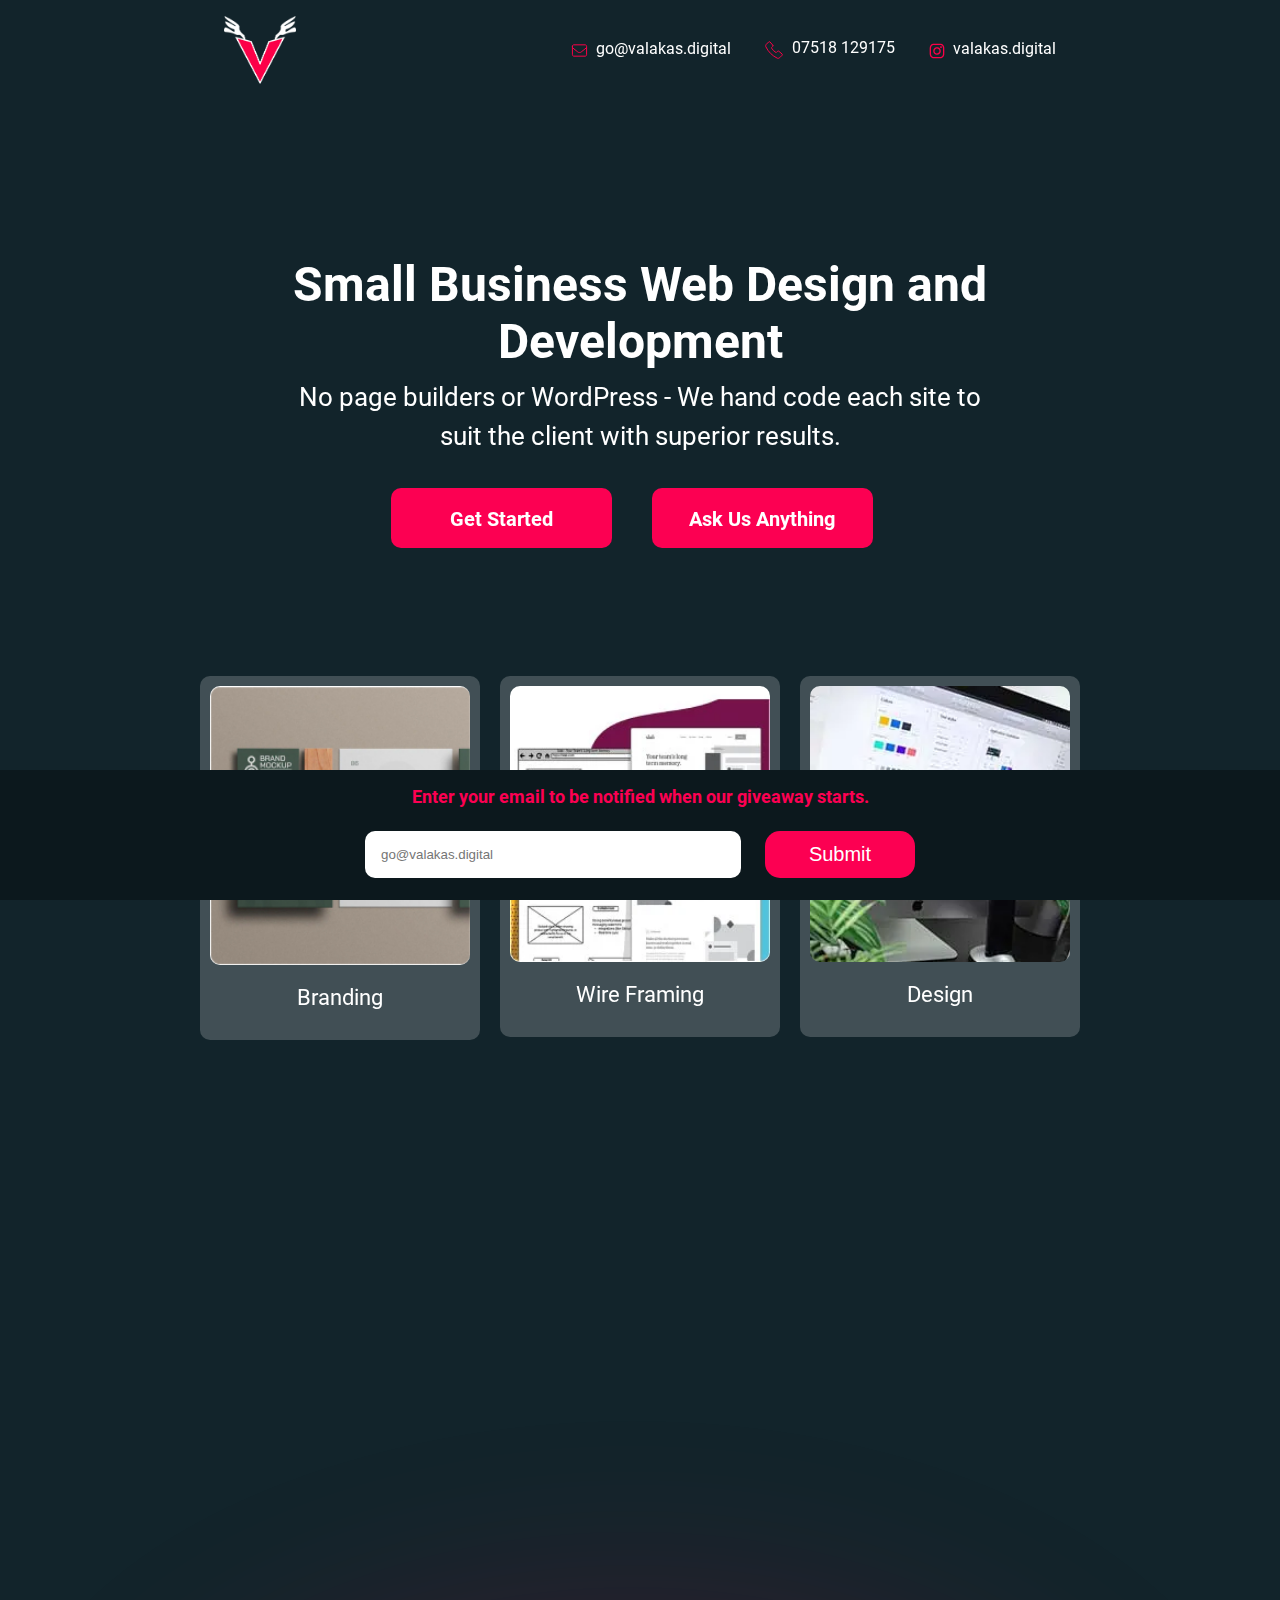
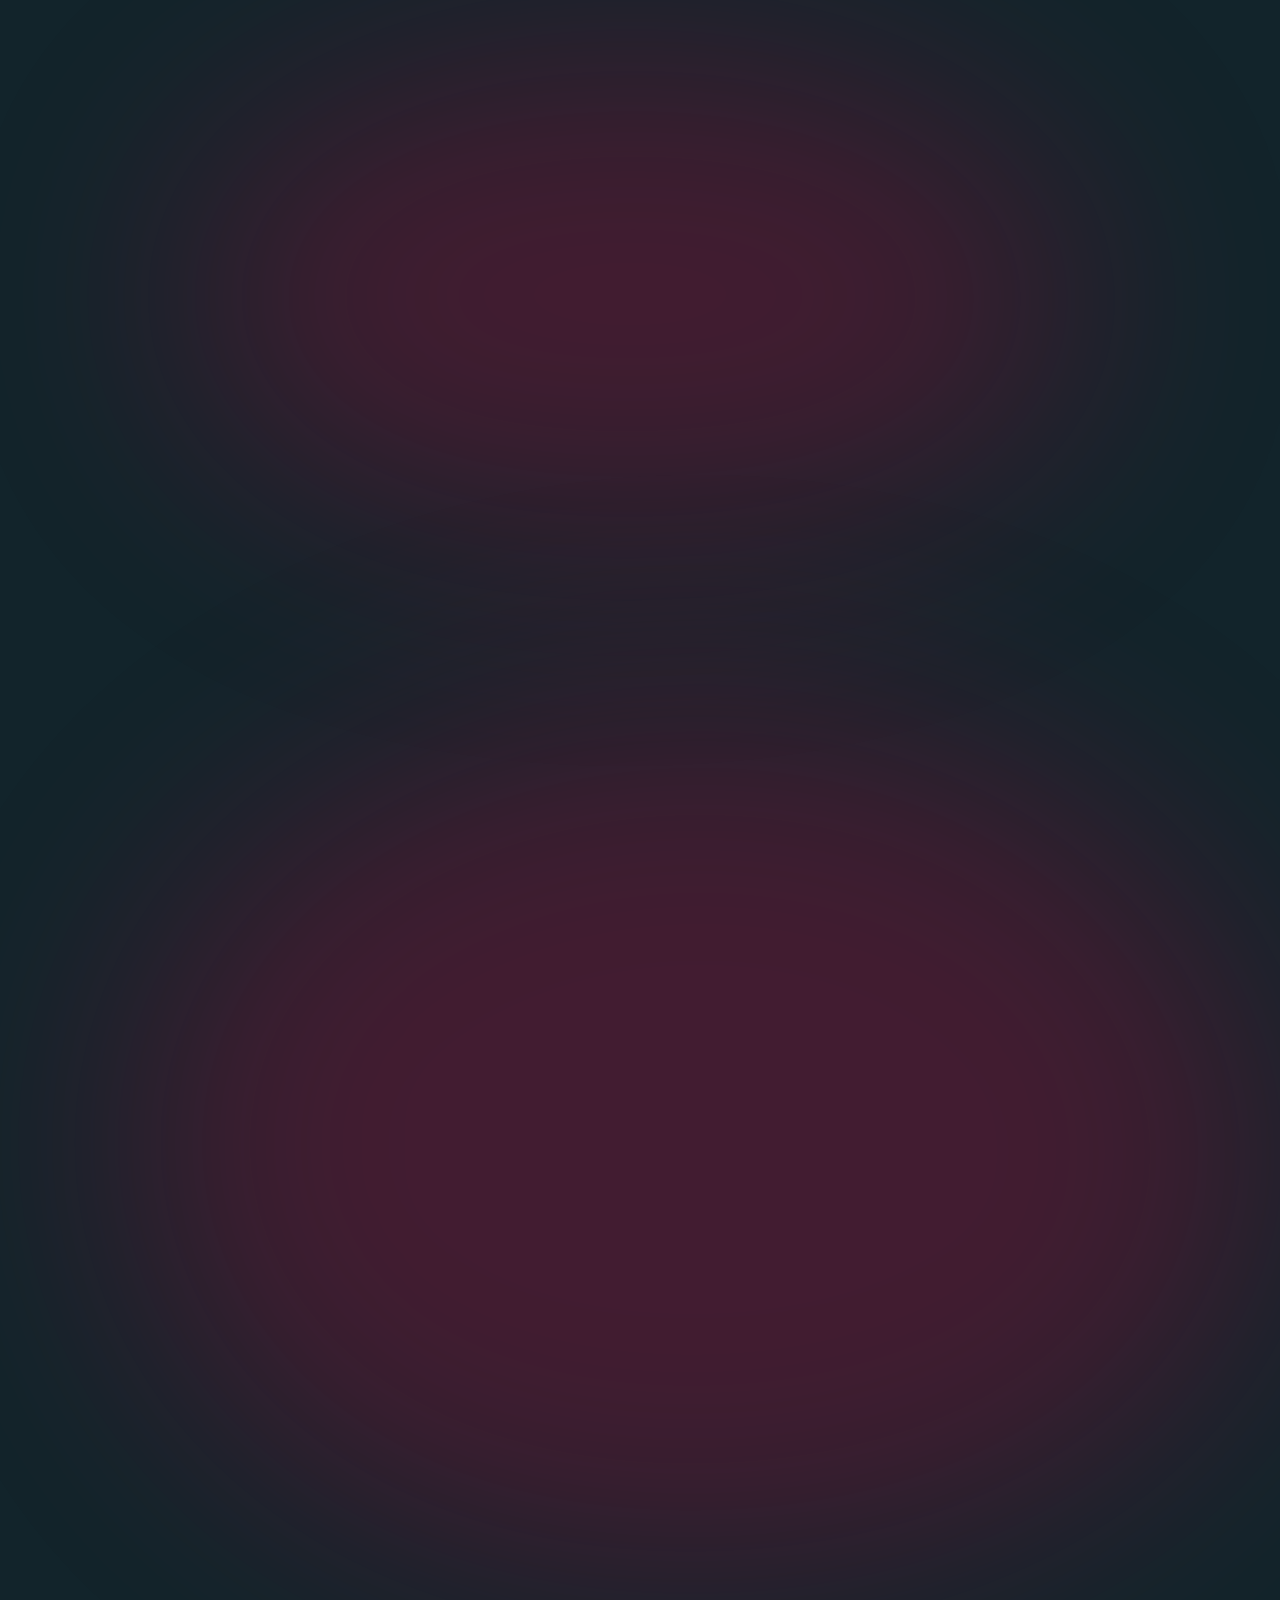
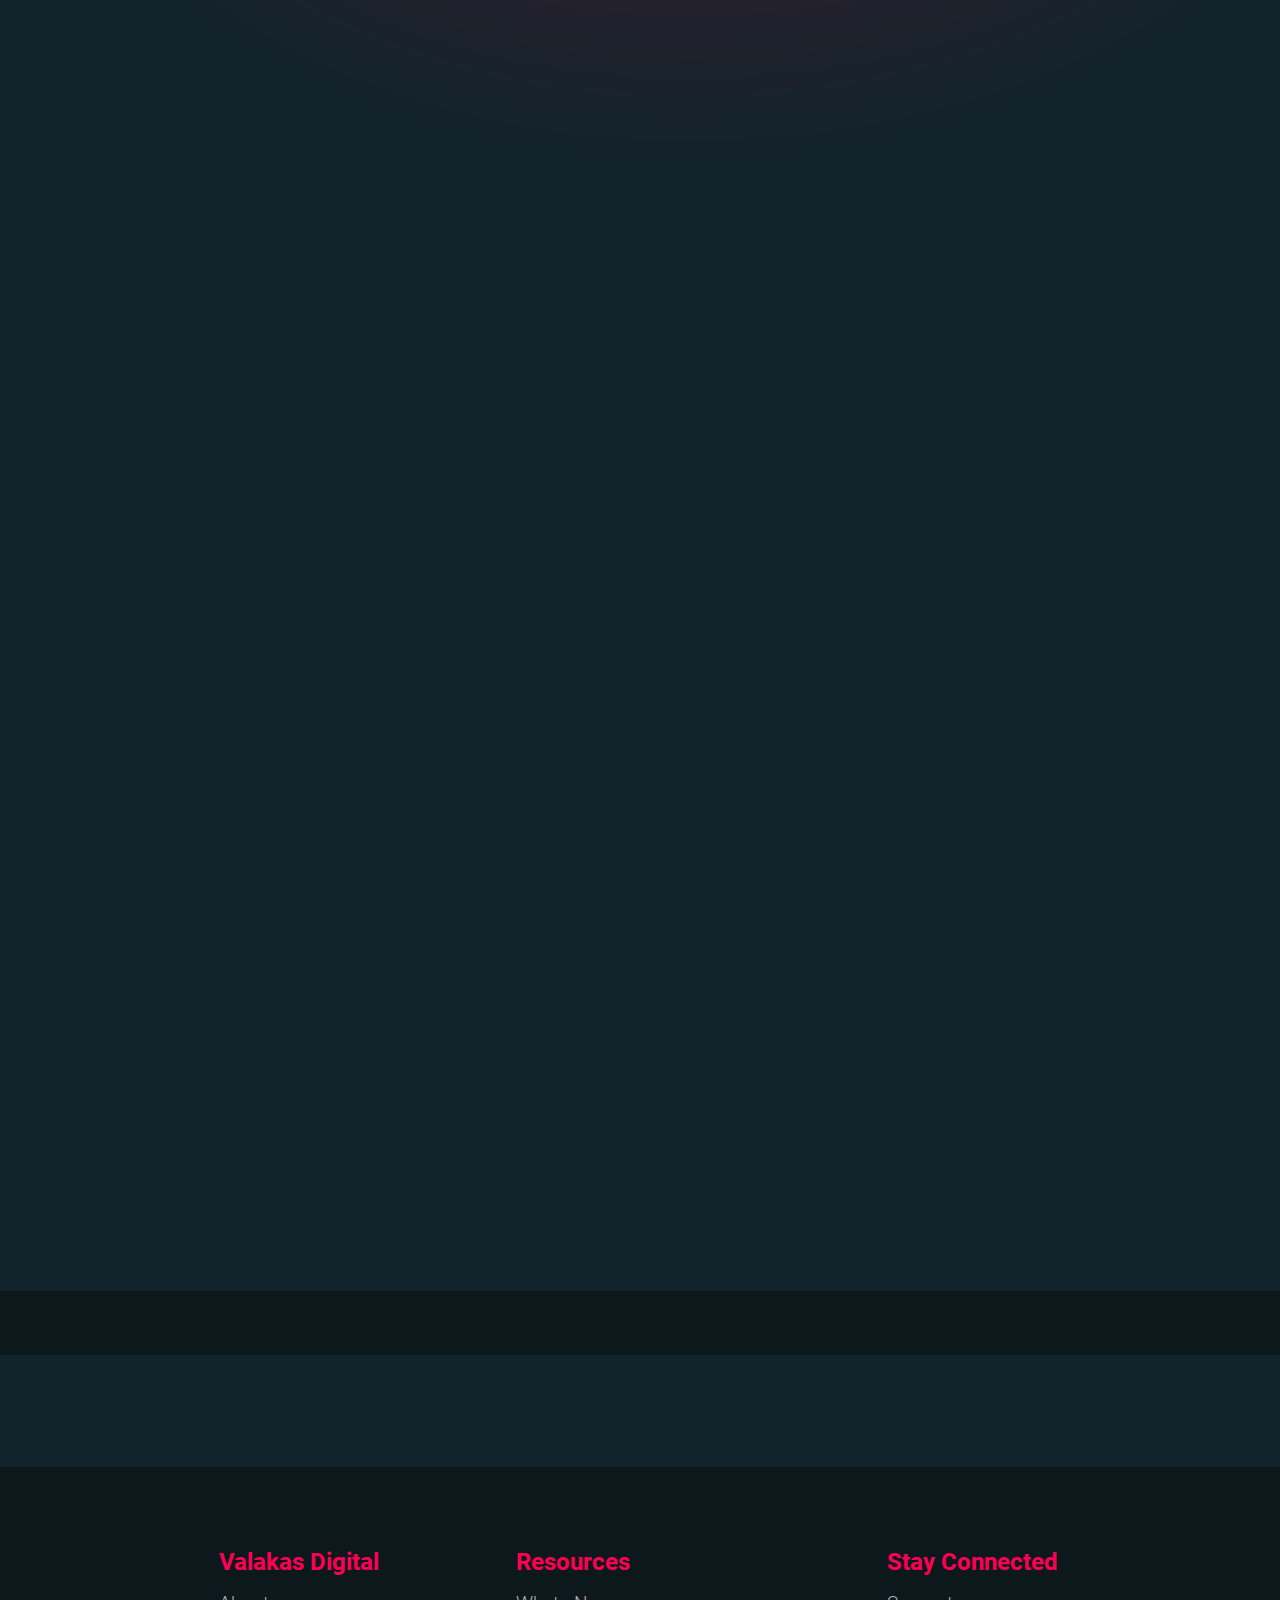
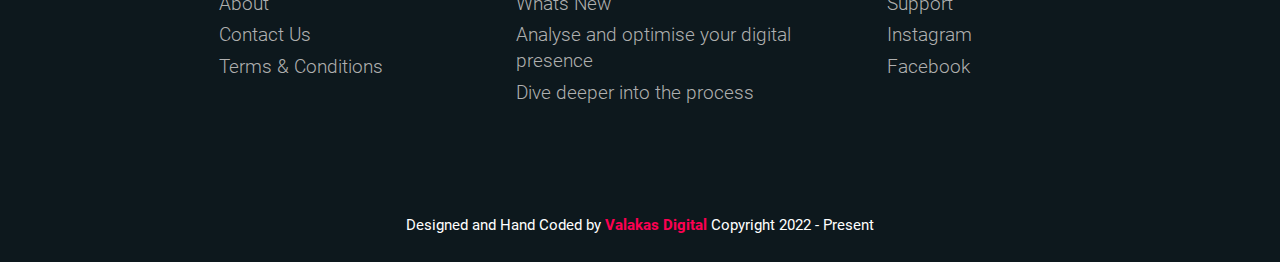
<file: index.html>
<!DOCTYPE html>
<html lang="en">

<head>
    <meta charset="UTF-8">
    <meta http-equiv="X-UA-Compatible" content="IE=edge">
    <meta name="viewport" content="width=device-width, initial-scale=1.0">

    <!--Swap our for actual link-->
    <link rel="canonical" href="https://valakas.digital">

    <meta name="description" content="Valakas Digital are small business experts in design, development and growth.">
    <meta name="keywords" content="">

    <!--Social Media Display-->
    <meta property="og:locale" content="en_GB">
    <meta property="og:title" content="Valakas Digital | Small Business Development" />
    <meta property="og:description" content="Valakas Digital are small business experts in design, development and growth." />
    <meta property="og:type" content="website" />
    <meta property="og:url" content="https://valakas.digital/" />
    <meta property="og:site_name" content="Valakas Digital">
    <meta property="og:image" content="./images/social.jpg" />
    <meta property="og:image:secure_url" content="./images/social.jpg" />

    <!--Favicons-->
    <!--Use https://realfavicongenerator.net/ to generate and download your favicons-->
    <link rel="apple-touch-icon" sizes="180x180" href="./apple-touch-icon.png">
    <link rel="icon" type="image/png" sizes="32x32" href="./favicon-32x32.png?v1">
    <link rel="icon" type="image/png" sizes="16x16" href="./favicon-16x16.png">
    <link rel="manifest" href="./site.webmanifest">
    <meta name="msapplication-TileColor" content="#da532c">
    <meta name="theme-color" content="#ffffff">

    <!-- Preload -->
    <link rel="preload" as="image" href="./images/landing-m.webp">
    <link rel="preload" as="font" type="font/ttf" href="fonts/Roboto-Light.ttf" crossorigin>
    <link rel="preload" as="font" type="font/woff2" href="fonts/roboto-v29-latin-regular.woff2" crossorigin>
    <link rel="preload" as="font" type="font/woff2" href="fonts/roboto-v29-latin-700.woff2" crossorigin>

    <link rel="stylesheet" href="./css/critical.css">
    <!--  <--- Only above the fold css-->
    <link rel="stylesheet" href="./css/root.css">
    <!-- <link rel="stylesheet" href="./css/dark.css"> -->

    <!--Defer loading the whole page css-->
    <link rel="stylesheet" href="./css/local.css" media="print" onload="this.media='all'; this.onload=null;">

    <!--If the user has javascript disabled, load this stylesheet-->
    <noscript>
        <link rel="stylesheet" href="./css/local.css">
    </noscript>

    <!-- Snipcart css -->
    <!-- <link href="./js/snipcart.min.css" rel="preload stylesheet" type="text/css" /> -->


    <!-- Swiper css -->
    <link rel="preload stylesheet" href="./js/swiper-bundle.min.css" />

    <!-- Snip Init -->
    <script>
        // window.onload = function() {
        //         document.addEventListener('snipcart.ready', function() {
        //             // var cart = Snipcart.api.cart.get();
        //             // console.log(cart);
        //             Snipcart.api.configure('shipping_same_as_billing', true);
        //             console.log('window onload');
        //         });
        //     }
        //     (function() {
        //         $('document').ready(function() {
        //             document.addEventListener('snipcart.ready', function() {
        //                 // var cart = Snipcart.api.cart.get();
        //                 // console.log(cart);
        //                 Snipcart.api.configure('shipping_same_as_billing', true);
        //                 console.log('doc rdy');
        //             });
        //         });
        //     }());
    </script>


    <!-- AOS CSS -->
    <link href="./js/aos.css" rel="stylesheet">

    <!-- AOS JS -->
    <script defer src="./js/aos.js"></script>

    <!-- AOS Init -->
    <script>
        window.onload = function() {
            AOS.init({
                offset: 150
            });
        }
    </script>

    <!-- Global site tag (gtag.js) - Google Analytics -->
    <script async src="https://www.googletagmanager.com/gtag/js?id=G-DME4NRSHLW"></script>
    <script>
        window.dataLayer = window.dataLayer || [];

        function gtag() {
            dataLayer.push(arguments);
        }
        gtag('js', new Date());

        gtag('config', 'G-DME4NRSHLW');
    </script>

    <title>Valakas Digital | Small Business Design & Development | West Yorkshire</title>
</head>

<body class="home">
    <!--Screen reader skip main nav-->
    <a class="skip" aria-label="skip to main content" href="#main">Click To Skip To Main Content</a>

    <!-- ============================================ -->
    <!--                 Navigation                   -->
    <!-- ============================================ -->

    <div id="navigation">
        <div aria-hidden="true" class="background-color-div">
            <!--This div is used to overcome a z-index issue where the open
                #navbar-menu is on top of the #navigation. This bar places itself 
                the #navbar-menu so that menu appears behind the #navigation
            -->
        </div>
        <div class="container">
            <!--Logo - Get SVGs if you can.  I use fiverr to get png's turned into SVGs. Highly recommend it, worth the $20 - get a light and dark version-->
            <a class="logo" aria-label="click to go to home page" href="./index.html">
                <!--Light Colored Logo, remove .dark image tag and the .light class if you don't have a dark and light version -->
                <img class="light" aria-hidden="true" src="./images/valakas/logo.png" decoding="async" alt="logo" width="221" height="66">

                <!--Dark Colored Logo-->
                <!-- <img class="dark" aria-hidden="true" src="./images/logo-blue.png" decoding="async" loading="lazy" alt="logo" width="221" height="66"> -->
            </a>

            <!--Main Nav-->
            <nav id="navbar-menu">
                <ul>
                    <!-- <li><a class="active" href="./index.html">Home</a></li> -->
                    <!-- <li><a href="./about.html">About Us</a></li>
                    <li><a href="./projects.html">Projects</a></li>
                    <li><a href="./reviews.html">Reviews</a></li> -->
                    <!-- <li><a href="./contact.html">Contact</a></li> -->
                    <li>
                        <a href="mailto:go@valakas.digital">
                            <div class="svg-icon">
                                <svg width="17" height="17" viewBox="0 0 17 17" fill="none" xmlns="http://www.w3.org/2000/svg">
                                    <path d="M1.41666 4.25004C1.41666 3.87432 1.56592 3.51398 1.8316 3.24831C2.09727 2.98263 2.45761 2.83337 2.83333 2.83337H14.1667C14.5424 2.83337 14.9027 2.98263 15.1684 3.24831C15.4341 3.51398 15.5833 3.87432 15.5833 4.25004V12.75C15.5833 13.1258 15.4341 13.4861 15.1684 13.7518C14.9027 14.0175 14.5424 14.1667 14.1667 14.1667H2.83333C2.45761 14.1667 2.09727 14.0175 1.8316 13.7518C1.56592 13.4861 1.41666 13.1258 1.41666 12.75V4.25004Z" stroke="#FC0048" stroke-linecap="round" stroke-linejoin="round"/>
                                    <path d="M1.41666 5.66675L6.72987 9.91746C7.23229 10.3194 7.85656 10.5385 8.5 10.5385C9.14344 10.5385 9.76771 10.3194 10.2701 9.91746L15.5833 5.66675" stroke="#FC0048" stroke-linejoin="round"/>
                                </svg>
                            </div>
                            <div class="text">
                                go@valakas.digital
                            </div>
                        </a>
                    </li>
                    <li>
                        <a href="tel:07518 129175">
                            <div class="svg-icon">
                                <svg width="20" height="20" viewBox="0 0 20 20" fill="none" xmlns="http://www.w3.org/2000/svg">
                                    <path d="M8.795 5.19994L5.97583 1.94578C5.65083 1.57078 5.055 1.57244 4.6775 1.95078L2.35917 4.27328C1.66917 4.96411 1.47167 5.98994 1.87083 6.81244C4.25552 11.7499 8.23754 15.7375 13.1717 18.1291C13.9933 18.5283 15.0183 18.3308 15.7083 17.6399L18.0483 15.2958C18.4275 14.9166 18.4283 14.3174 18.05 13.9924L14.7833 11.1883C14.4417 10.8949 13.9108 10.9333 13.5683 11.2766L12.4317 12.4149C12.3735 12.4759 12.2969 12.5161 12.2136 12.5294C12.1304 12.5426 12.0451 12.5282 11.9708 12.4883C10.1129 11.4184 8.57166 9.87514 7.50417 8.01578C7.46419 7.9414 7.44971 7.85597 7.46296 7.77257C7.47621 7.68918 7.51644 7.61244 7.5775 7.55411L8.71083 6.41994C9.05417 6.07494 9.09167 5.54161 8.795 5.19911V5.19994Z" stroke="#FC0048" stroke-linecap="round" stroke-linejoin="round"/>
                                </svg>
                            </div>
                            <div class="text">
                                07518 129175
                            </div>
                        </a>
                    </li>
                    <li>
                        <a href="https://instagram.com/valakas.digital/">
                            <div class="svg-icon">
                                <svg width="16" height="16" viewBox="0 0 16 16" fill="none" xmlns="http://www.w3.org/2000/svg">
                                    <path fill-rule="evenodd" clip-rule="evenodd" d="M4.97667 0.710626C5.75867 0.674626 6.008 0.666626 8 0.666626C9.992 0.666626 10.2413 0.675293 11.0227 0.710626C11.804 0.745959 12.3373 0.870626 12.804 1.05129C13.2927 1.23596 13.736 1.52463 14.1027 1.89796C14.476 2.26396 14.764 2.70663 14.948 3.19596C15.1293 3.66263 15.2533 4.19596 15.2893 4.97596C15.3253 5.75929 15.3333 6.00863 15.3333 7.99996C15.3333 9.99196 15.3247 10.2413 15.2893 11.0233C15.254 11.8033 15.1293 12.3366 14.948 12.8033C14.764 13.2927 14.4755 13.7361 14.1027 14.1026C13.736 14.476 13.2927 14.764 12.804 14.948C12.3373 15.1293 11.804 15.2533 11.024 15.2893C10.2413 15.3253 9.992 15.3333 8 15.3333C6.008 15.3333 5.75867 15.3246 4.97667 15.2893C4.19667 15.254 3.66333 15.1293 3.19667 14.948C2.70728 14.7639 2.26388 14.4755 1.89733 14.1026C1.52425 13.7364 1.23554 13.2932 1.05133 12.804C0.870668 12.3373 0.746668 11.804 0.710668 11.024C0.674668 10.2406 0.666668 9.99129 0.666668 7.99996C0.666668 6.00796 0.675335 5.75863 0.710668 4.97729C0.746001 4.19596 0.870668 3.66263 1.05133 3.19596C1.23582 2.70668 1.52475 2.2635 1.898 1.89729C2.26403 1.52429 2.70698 1.23559 3.196 1.05129C3.66267 0.870626 4.196 0.746626 4.976 0.710626H4.97667ZM10.9633 2.03063C10.19 1.99529 9.958 1.98796 8 1.98796C6.042 1.98796 5.81 1.99529 5.03667 2.03063C4.32133 2.06329 3.93333 2.18263 3.67467 2.28329C3.33267 2.41663 3.088 2.57463 2.83133 2.83129C2.58803 3.06799 2.40079 3.35615 2.28333 3.67463C2.18267 3.93329 2.06333 4.32129 2.03067 5.03663C1.99533 5.80996 1.988 6.04196 1.988 7.99996C1.988 9.95796 1.99533 10.19 2.03067 10.9633C2.06333 11.6786 2.18267 12.0666 2.28333 12.3253C2.40067 12.6433 2.588 12.932 2.83133 13.1686C3.068 13.412 3.35667 13.5993 3.67467 13.7166C3.93333 13.8173 4.32133 13.9366 5.03667 13.9693C5.81 14.0046 6.04133 14.012 8 14.012C9.95867 14.012 10.19 14.0046 10.9633 13.9693C11.6787 13.9366 12.0667 13.8173 12.3253 13.7166C12.6673 13.5833 12.912 13.4253 13.1687 13.1686C13.412 12.932 13.5993 12.6433 13.7167 12.3253C13.8173 12.0666 13.9367 11.6786 13.9693 10.9633C14.0047 10.19 14.012 9.95796 14.012 7.99996C14.012 6.04196 14.0047 5.80996 13.9693 5.03663C13.9367 4.32129 13.8173 3.93329 13.7167 3.67463C13.5833 3.33263 13.4253 3.08796 13.1687 2.83129C12.932 2.58801 12.6438 2.40077 12.3253 2.28329C12.0667 2.18263 11.6787 2.06329 10.9633 2.03063V2.03063ZM7.06333 10.2606C7.58644 10.4784 8.16892 10.5078 8.71129 10.3438C9.25365 10.1798 9.72226 9.83257 10.0371 9.36145C10.3519 8.89034 10.4934 8.32454 10.4374 7.7607C10.3814 7.19685 10.1313 6.66994 9.73 6.26996C9.47416 6.01428 9.16481 5.8185 8.82422 5.69672C8.48364 5.57495 8.12029 5.5302 7.76033 5.5657C7.40038 5.60121 7.05277 5.71608 6.74254 5.90205C6.4323 6.08802 6.16716 6.34046 5.9662 6.64119C5.76524 6.94193 5.63346 7.28349 5.58035 7.64127C5.52723 7.99905 5.5541 8.36415 5.65903 8.7103C5.76395 9.05645 5.94432 9.37503 6.18715 9.64311C6.42997 9.91118 6.72922 10.1221 7.06333 10.2606ZM5.33467 5.33463C5.68468 4.98461 6.10021 4.70696 6.55753 4.51753C7.01485 4.32811 7.505 4.23061 8 4.23061C8.495 4.23061 8.98515 4.32811 9.44247 4.51753C9.89979 4.70696 10.3153 4.98461 10.6653 5.33463C11.0154 5.68464 11.293 6.10017 11.4824 6.55749C11.6719 7.01481 11.7694 7.50496 11.7694 7.99996C11.7694 8.49496 11.6719 8.98511 11.4824 9.44243C11.293 9.89975 11.0154 10.3153 10.6653 10.6653C9.95844 11.3722 8.9997 11.7693 8 11.7693C7.00031 11.7693 6.04156 11.3722 5.33467 10.6653C4.62778 9.9584 4.23065 8.99965 4.23065 7.99996C4.23065 7.00027 4.62778 6.04152 5.33467 5.33463V5.33463ZM12.6053 4.79196C12.6921 4.71014 12.7615 4.61175 12.8095 4.50261C12.8576 4.39347 12.8832 4.27581 12.8849 4.15658C12.8867 4.03735 12.8645 3.91899 12.8197 3.8085C12.7748 3.69801 12.7083 3.59763 12.624 3.51332C12.5397 3.429 12.4393 3.36246 12.3288 3.31764C12.2183 3.27281 12.0999 3.25061 11.9807 3.25235C11.8615 3.25409 11.7438 3.27973 11.6347 3.32776C11.5255 3.37579 11.4272 3.44522 11.3453 3.53196C11.1862 3.70065 11.0991 3.92471 11.1025 4.15658C11.1058 4.38845 11.1995 4.60988 11.3634 4.77385C11.5274 4.93783 11.7488 5.03145 11.9807 5.03483C12.2126 5.03821 12.4366 4.95109 12.6053 4.79196V4.79196Z" fill="#FC0048"/>
                                </svg>
                            </div>
                            <div class="text">
                                valakas.digital
                            </div>
                        </a>
                    </li>
                    <!-- <li>
                        <a href="#" class="snipcart-checkout">
                            <div class="svg-icon">
                                <svg width="30" height="27" viewBox="0 0 30 27" fill="none" xmlns="http://www.w3.org/2000/svg" xmlns:xlink="http://www.w3.org/1999/xlink">
                                    <rect width="30" height="26.3672" fill="url(#pattern0)"/>
                                    <defs>
                                    <pattern id="pattern0" patternContentUnits="objectBoundingBox" width="1" height="1">
                                    <use xlink:href="#image0_84_6" transform="scale(0.00195312 0.00222222)"/>
                                    </pattern>
                                    <image id="image0_84_6" width="512" height="450" xlink:href="[data-uri]"/>
                                    </defs>
                                </svg>
                            </div>
                        </a>
                    </li> -->
                </ul>
            </nav>

            <!--Dark Mode toggle-->
            <!-- <button id="dark-mode-toggle">
                <svg class="moon" xmlns="http://www.w3.org/2000/svg" viewBox="0 0 480 480" style="enable-background:new 0 0 480 480" xml:space="preserve"><path d="M459.782 347.328c-4.288-5.28-11.488-7.232-17.824-4.96-17.76 6.368-37.024 9.632-57.312 9.632-97.056 0-176-78.976-176-176 0-58.4 28.832-112.768 77.12-145.472 5.472-3.712 8.096-10.4 6.624-16.832S285.638 2.4 279.078 1.44C271.59.352 264.134 0 256.646 0c-132.352 0-240 107.648-240 240s107.648 240 240 240c84 0 160.416-42.688 204.352-114.176 3.552-5.792 3.04-13.184-1.216-18.496z"./></svg>
                <img class="sun" aria-hidden="true" src="./images/sun.svg" decoding="async" alt="moon" width="15" height="15">
            </button> -->

            <!--Mobile Nav toggle-->
            <button class="hamburger-menu">
                <span aria-hidden="true"></span>
            </button>
        </div>
    </div>

    <div id="modal-contact" class="modal-wrapper">
        <div class="modal">
            <div class="close">
                <svg xmlns="http://www.w3.org/2000/svg" xmlns:xlink="http://www.w3.org/1999/xlink" width="50.022" height="50.022" viewBox="0 0 512 512">
                    <image y="2" width="512" height="508" xlink:href="[data-uri]"/>
                  </svg>

            </div>
            <h2>Lets talk</h2>
            <form id="contact" name="Modal Form" method="post" data-netlify="true">
                <div class="input-group">
                    <label for="name">Full Name</label>
                    <input id="name" aria-label="name" class="input1" name="name" placeholder="John Doe" type="text" tabindex="1" required>
                    <div aria-hidden="true" class="hover-box"></div>
                </div>

                <div class="input-group">
                    <label for="email">Email</label>
                    <input id="email" aria-label="email" class="input1 right" name="email" placeholder="go@valakas.digital" type="email" tabindex="2" required>
                    <div aria-hidden="true" class="hover-box"></div>
                </div>

                <div class="input-group">
                    <label for="phone">Phone</label>
                    <input id="phone" aria-label="phone number" class="input1" name="phone" placeholder="07518 129175" type="tel" tabindex="3" required>
                    <div aria-hidden="true" class="hover-box"></div>
                </div>
                <div class="input-group textarea">
                    <label for="message">Message</label>
                    <textarea id="message" aria-label="write your message" name="message" placeholder="Whats on your mind...&#10;&#10;Your plans for growth in the future...&#10;&#10;What you're struggling with..." tabindex="6" required></textarea>
                    <div aria-hidden="true" class="hover-box"></div>
                </div>
                <div class="input-group checkbox">
                    <input type="checkbox" id="vehicle1" name="vehicle1" value="accept terms" required>
                    <label for="vehicle1"> I accept <a href="./terms.html" class="terms" >terms & conditions.</a></label>
                </div>
                <p class="form-submit">
                    <button name="submit" type="submit" id="contact-submit" class="button-solid" data-submit="...Sending">Submit</button>
                </p>
            </form>
        </div>
    </div>

    <main>
        <section id="jumbotron" class="jumbotron">
            <div class="main-content">
                <div class="row">
                    <div class="sm-12 column">
                        <h1>Small Business Web Design and Development</h1>
                        <p>No page builders or WordPress - We hand code each site to suit the client with superior results.</p>
                        <ul class="buttons">
                            <li>
                                <a class="button contact-button">Get Started</a>
                                <!-- <button class="snipcart-add-item" data-item-name="Valakas Digital Web Service" data-item-id="subscription" data-item-url="/" data-item-price="150.00" data-item-payment-interval="Month" data-item-payment-interval-count="1" data-item-payment-trial="0">
                                    Get Started
                                </button> -->
                            </li>
                            <li>
                                <a href="./contact.html" class="button">Ask Us Anything</a>
                            </li>
                        </ul>
                    </div>
                </div>
            </div>

        </section>
        <section id="service-slider" class="service-slider">
            <div class="main-content">
                <div class="row">
                    <div class="sm-12 column">
                        <div class="swiper-container swiper-slider">
                            <div class="swiper-wrapper">
                                <div class="swiper-slide">
                                    <div class="service-sliderItem">
                                        <div class="content">
                                            <div class="image">
                                                <img aria-hidden="true" src="./images/valakas/branding.webp" loading="lazy" decoding="async" alt="branding service" width="235" height="251">
                                            </div>
                                            <h2 class="text">
                                                Branding
                                            </h2>
                                        </div>
                                    </div>
                                </div>
                                <div class="swiper-slide">
                                    <div class="service-sliderItem">
                                        <div class="content">
                                            <div class="image">
                                                <img aria-hidden="true" src="./images/valakas/wireframing.webp" loading="lazy" decoding="async" alt="wire framing service" width="235" height="251">
                                            </div>
                                            <h2 class="text">
                                                Wire Framing
                                            </h2>
                                        </div>
                                    </div>
                                </div>
                                <div class="swiper-slide">
                                    <div class="service-sliderItem">
                                        <div class="content">
                                            <div class="image">
                                                <img aria-hidden="true" src="./images/valakas/design.webp" loading="lazy" decoding="async" alt="design service" width="235" height="251">
                                            </div>
                                            <h2 class="text">
                                                Design
                                            </h2>
                                        </div>
                                    </div>
                                </div>
                                <div class="swiper-slide">
                                    <div class="service-sliderItem">
                                        <div class="content">
                                            <div class="image">
                                                <img aria-hidden="true" src="./images/valakas/development.webp" loading="lazy" decoding="async" alt="Development service" width="235" height="251">
                                            </div>
                                            <h2 class="text">
                                                Development
                                            </h2>
                                        </div>
                                    </div>
                                </div>

                                <div class="swiper-slide">
                                    <div class="service-sliderItem">
                                        <div class="content">
                                            <div class="image">
                                                <img aria-hidden="true" src="./images/valakas/content.webp" loading="lazy" decoding="async" alt="Content writing service" width="235" height="251">
                                            </div>
                                            <h2 class="text">
                                                Content Writing
                                            </h2>
                                        </div>
                                    </div>
                                </div>
                                <div class="swiper-slide">
                                    <div class="service-sliderItem">
                                        <div class="content">
                                            <div class="image">
                                                <img aria-hidden="true" src="./images/valakas/management.webp" loading="lazy" decoding="async" alt="Managment service" width="235" height="251">
                                            </div>
                                            <h2 class="text">
                                                Support
                                            </h2>
                                        </div>
                                    </div>
                                </div>
                            </div>
                        </div>
                        <div class="swiper-button-next">
                            <img aria-hidden="true" src="./images/valakas/next.webp" loading="lazy" decoding="async" alt="service next button" width="50" height="50">

                        </div>
                        <div class="swiper-button-prev">
                            <img aria-hidden="true" src="./images/valakas/previous.webp" loading="lazy" decoding="async" alt="service next button" width="50" height="50">

                        </div>
                    </div>
                </div>
            </div>
        </section>
        <section id="process" class="process">
            <div class="main-content" data-aos="fade-down">
                <div class="row">
                    <h2>The Process</h2>
                    <div class="processWrapper sm-12 column">
                        <div class="processItem w-auto">
                            <div class="step">
                                1
                            </div>
                            <p class="text">
                                Get in touch with your current digital status
                            </p>
                        </div>
                        <div class="processItem w-auto">
                            <div class="step">
                                2
                            </div>
                            <p class="text">
                                We will establish suitability for us to work together
                            </p>
                        </div>
                        <div class="processItem w-auto">
                            <div class="step">
                                3
                            </div>
                            <p class="text">
                                Options delivered to drive your business further
                            </p>
                        </div>
                    </div>
                </div>
            </div>
        </section>
        <section id="offer" class="offer">
            <!-- <img class="blur" aria-hidden="true" src="./images/valakas/blur.webp" loading="lazy" decoding="async" alt width="1440" height="1103"> -->
            <svg class="blur" width="1440" height="1103" viewBox="0 0 1440 1103" fill="none" xmlns="http://www.w3.org/2000/svg">
                <g opacity="0.4" filter="url(#filter0_bf_1_22)">
                <path d="M1192.51 471.682C1223.38 518.362 1234.53 579.047 1209.07 628.885C1152.65 739.318 977.296 824 693.285 824C444.141 824 201 734.296 201 547.607C201 360.918 527.546 279 693.285 279C906.776 279 1101.55 334.146 1192.51 471.682Z" fill="#FC0048" fill-opacity="0.53"/>
                </g>
                <defs>
                <filter id="filter0_bf_1_22" x="-78" y="0" width="1580.16" height="1103" filterUnits="userSpaceOnUse" color-interpolation-filters="sRGB">
                <feFlood flood-opacity="0" result="BackgroundImageFix"/>
                <feGaussianBlur in="BackgroundImage" stdDeviation="55"/>
                <feComposite in2="SourceAlpha" operator="in" result="effect1_backgroundBlur_1_22"/>
                <feBlend mode="normal" in="SourceGraphic" in2="effect1_backgroundBlur_1_22" result="shape"/>
                <feGaussianBlur stdDeviation="139.5" result="effect2_foregroundBlur_1_22"/>
                </filter>
                </defs>
                </svg>

            <div class="main-content" data-aos="fade-down">
                <div class="row">
                    <div class="sm-12 column">
                        <h2>What We Offer</h2>
                        <p>A beautiful website to represent your business. Built for growth with a purpose.</p>
                        <div class="offer-grid">
                            <div class="gridItem sm-6 md-6 lg-4">
                                <div>
                                    <div class="icon">
                                        <svg width="32" height="32" viewBox="0 0 32 32" fill="none" xmlns="http://www.w3.org/2000/svg">
                                            <g clip-path="url(#clip0_1_60)">
                                            <g filter="url(#filter0_d_1_60)">
                                            <path d="M8 15.4755V23.9999H16.5244L14.7467 22.2222H9.77778V17.2533L8 15.4755Z" fill="#FC0048"/>
                                            </g>
                                            <g filter="url(#filter1_d_1_60)">
                                            <path d="M30.9958 28.7022L28.4447 26.1155V28.4444H3.55578V24.7555H5.33355V23.3333H3.55578V17.4222H5.33355V16H3.55578V10.3111H5.33355V8.88887H3.55578V3.91998L17.7247 18.0089V15.5022L3.298 1.14664C3.17367 1.02129 3.01482 0.935792 2.84172 0.901063C2.66861 0.866335 2.48908 0.883945 2.32602 0.951648C2.16295 1.01935 2.02375 1.13408 1.92615 1.28121C1.82855 1.42834 1.77697 1.6012 1.778 1.77776V29.3333C1.778 29.5691 1.87165 29.7952 2.03835 29.9618C2.20505 30.1285 2.43114 30.2222 2.66689 30.2222H30.3647C30.5412 30.2232 30.7141 30.1716 30.8612 30.074C31.0083 29.9764 31.1231 29.8372 31.1908 29.6742C31.2585 29.5111 31.2761 29.3316 31.2414 29.1585C31.2066 28.9854 31.1211 28.8265 30.9958 28.7022Z" fill="#FC0048"/>
                                            </g>
                                            <g filter="url(#filter2_d_1_60)">
                                            <path d="M21.3331 26.6666H24.8887C25.3602 26.6666 25.8123 26.4793 26.1457 26.1459C26.4791 25.8125 26.6664 25.3603 26.6664 24.8888V7.73329L24.622 3.97329C24.4639 3.69935 24.2355 3.47256 23.9605 3.31631C23.6855 3.16005 23.3738 3.08 23.0576 3.0844C22.7341 3.08697 22.4175 3.17772 22.1419 3.34688C21.8662 3.51605 21.6419 3.75721 21.4931 4.0444L19.5553 7.75107V24.8888C19.5553 25.3603 19.7426 25.8125 20.076 26.1459C20.4094 26.4793 20.8616 26.6666 21.3331 26.6666ZM21.3331 8.17773L23.0576 4.82662L24.8887 8.18662V21.3333H21.3331V8.17773ZM21.3331 22.7822H24.8887V24.9511H21.3331V22.7822Z" fill="#FC0048"/>
                                            </g>
                                            </g>
                                            <defs>
                                            <filter id="filter0_d_1_60" x="3" y="9.47549" width="18.5244" height="18.5244" filterUnits="userSpaceOnUse" color-interpolation-filters="sRGB">
                                            <feFlood flood-opacity="0" result="BackgroundImageFix"/>
                                            <feColorMatrix in="SourceAlpha" type="matrix" values="0 0 0 0 0 0 0 0 0 0 0 0 0 0 0 0 0 0 127 0" result="hardAlpha"/>
                                            <feOffset dy="-1"/>
                                            <feGaussianBlur stdDeviation="2.5"/>
                                            <feComposite in2="hardAlpha" operator="out"/>
                                            <feColorMatrix type="matrix" values="0 0 0 0 0 0 0 0 0 0 0 0 0 0 0 0 0 0 0.13 0"/>
                                            <feBlend mode="normal" in2="BackgroundImageFix" result="effect1_dropShadow_1_60"/>
                                            <feBlend mode="normal" in="SourceGraphic" in2="effect1_dropShadow_1_60" result="shape"/>
                                            </filter>
                                            <filter id="filter1_d_1_60" x="-3.22202" y="-5.1163" width="39.4807" height="39.3385" filterUnits="userSpaceOnUse" color-interpolation-filters="sRGB">
                                            <feFlood flood-opacity="0" result="BackgroundImageFix"/>
                                            <feColorMatrix in="SourceAlpha" type="matrix" values="0 0 0 0 0 0 0 0 0 0 0 0 0 0 0 0 0 0 127 0" result="hardAlpha"/>
                                            <feOffset dy="-1"/>
                                            <feGaussianBlur stdDeviation="2.5"/>
                                            <feComposite in2="hardAlpha" operator="out"/>
                                            <feColorMatrix type="matrix" values="0 0 0 0 0 0 0 0 0 0 0 0 0 0 0 0 0 0 0.13 0"/>
                                            <feBlend mode="normal" in2="BackgroundImageFix" result="effect1_dropShadow_1_60"/>
                                            <feBlend mode="normal" in="SourceGraphic" in2="effect1_dropShadow_1_60" result="shape"/>
                                            </filter>
                                            <filter id="filter2_d_1_60" x="14.5553" y="-2.91577" width="17.1111" height="33.5824" filterUnits="userSpaceOnUse" color-interpolation-filters="sRGB">
                                            <feFlood flood-opacity="0" result="BackgroundImageFix"/>
                                            <feColorMatrix in="SourceAlpha" type="matrix" values="0 0 0 0 0 0 0 0 0 0 0 0 0 0 0 0 0 0 127 0" result="hardAlpha"/>
                                            <feOffset dy="-1"/>
                                            <feGaussianBlur stdDeviation="2.5"/>
                                            <feComposite in2="hardAlpha" operator="out"/>
                                            <feColorMatrix type="matrix" values="0 0 0 0 0 0 0 0 0 0 0 0 0 0 0 0 0 0 0.13 0"/>
                                            <feBlend mode="normal" in2="BackgroundImageFix" result="effect1_dropShadow_1_60"/>
                                            <feBlend mode="normal" in="SourceGraphic" in2="effect1_dropShadow_1_60" result="shape"/>
                                            </filter>
                                            <clipPath id="clip0_1_60">
                                            <rect width="32" height="32" fill="white"/>
                                            </clipPath>
                                            </defs>
                                            </svg>
                                    </div>
                                    <h3>Bespoke Design</h3>
                                </div>

                            </div>
                            <div class="gridItem sm-6 md-6 lg-4">
                                <div>
                                    <div class="icon">
                                        <svg width="35" height="35" viewBox="0 0 35 35" fill="none" xmlns="http://www.w3.org/2000/svg">
                                            <path d="M22.9204 3.60274C22.9626 3.46543 22.9774 3.32114 22.9639 3.17812C22.9503 3.0351 22.9087 2.89614 22.8415 2.76919C22.7743 2.64223 22.6827 2.52977 22.572 2.4382C22.4613 2.34664 22.3336 2.27778 22.1963 2.23555C22.059 2.19333 21.9147 2.17856 21.7717 2.19209C21.6287 2.20562 21.4897 2.2472 21.3628 2.31443C21.2358 2.38167 21.1234 2.47325 21.0318 2.58395C20.9402 2.69465 20.8714 2.8223 20.8291 2.95962L12.0791 31.3971C11.9939 31.6744 12.0222 31.9743 12.158 32.2307C12.2938 32.4871 12.5259 32.679 12.8032 32.7643C13.0805 32.8496 13.3804 32.8212 13.6368 32.6854C13.8932 32.5496 14.0851 32.3176 14.1704 32.0402L22.9204 3.60274ZM10.6179 9.0693C10.7197 9.1709 10.8006 9.2916 10.8557 9.42448C10.9108 9.55736 10.9392 9.69981 10.9392 9.84368C10.9392 9.98754 10.9108 10.13 10.8557 10.2629C10.8006 10.3958 10.7197 10.5165 10.6179 10.6181L3.73383 17.4999L10.6179 24.3818C10.8233 24.5872 10.9386 24.8657 10.9386 25.1562C10.9386 25.4466 10.8233 25.7252 10.6179 25.9306C10.4125 26.1359 10.134 26.2513 9.84352 26.2513C9.55307 26.2513 9.27452 26.1359 9.06914 25.9306L1.41289 18.2743C1.31103 18.1727 1.23022 18.052 1.17508 17.9191C1.11994 17.7862 1.09156 17.6438 1.09156 17.4999C1.09156 17.3561 1.11994 17.2136 1.17508 17.0807C1.23022 16.9479 1.31103 16.8272 1.41289 16.7256L9.06914 9.0693C9.17074 8.96745 9.29144 8.88663 9.42432 8.83149C9.5572 8.77636 9.69965 8.74797 9.84352 8.74797C9.98738 8.74797 10.1298 8.77636 10.2627 8.83149C10.3956 8.88663 10.5163 8.96745 10.6179 9.0693ZM24.3816 9.0693C24.2798 9.1709 24.199 9.2916 24.1438 9.42448C24.0887 9.55736 24.0603 9.69981 24.0603 9.84368C24.0603 9.98754 24.0887 10.13 24.1438 10.2629C24.199 10.3958 24.2798 10.5165 24.3816 10.6181L31.2657 17.4999L24.3816 24.3818C24.2799 24.4835 24.1993 24.6042 24.1442 24.7371C24.0892 24.87 24.0609 25.0124 24.0609 25.1562C24.0609 25.3 24.0892 25.4424 24.1442 25.5753C24.1993 25.7081 24.2799 25.8289 24.3816 25.9306C24.4833 26.0322 24.6041 26.1129 24.7369 26.1679C24.8698 26.223 25.0122 26.2513 25.156 26.2513C25.2998 26.2513 25.4422 26.223 25.5751 26.1679C25.708 26.1129 25.8287 26.0322 25.9304 25.9306L33.5866 18.2743C33.6885 18.1727 33.7693 18.052 33.8244 17.9191C33.8796 17.7862 33.908 17.6438 33.908 17.4999C33.908 17.3561 33.8796 17.2136 33.8244 17.0807C33.7693 16.9479 33.6885 16.8272 33.5866 16.7256L25.9304 9.0693C25.8288 8.96745 25.7081 8.88663 25.5752 8.83149C25.4423 8.77636 25.2999 8.74797 25.156 8.74797C25.0121 8.74797 24.8697 8.77636 24.7368 8.83149C24.6039 8.88663 24.4832 8.96745 24.3816 9.0693Z" fill="#FC0048"/>
                                            </svg>

                                    </div>
                                    <h3>Developed to Googles standards</h3>
                                </div>
                            </div>
                            <div class="gridItem sm-6 md-6 lg-4">
                                <div>
                                    <div class="icon">
                                        <svg width="28" height="28" viewBox="0 0 28 28" fill="none" xmlns="http://www.w3.org/2000/svg">
                                            <path d="M19.6719 5.41109L22.6724 8.41017L19.6719 5.41109ZM21.6014 2.769L13.4881 10.8823C13.0689 11.3009 12.783 11.8342 12.6664 12.4151L11.917 16.1664L15.6684 15.4156C16.2492 15.2994 16.7819 15.0147 17.2012 14.5953L25.3144 6.48209C25.5582 6.23828 25.7516 5.94885 25.8836 5.6303C26.0155 5.31175 26.0834 4.97034 26.0834 4.62555C26.0834 4.28075 26.0155 3.93934 25.8836 3.62079C25.7516 3.30225 25.5582 3.01281 25.3144 2.769C25.0706 2.5252 24.7812 2.3318 24.4627 2.19986C24.1441 2.06791 23.8027 2 23.4579 2C23.1131 2 22.7717 2.06791 22.4531 2.19986C22.1346 2.3318 21.8452 2.5252 21.6014 2.769V2.769Z" stroke="#FC0048" stroke-width="2.83333" stroke-linecap="round" stroke-linejoin="round"/>
                                            <path d="M23.25 18.9997V23.2497C23.25 24.0012 22.9515 24.7219 22.4201 25.2532C21.8888 25.7846 21.1681 26.0831 20.4166 26.0831H4.8333C4.08186 26.0831 3.36119 25.7846 2.82983 25.2532C2.29848 24.7219 1.99997 24.0012 1.99997 23.2497V7.6664C1.99997 6.91496 2.29848 6.19429 2.82983 5.66293C3.36119 5.13158 4.08186 4.83307 4.8333 4.83307H9.0833" stroke="#FC0048" stroke-width="2.83333" stroke-linecap="round" stroke-linejoin="round"/>
                                            </svg>

                                    </div>
                                    <h3>Unlimited edits</h3>
                                </div>

                            </div>
                            <div class="gridItem sm-6 md-6 lg-4">
                                <div>
                                    <div class="icon">
                                        <svg width="33" height="33" viewBox="0 0 33 33" fill="none" xmlns="http://www.w3.org/2000/svg">
                                            <g clip-path="url(#clip0_1_133)">
                                            <path d="M16.9832 7.93359C16.9832 7.66838 16.8778 7.41402 16.6903 7.22649C16.5027 7.03895 16.2484 6.93359 15.9832 6.93359C15.7179 6.93359 15.4636 7.03895 15.276 7.22649C15.0885 7.41402 14.9832 7.66838 14.9832 7.93359V18.9336C14.9832 19.1099 15.0299 19.283 15.1184 19.4354C15.2069 19.5878 15.3341 19.7142 15.4872 19.8016L22.4872 23.8016C22.7169 23.9257 22.986 23.9551 23.2371 23.8834C23.4882 23.8118 23.7013 23.6447 23.8309 23.418C23.9604 23.1913 23.9961 22.9229 23.9304 22.6702C23.8647 22.4175 23.7027 22.2005 23.4792 22.0656L16.9832 18.3536V7.93359Z" fill="#FC0048"/>
                                            <path d="M16.9832 32.9336C21.2266 32.9336 25.2963 31.2479 28.2969 28.2473C31.2974 25.2467 32.9832 21.1771 32.9832 16.9336C32.9832 12.6901 31.2974 8.62047 28.2969 5.61989C25.2963 2.6193 21.2266 0.933594 16.9832 0.933594C12.7397 0.933594 8.67003 2.6193 5.66945 5.61989C2.66886 8.62047 0.983154 12.6901 0.983154 16.9336C0.983154 21.1771 2.66886 25.2467 5.66945 28.2473C8.67003 31.2479 12.7397 32.9336 16.9832 32.9336ZM30.9832 16.9336C30.9832 20.6466 29.5082 24.2076 26.8826 26.8331C24.2571 29.4586 20.6962 30.9336 16.9832 30.9336C13.2701 30.9336 9.70917 29.4586 7.08366 26.8331C4.45815 24.2076 2.98315 20.6466 2.98315 16.9336C2.98315 13.2206 4.45815 9.65961 7.08366 7.0341C9.70917 4.40859 13.2701 2.93359 16.9832 2.93359C20.6962 2.93359 24.2571 4.40859 26.8826 7.0341C29.5082 9.65961 30.9832 13.2206 30.9832 16.9336Z" fill="#FC0048"/>
                                            </g>
                                            <defs>
                                            <clipPath id="clip0_1_133">
                                            <rect width="32" height="32" fill="white" transform="translate(0.983154 0.933594)"/>
                                            </clipPath>
                                            </defs>
                                            </svg>

                                    </div>
                                    <h3>24/7 Support</h3>
                                </div>

                            </div>
                            <div class="gridItem sm-6 md-6 lg-4">
                                <div>
                                    <div class="icon">
                                        <svg width="28" height="28" viewBox="0 0 28 28" fill="none" xmlns="http://www.w3.org/2000/svg">
                                            <path d="M27.5333 7.46667C27.8133 7.46667 28 7.28 28 7V0.466667C28 0.186667 27.8133 0 27.5333 0H0.466667C0.186667 0 0 0.186667 0 0.466667V7C0 7.28 0.186667 7.46667 0.466667 7.46667H1.86667V10.2667H0.466667C0.186667 10.2667 0 10.4533 0 10.7333V17.2667C0 17.5467 0.186667 17.7333 0.466667 17.7333H1.86667V20.5333H0.466667C0.186667 20.5333 0 20.72 0 21V27.5333C0 27.8133 0.186667 28 0.466667 28H27.5333C27.8133 28 28 27.8133 28 27.5333V21C28 20.72 27.8133 20.5333 27.5333 20.5333H26.1333V17.7333H27.5333C27.8133 17.7333 28 17.5467 28 17.2667V10.7333C28 10.4533 27.8133 10.2667 27.5333 10.2667H26.1333V7.46667H27.5333ZM0.933333 0.933333H27.0667V6.53333H25.6667H2.33333H0.933333V0.933333ZM27.0667 27.0667H0.933333V21.4667H2.33333H25.6667H27.0667V27.0667ZM25.2 20.5333H2.8V17.7333H25.2V20.5333ZM27.0667 16.8H25.6667H2.33333H0.933333V11.2H2.33333H25.6667H27.0667V16.8ZM25.2 10.2667H2.8V7.46667H25.2V10.2667Z" fill="#FC0048"/>
                                            <path d="M3.26674 2.33334H2.3334V5.13334H3.26674V2.33334Z" fill="#FC0048"/>
                                            <path d="M5.59993 2.33334H4.6666V5.13334H5.59993V2.33334Z" fill="#FC0048"/>
                                            <path d="M7.93333 2.33334H7V5.13334H7.93333V2.33334Z" fill="#FC0048"/>
                                            <path d="M10.2667 2.33334H9.3334V5.13334H10.2667V2.33334Z" fill="#FC0048"/>
                                            <path d="M12.5999 2.33334H11.6666V5.13334H12.5999V2.33334Z" fill="#FC0048"/>
                                            <path d="M14.9333 2.33334H14V5.13334H14.9333V2.33334Z" fill="#FC0048"/>
                                            <path d="M25.6667 2.33334H17.2667V3.26668H25.6667V2.33334Z" fill="#FC0048"/>
                                            <path d="M25.6668 4.2H20.5334V5.13333H25.6668V4.2Z" fill="#FC0048"/>
                                            <path d="M19.6001 4.2H17.2667V5.13333H19.6001V4.2Z" fill="#FC0048"/>
                                            <path d="M25.6665 12.6H19.1331V13.5333H25.6665V12.6Z" fill="#FC0048"/>
                                            <path d="M9.3334 12.6H2.3334V13.5333H9.3334V12.6Z" fill="#FC0048"/>
                                            <path d="M25.6665 14.4667H19.1331V15.4H25.6665V14.4667Z" fill="#FC0048"/>
                                            <path d="M9.3334 14.4667H2.3334V15.4H9.3334V14.4667Z" fill="#FC0048"/>
                                            <path d="M12.6001 22.8667H2.3334V23.8H12.6001V22.8667Z" fill="#FC0048"/>
                                            <path d="M12.6001 24.7333H2.3334V25.6667H12.6001V24.7333Z" fill="#FC0048"/>
                                            <path d="M12.1333 12.6H10.7333V13.5333H12.1333V12.6Z" fill="#FC0048"/>
                                            <path d="M14.9334 12.6H13.5334V13.5333H14.9334V12.6Z" fill="#FC0048"/>
                                            <path d="M17.7334 12.6H16.3334V13.5333H17.7334V12.6Z" fill="#FC0048"/>
                                            <path d="M12.1333 14.4667H10.7333V15.4H12.1333V14.4667Z" fill="#FC0048"/>
                                            <path d="M14.9334 14.4667H13.5334V15.4H14.9334V14.4667Z" fill="#FC0048"/>
                                            <path d="M17.7334 14.4667H16.3334V15.4H17.7334V14.4667Z" fill="#FC0048"/>
                                            <path d="M15.4 22.8667H14V23.8H15.4V22.8667Z" fill="#FC0048"/>
                                            <path d="M18.2 22.8667H16.8V23.8H18.2V22.8667Z" fill="#FC0048"/>
                                            <path d="M21.0001 22.8667H19.6001V23.8H21.0001V22.8667Z" fill="#FC0048"/>
                                            <path d="M15.4 24.7333H14V25.6667H15.4V24.7333Z" fill="#FC0048"/>
                                            <path d="M18.2 24.7333H16.8V25.6667H18.2V24.7333Z" fill="#FC0048"/>
                                            <path d="M21.0001 24.7333H19.6001V25.6667H21.0001V24.7333Z" fill="#FC0048"/>
                                            <path d="M23.3332 22.8667H22.3999V25.6667H23.3332V22.8667Z" fill="#FC0048"/>
                                            <path d="M25.6666 22.8667H24.7333V25.6667H25.6666V22.8667Z" fill="#FC0048"/>
                                            </svg>
                                    </div>
                                    <h3>Hosting included</h3>
                                </div>

                            </div>
                            <div class="gridItem sm-6 md-6 lg-4">
                                <div>
                                    <div class="icon">
                                        <svg width="30" height="31" viewBox="0 0 30 31" fill="none" xmlns="http://www.w3.org/2000/svg">
                                            <path d="M7.5 9.30445C6.75832 9.30445 6.0333 9.08451 5.41661 8.67246C4.79993 8.2604 4.31928 7.67473 4.03545 6.98951C3.75162 6.30429 3.67736 5.55029 3.82206 4.82286C3.96675 4.09543 4.3239 3.42724 4.84835 2.90279C5.3728 2.37835 6.04098 2.02119 6.76841 1.8765C7.49584 1.73181 8.24984 1.80607 8.93506 2.0899C9.62029 2.37373 10.206 2.85437 10.618 3.47106C11.0301 4.08774 11.25 4.81277 11.25 5.55445C11.25 6.54901 10.8549 7.50283 10.1517 8.2061C9.44839 8.90936 8.49456 9.30445 7.5 9.30445ZM7.5 3.67945C7.12916 3.67945 6.76665 3.78941 6.45831 3.99544C6.14996 4.20147 5.90964 4.4943 5.76773 4.83691C5.62581 5.17953 5.58868 5.55652 5.66103 5.92024C5.73337 6.28395 5.91195 6.61805 6.17417 6.88027C6.4364 7.14249 6.77049 7.32107 7.13421 7.39342C7.49792 7.46576 7.87492 7.42863 8.21753 7.28672C8.56014 7.1448 8.85298 6.90448 9.05901 6.59614C9.26503 6.2878 9.375 5.92529 9.375 5.55445C9.375 5.05716 9.17746 4.58025 8.82582 4.22862C8.47419 3.87699 7.99728 3.67945 7.5 3.67945ZM22.5 9.30445C21.7583 9.30445 21.0333 9.08451 20.4166 8.67246C19.7999 8.2604 19.3193 7.67473 19.0355 6.98951C18.7516 6.30429 18.6774 5.55029 18.8221 4.82286C18.9667 4.09543 19.3239 3.42724 19.8484 2.90279C20.3728 2.37835 21.041 2.02119 21.7684 1.8765C22.4958 1.73181 23.2498 1.80607 23.9351 2.0899C24.6203 2.37373 25.206 2.85437 25.618 3.47106C26.0301 4.08774 26.25 4.81277 26.25 5.55445C26.25 6.54901 25.8549 7.50283 25.1516 8.2061C24.4484 8.90936 23.4946 9.30445 22.5 9.30445ZM22.5 3.67945C22.1292 3.67945 21.7666 3.78941 21.4583 3.99544C21.15 4.20147 20.9096 4.4943 20.7677 4.83691C20.6258 5.17953 20.5887 5.55652 20.661 5.92024C20.7334 6.28395 20.912 6.61805 21.1742 6.88027C21.4364 7.14249 21.7705 7.32107 22.1342 7.39342C22.4979 7.46576 22.8749 7.42863 23.2175 7.28672C23.5601 7.1448 23.853 6.90448 24.059 6.59614C24.265 6.2878 24.375 5.92529 24.375 5.55445C24.375 5.05716 24.1775 4.58025 23.8258 4.22862C23.4742 3.87699 22.9973 3.67945 22.5 3.67945ZM24.375 28.9919H20.625C20.1277 28.9919 19.6508 28.7944 19.2992 28.4428C18.9475 28.0911 18.75 27.6142 18.75 27.1169V20.5544H20.625V27.1169H24.375V18.6794H26.25V13.0544C26.25 12.8058 26.1512 12.5673 25.9754 12.3915C25.7996 12.2157 25.5611 12.1169 25.3125 12.1169H19.2938L15 19.6169L10.7063 12.1169H4.6875C4.43886 12.1169 4.2004 12.2157 4.02459 12.3915C3.84877 12.5673 3.75 12.8058 3.75 13.0544V18.6794H5.625V27.1169H9.375V20.5544H11.25V27.1169C11.25 27.6142 11.0525 28.0911 10.7008 28.4428C10.3492 28.7944 9.87228 28.9919 9.375 28.9919H5.625C5.12772 28.9919 4.65081 28.7944 4.29917 28.4428C3.94754 28.0911 3.75 27.6142 3.75 27.1169V20.5544C3.25272 20.5544 2.77581 20.3569 2.42417 20.0053C2.07254 19.6536 1.875 19.1767 1.875 18.6794V13.0544C1.875 12.3085 2.17132 11.5932 2.69876 11.0657C3.22621 10.5383 3.94158 10.2419 4.6875 10.2419H11.7937L15 15.8669L18.2062 10.2419H25.3125C26.0584 10.2419 26.7738 10.5383 27.3012 11.0657C27.8287 11.5932 28.125 12.3085 28.125 13.0544V18.6794C28.125 19.1767 27.9275 19.6536 27.5758 20.0053C27.2242 20.3569 26.7473 20.5544 26.25 20.5544V27.1169C26.25 27.6142 26.0525 28.0911 25.7008 28.4428C25.3492 28.7944 24.8723 28.9919 24.375 28.9919Z" fill="#FC0048"/>
                                            </svg>

                                    </div>
                                    <h3>Digital partner assigned</h3>
                                </div>
                            </div>
                            <div class="gridItem sm-6 md-6 lg-4">
                                <div>
                                    <div class="icon">
                                        <svg width="28" height="28" viewBox="0 0 28 28" fill="none" xmlns="http://www.w3.org/2000/svg">
                                            <path d="M7 13.5411V21H14.4589L12.9033 19.4444H8.55556V15.0966L7 13.5411Z" fill="#FC0048"/>
                                            <path d="M27.1212 25.1145L24.889 22.8511V24.8889H3.11123V21.6611H4.66679V20.4167H3.11123V15.2445H4.66679V14H3.11123V9.02223H4.66679V7.77778H3.11123V3.43001L15.509 15.7578V13.5645L2.88568 1.00334C2.77689 0.893652 2.6379 0.818844 2.48643 0.788457C2.33496 0.758069 2.17787 0.773478 2.03519 0.832719C1.89251 0.89196 1.77071 0.992349 1.68531 1.12109C1.59991 1.24982 1.55478 1.40108 1.55568 1.55556V25.6667C1.55568 25.873 1.63762 26.0708 1.78348 26.2166C1.92934 26.3625 2.12718 26.4445 2.33345 26.4445H26.569C26.7235 26.4454 26.8747 26.4002 27.0035 26.3148C27.1322 26.2294 27.2326 26.1076 27.2919 25.9649C27.3511 25.8223 27.3665 25.6652 27.3361 25.5137C27.3057 25.3622 27.2309 25.2232 27.1212 25.1145Z" fill="#FC0048"/>
                                            <path d="M18.6666 23.3333H21.7777C22.1902 23.3333 22.5859 23.1694 22.8776 22.8777C23.1693 22.586 23.3332 22.1903 23.3332 21.7777V6.76662L21.5443 3.47662C21.406 3.23693 21.2062 3.03849 20.9656 2.90176C20.7249 2.76504 20.4522 2.69499 20.1755 2.69885C19.8925 2.70109 19.6154 2.7805 19.3742 2.92852C19.133 3.07654 18.9367 3.28755 18.8066 3.53885L17.111 6.78218V21.7777C17.111 22.1903 17.2749 22.586 17.5666 22.8777C17.8583 23.1694 18.254 23.3333 18.6666 23.3333ZM18.6666 7.15551L20.1755 4.22329L21.7777 7.16329V18.6666H18.6666V7.15551ZM18.6666 19.9344H21.7777V21.8322H18.6666V19.9344Z" fill="#FC0048"/>
                                        </svg>
                                    </div>
                                    <h3>Google analytics integration</h3>
                                </div>
                            </div>
                            <div class="gridItem sm-6 md-6 lg-4">
                                <div>
                                    <div class="icon">
                                        <svg width="29" height="30" viewBox="0 0 29 30" fill="none" xmlns="http://www.w3.org/2000/svg">
                                            <g clip-path="url(#clip0_1_118)">
                                            <path d="M25.8061 4.20794C25.9514 4.20794 26.0931 4.2675 26.1959 4.37173C26.298 4.47522 26.3567 4.61966 26.3567 4.76633C26.3567 4.913 26.298 5.05743 26.1959 5.16092C26.0931 5.26515 25.9514 5.32472 25.8061 5.32472C25.6614 5.32472 25.5197 5.26515 25.4169 5.16092C25.3142 5.05743 25.2554 4.913 25.2554 4.76633C25.2554 4.61966 25.3142 4.47522 25.4169 4.37173C25.5197 4.2675 25.6614 4.20794 25.8061 4.20794Z" fill="#FC0048"/>
                                            <path d="M23.655 4.37173C23.7578 4.2675 23.8995 4.20794 24.0441 4.20794C24.1895 4.20794 24.3312 4.2675 24.4339 4.37173C24.536 4.47522 24.5947 4.61966 24.5947 4.76633C24.5947 4.913 24.536 5.05743 24.4339 5.16092C24.3312 5.26515 24.1895 5.32472 24.0441 5.32472C23.8995 5.32472 23.7578 5.26515 23.655 5.16092C23.5522 5.05743 23.4935 4.913 23.4935 4.76633C23.4935 4.61966 23.5522 4.47522 23.655 4.37173Z" fill="#FC0048"/>
                                            <path d="M25.8061 14.1458C25.9514 14.1458 26.0931 14.2053 26.1959 14.3096C26.298 14.413 26.3567 14.5575 26.3567 14.7042C26.3567 14.8508 26.298 14.9953 26.1959 15.0987C26.0931 15.203 25.9514 15.2625 25.8061 15.2625C25.6614 15.2625 25.5197 15.203 25.4169 15.0987C25.3142 14.9953 25.2554 14.8508 25.2554 14.7042C25.2554 14.5575 25.3142 14.413 25.4169 14.3096C25.5197 14.2053 25.6614 14.1458 25.8061 14.1458Z" fill="#FC0048"/>
                                            <path d="M23.655 14.3096C23.7578 14.2053 23.8995 14.1458 24.0441 14.1458C24.1895 14.1458 24.3312 14.2053 24.4339 14.3096C24.536 14.413 24.5947 14.5575 24.5947 14.7042C24.5947 14.8516 24.536 14.9953 24.4339 15.0987C24.3312 15.203 24.1895 15.2625 24.0441 15.2625C23.8995 15.2625 23.7578 15.203 23.655 15.0987C23.5522 14.9953 23.4935 14.8516 23.4935 14.7042C23.4935 14.5575 23.5522 14.413 23.655 14.3096Z" fill="#FC0048"/>
                                            <path d="M25.8061 24.0836C25.9514 24.0836 26.0931 24.1431 26.1959 24.2474C26.298 24.3509 26.3567 24.4953 26.3567 24.642C26.3567 24.7894 26.298 24.9331 26.1959 25.0366C26.0931 25.1408 25.9514 25.2004 25.8061 25.2004C25.6614 25.2004 25.5197 25.1408 25.4169 25.0366C25.3142 24.9331 25.2554 24.7886 25.2554 24.642C25.2554 24.4953 25.3142 24.3516 25.4169 24.2474C25.5197 24.1431 25.6614 24.0836 25.8061 24.0836Z" fill="#FC0048"/>
                                            <path d="M23.655 24.2474C23.7578 24.1431 23.8995 24.0836 24.0441 24.0836C24.1895 24.0836 24.3312 24.1431 24.4339 24.2474C24.536 24.3516 24.5947 24.4953 24.5947 24.642C24.5947 24.7886 24.536 24.9331 24.4339 25.0366C24.3312 25.1408 24.1895 25.2004 24.0441 25.2004C23.8995 25.2004 23.7578 25.1408 23.655 25.0366C23.5522 24.9331 23.4935 24.7894 23.4935 24.642C23.4935 24.4953 23.5522 24.3509 23.655 24.2474Z" fill="#FC0048"/>
                                            <path d="M0.550632 9.1604C0.246462 9.1604 0 8.91039 0 8.60201V0.930646C0 0.622266 0.246462 0.372257 0.550632 0.372257H28.4494C28.7535 0.372257 29 0.622266 29 0.930646V8.60201C29 8.91039 28.7535 9.1604 28.4494 9.1604H26.8437V10.3102H28.4494C28.7535 10.3102 29 10.5602 29 10.8685V18.5399C29 18.8483 28.7535 19.0983 28.4494 19.0983H26.8437V20.2481H28.4494C28.7535 20.2481 29 20.4981 29 20.8064V28.4778C29 28.7862 28.7535 29.0362 28.4494 29.0362H0.550632C0.246462 29.0362 0 28.7862 0 28.4778V20.8064C0 20.4981 0.246462 20.2481 0.550632 20.2481H2.15628V19.0983H0.550632C0.246462 19.0983 0 18.8483 0 18.5399V10.8685C0 10.5602 0.246462 10.3102 0.550632 10.3102H2.15628V9.1604H0.550632ZM1.10126 8.04362H3.97674V1.48903H1.10126V8.04362ZM7.94211 8.04362V1.48903H5.07801V8.04362H7.94211ZM27.8987 1.48903H9.04338V8.04362H27.8987V1.48903ZM27.8987 11.4269H9.04338V17.9815H27.8987V11.4269ZM7.94211 17.9815V11.4269H5.07801V17.9815H7.94211ZM27.8987 21.3648H9.04338V27.9194H27.8987V21.3648ZM5.07801 21.3648V27.9194H7.94211V21.3648H5.07801ZM1.10126 27.9194H3.97674V21.3648H1.10126V27.9194ZM3.25754 20.2481H25.7425V19.0983H3.25754V20.2481ZM1.10126 17.9815H3.97674V11.4269H1.10126V17.9815ZM3.25754 10.3102H25.7425V9.1604H3.25754V10.3102Z" fill="#FC0048"/>
                                            </g>
                                            <defs>
                                            <clipPath id="clip0_1_118">
                                            <rect width="29" height="29.4084" fill="white" transform="matrix(-1 0 0 1 29 0)"/>
                                            </clipPath>
                                            </defs>
                                            </svg>

                                    </div>
                                    <h3>Monthly report breakdown</h3>
                                </div>
                            </div>
                            <div class="gridItem sm-6 md-6 lg-4">
                                <div>
                                    <div class="icon">
                                        <svg width="34" height="35" viewBox="0 0 34 35" fill="none" xmlns="http://www.w3.org/2000/svg">
                                            <g clip-path="url(#clip0_1_68)">
                                            <path d="M6.375 4.12109V31.7461H23.375V29.6211H8.5V6.24609H19.125V12.6211H25.5V14.7461H27.625V11.1336L27.3063 10.8148L20.9313 4.43984L20.6125 4.12109H6.375ZM21.25 7.73359L24.0125 10.4961H21.25V7.73359ZM10.625 14.7461V16.8711H23.375V14.7461H10.625ZM28.6875 16.8711V18.9961C26.8813 19.3148 25.5 20.8023 25.5 22.7148C25.5 24.8398 27.0938 26.4336 29.2188 26.4336H30.2812C31.1313 26.4336 31.875 27.1773 31.875 28.0273C31.875 28.8773 31.1313 29.6211 30.2812 29.6211H26.5625V31.7461H28.6875V33.8711H30.8125V31.7461C32.6187 31.4273 34 29.9398 34 28.0273C34 25.9023 32.4062 24.3086 30.2812 24.3086H29.2188C28.3687 24.3086 27.625 23.5648 27.625 22.7148C27.625 21.8648 28.3687 21.1211 29.2188 21.1211H32.9375V18.9961H30.8125V16.8711H28.6875ZM10.625 20.0586V22.1836H18.0625V20.0586H10.625ZM20.1875 20.0586V22.1836H23.375V20.0586H20.1875ZM10.625 24.3086V26.4336H18.0625V24.3086H10.625ZM20.1875 24.3086V26.4336H23.375V24.3086H20.1875Z" fill="#FC0048"/>
                                            </g>
                                            <defs>
                                            <clipPath id="clip0_1_68">
                                            <rect width="34" height="34" fill="white" transform="translate(0 0.933594)"/>
                                            </clipPath>
                                            </defs>
                                        </svg>
                                    </div>
                                    <h3>Small business experts</h3>
                                </div>
                            </div>
                        </div>
                    </div>
                </div>
        </section>
        <section id="reviews" class="reviews">
            <!-- <img class="blur bigBlur" aria-hidden="true" src="./images/valakas/big-blur.webp" loading="lazy" decoding="async" alt width="1440" height="1537"> -->
            <svg class="blur bigBlur" width="1440" height="1537" viewBox="0 0 1440 1537" fill="none" xmlns="http://www.w3.org/2000/svg">
                <g opacity="0.4" filter="url(#filter0_bf_1_24)">
                <path d="M1424.3 703.512C1436.31 741.56 1441.36 781.852 1435.94 821.382C1403.2 1060.1 1173.02 1258 764.624 1258C450.528 1258 144 1096.86 144 761.507C144 426.153 555.676 279 764.624 279C1060.62 279 1328.08 398.805 1424.3 703.512Z" fill="#FC0048" fill-opacity="0.52"/>
                </g>
                <defs>
                <filter id="filter0_bf_1_24" x="-135" y="0" width="1852.11" height="1537" filterUnits="userSpaceOnUse" color-interpolation-filters="sRGB">
                <feFlood flood-opacity="0" result="BackgroundImageFix"/>
                <feGaussianBlur in="BackgroundImage" stdDeviation="55"/>
                <feComposite in2="SourceAlpha" operator="in" result="effect1_backgroundBlur_1_24"/>
                <feBlend mode="normal" in="SourceGraphic" in2="effect1_backgroundBlur_1_24" result="shape"/>
                <feGaussianBlur stdDeviation="139.5" result="effect2_foregroundBlur_1_24"/>
                </filter>
                </defs>
            </svg>
            <!-- <svg class="blur" width="1440" height="1103" viewBox="0 0 1440 1103" fill="none" xmlns="http://www.w3.org/2000/svg">
                <g opacity="0.4" filter="url(#filter0_bf_1_22)">
                <path d="M1192.51 471.682C1223.38 518.362 1234.53 579.047 1209.07 628.885C1152.65 739.318 977.296 824 693.285 824C444.141 824 201 734.296 201 547.607C201 360.918 527.546 279 693.285 279C906.776 279 1101.55 334.146 1192.51 471.682Z" fill="#FC0048" fill-opacity="0.53"/>
                </g>
                <defs>
                <filter id="filter0_bf_1_22" x="-78" y="0" width="1580.16" height="1103" filterUnits="userSpaceOnUse" color-interpolation-filters="sRGB">
                <feFlood flood-opacity="0" result="BackgroundImageFix"/>
                <feGaussianBlur in="BackgroundImage" stdDeviation="55"/>
                <feComposite in2="SourceAlpha" operator="in" result="effect1_backgroundBlur_1_22"/>
                <feBlend mode="normal" in="SourceGraphic" in2="effect1_backgroundBlur_1_22" result="shape"/>
                <feGaussianBlur stdDeviation="139.5" result="effect2_foregroundBlur_1_22"/>
                </filter>
                </defs>
            </svg> -->
            <div class="main-content" data-aos="fade-down">
                <div class="row">
                    <div class="sm-12 column">
                        <div class="heading">
                            <h2>What our clients think</h2>
                            <p>Expect an assigned professional with skills in design and development to work closely with you.</p>
                        </div>
                        <div>


                            <div class="review-grid">
                                <!-- <div class="review-gridItem height-large sm-12 tall">
                                <div>
                                    <p class="content">
                                        At first I didn't think we needed a website however, I did some research and quickly saw many benefits and different pathways to take. Integrating with valakas digital helped boost my brand.
                                    </p>
                                    <p class="name">
                                        Rhianna
                                    </p>
                                </div>
                            </div> -->
                                <div class="review-gridItem height-small sm-12">
                                    <div>
                                        <p class="content">
                                            Attention to detail on our logo design was beyond our expectation, will be back for more design work!
                                        </p>
                                        <p class="name">
                                            David
                                        </p>
                                    </div>
                                </div>
                                <!-- <div class="review-gridItem height-small sm-12 tall">
                                <div>
                                    <p class="content">
                                        Lorem Ipsum is simply dummy text of the printing and typesetting industry. Lorem Ipsum has been the industry's standard dummy text ever since the 1500s, when an unknown printer took a galley of type and scrambled it to make a type specimen book.
                                    </p>
                                    <p class="name">
                                        Drew
                                    </p>
                                </div>
                            </div> -->
                                <div class="review-gridItem height-large sm-12">
                                    <div>
                                        <p class="content">
                                            10/ 10 support. I'm a 1 man band and I struggle to update our socials while running the business.
                                        </p>
                                        <p class="name">
                                            Mike
                                        </p>
                                    </div>
                                </div>
                                <div class="review-gridItem height-small sm-12">
                                    <div>
                                        <p class="content">
                                            Great help, beautiful website, would recommend to other small business owners.
                                        </p>
                                        <p class="name">
                                            Faisal
                                        </p>
                                    </div>
                                </div>
                                <div class="review-gridItem height-small sm-12">
                                    <div>
                                        <p class="content">
                                            Great communication and quick turn around, would recommend to any one stuck with websites.
                                        </p>
                                        <p class="name">
                                            Liam
                                        </p>
                                    </div>
                                </div>
                            </div>
                        </div>
                    </div>
                </div>
            </div>
        </section>
        <section class="call-to-action">
            <a class="anchor" id="call-to-action"></a>
            <div class="main-content" data-aos="fade-down">
                <div class="row">
                    <div class="sm-12 column">
                        <div>
                            <h2>Join the family of small business owners without headaches and worries.</h2>
                            <div class="price">
                                £150 / month
                            </div>
                            <div class="description">
                                6-month contract mininum.
                            </div>
                            <ul class="buttons">
                                <li>
                                    <!-- <a href="#" class="button">Get Started</a> -->
                                    <a class="button contact-button">Get Started</a>
                                    <!-- <button class="snipcart-add-item" data-item-name="Valakas Digital Web Service" data-item-id="subscription" data-item-url="/" data-item-price="150.00" data-item-payment-interval="Month" data-item-payment-interval-count="1" data-item-payment-trial="0" data-item-shippable="false">
                                        Get Started
                                    </button> -->
                                </li>
                            </ul>
                        </div>
                    </div>
                </div>
            </div>
        </section>

        <!-- ============================================ -->
        <!--                    FAQ                      -->
        <!-- ============================================ -->
        <section id="textBlock" class="textBlock faq-textBlock">
            <div class="main-content" data-aos="fade-down">
                <div class="row">
                    <div class="container">
                        <h2>Frequently asked questions.</h2>
                        <div class="accordion">
                            <div class="accordion-item" aria-expanded="true">
                                <button id="accordion-button-1"><span class="accordion-title">What is a “Bespoke design"?</span><span class="icon" aria-hidden="true"></span></button>
                                <div class="accordion-content">
                                    <p>A bespoke design is crafted with a specific set of users or purpose in mind. Sites are designed from scratch utilising your brand guidelines and values to create an accurate, yet beautiful representation of your business.
                                    </p>
                                </div>
                            </div>
                            <div class="accordion-item" aria-expanded="false">
                                <button id="accordion-button-2"><span class="accordion-title">What does "Developed to Google's standards” mean?</span><span class="icon" aria-hidden="true"></span></button>
                                <div class="accordion-content">
                                    <p>Google has a set of standards that are scored out of 100. The 4 main categories are Performance, Accessibility, Best Practices, and SEO, you can test your site using Google Lighthouse.</p>
                                    <p>We aim for blazingly fast, as accessible as possible while following all the latest and best practices. SEO is centered around your website content and we can only guarantee a good score with your input.</p>
                                </div>
                            </div>
                            <div class="accordion-item" aria-expanded="false">
                                <button id="accordion-button-3"><span class="accordion-title">What is Unlimited edits?</span><span class="icon" aria-hidden="true"></span></button>
                                <div class="accordion-content">
                                    <p>Specifically for content and images, we build our websites without a CMS (Content management system). Saving you thousands on cost and many hours of your time learning and using a new CMS.</p>
                                    <p>All edits are requested through our support system or via email. We will add these to our projects board and work through all our client's changes on a first come, first serve basis.</p>
                                    <p>Of course if you prefer, give us a ring and we can action these for you.</p>
                                </div>
                            </div>
                            <div class="accordion-item" aria-expanded="false">
                                <button id="accordion-button-4"><span class="accordion-title">What's included with 24/7 Support?</span><span class="icon" aria-hidden="true"></span></button>
                                <div class="accordion-content">
                                    <p>We have processes in place to ensure issues are investigated within 24 hours. You can submit anything from changes and queries to feature requests.</p>
                                </div>
                            </div>
                            <div class="accordion-item" aria-expanded="false">
                                <button id="accordion-button-5"><span class="accordion-title">How long is hosting included?</span><span class="icon" aria-hidden="true"></span></button>
                                <div class="accordion-content">
                                    <p> Hosting is included as long as you are a client.</p>
                                </div>
                            </div>
                            <div class="accordion-item" aria-expanded="false">
                                <button id="accordion-button-5"><span class="accordion-title">What's a digital partner?</span><span class="icon" aria-hidden="true"></span></button>
                                <div class="accordion-content">
                                    <p>All customers have a digital expert assigned as a point of contact. Our clients tend to be busy and sometimes out of touch with the digital world. We make sure you have someone there to answer questions and give any
                                        advice throughout the process.</p>
                                </div>
                            </div>
                            <div class="accordion-item" aria-expanded="false">
                                <button id="accordion-button-5"><span class="accordion-title">What is Google Analytics?</span><span class="icon" aria-hidden="true"></span></button>
                                <div class="accordion-content">
                                    <p>Google Analytics is a website reporting tool that records useful data like incoming users, where they came from, and what they got up to on your website.</p>
                                </div>
                            </div>
                            <div class="accordion-item" aria-expanded="false">
                                <button id="accordion-button-5"><span class="accordion-title">What's in my monthly report?</span><span class="icon" aria-hidden="true"></span></button>
                                <div class="accordion-content">
                                    <p> Your monthly report will contain a simpler version of data recorded in google analytics over the past month and can include industry specific news, marketing ideas and anything we think you may benefit from. </p>
                                </div>
                            </div>

                        </div>
                    </div>
                </div>
            </div>
        </section>

        <div id="modal-mail" class="modal-wrapper modal--open">
            <div class="modal">
                <div class="close">
                    <svg xmlns="http://www.w3.org/2000/svg" xmlns:xlink="http://www.w3.org/1999/xlink" width="50.022" height="50.022" viewBox="0 0 512 512">
                        <image y="2" width="512" height="508" xlink:href="[data-uri]"/>
                      </svg>

                </div>
                <h2>Enter your email to be notified when our giveaway starts.</h2>
                <form id="mail" name="Mail Form" method="post" data-netlify="true">
                    <div class="input-group">
                        <label for="email">Email:</label>
                        <input id="email" aria-label="email" class="input1" name="email" placeholder="go@valakas.digital" type="email" tabindex="1" required>
                        <div aria-hidden="true" class="hover-box"></div>
                    </div>
                    <p class="form-submit">
                        <button name="submit" type="submit" id="contact-submit" class="button-solid" data-submit="...Sending">Submit</button>
                    </p>
                </form>
            </div>
        </div>
    </main>


    <!-- ============================================ -->
    <!--                     FOOTER                   -->
    <!-- ============================================ -->


    <footer id="footer">
        <div class="row flex">
            <div class="column sm-12 lg-4">
                <div class="lists">
                    <h2>Valakas Digital</h2>
                    <ul>
                        <li>
                            <a href="./about.html">About</a>
                        </li>
                        <li>
                            <a href="./contact.html">Contact Us</a>
                        </li>
                        <li>
                            <a href="./terms.html">Terms & Conditions</a>
                        </li>
                    </ul>
                </div>

            </div>
            <div class="column sm-12 lg-5">
                <div class="lists">
                    <h2>Resources</h2>
                    <ul>
                        <li>
                            <a href="./news.html">Whats New</a>
                        </li>
                        <li>
                            <a href="./analyse-and-optimise-your-digital-presence.html">Analyse and optimise your digital presence</a>
                        </li>
                        <li>
                            <a href="./dive-deeper-into-the-process.html">Dive deeper into the process</a>
                        </li>
                    </ul>
                </div>
            </div>
            <div class="column sm-12 lg-3">
                <div class="lists">
                    <h2>Stay Connected</h2>
                    <ul>
                        <li>
                            <a target="_blank" href="https://valakasdigital.zohodesk.eu/portal/en/newticket/">Support</a>
                        </li>
                        <li>
                            <a target="_blank" href="https://instagram.com/valakas.digital/">Instagram</a>
                        </li>
                        <li>
                            <a target="_blank" href="https://facebook.com/valakas.digital/">Facebook</a>
                        </li>
                    </ul>
                </div>

            </div>
        </div>

        <div class="credit">
            <span>Designed and Hand Coded by</span>
            <a href="https://valakas.digital/" target="_blank" rel="noopener">Valakas Digital</a>
            <span class="copyright"> Copyright 2022 - Present</span></div>
    </footer>


    <!--
        This script adds a class to the body after scrolling 100px
        and we used these body.scroll styles to create some on scroll 
        animations with the navbar
    -->
    <script defer>
        document.addEventListener('scroll', (e) => {
            const scroll = document.documentElement.scrollTop;
            if (scroll >= 100) {
                document.querySelector('body').classList.add('scroll')
            } else {
                document.querySelector('body').classList.remove('scroll')
            }
        });
    </script>




    <!-- jQuery -->
    <script defer src="./js/jquery.min.js"></script>

    <!-- Swiper js -->
    <script src="./js/swiper-bundle.min.js"></script>
    <script>
        (function() {
            var swiper = new Swiper(".swiper-slider", {
                spaceBetween: 20,
                centeredSlides: false,
                cssMode: true,
                autoplay: {
                    delay: 3500,
                    disableOnInteraction: false,
                },
                navigation: {
                    nextEl: ".swiper-button-next",
                    prevEl: ".swiper-button-prev",
                },
                breakpoints: {
                    1: {
                        slidesPerView: 2,
                        spaceBetween: 20,
                    },
                    800: {
                        slidesPerView: 2,
                        spaceBetween: 20,
                    },
                    1200: {
                        slidesPerView: 3,
                        spaceBetween: 20,
                    },
                },
            });
        })();
    </script>

    <!-- main js -->
    <script defer src="./main.js"></script>

    <!-- Snipcart js -->
    <!-- <script defer src="./js/snipcart.min.js" data-api-key="ODdmMGJiYzEtYTljNS00YTliLThmNjktNjlkODczMTBjODMxNjM3ODcxOTQ5OTIxNDM1MTgy" id="snipcart"></script> -->

</body>

</html>
</file>
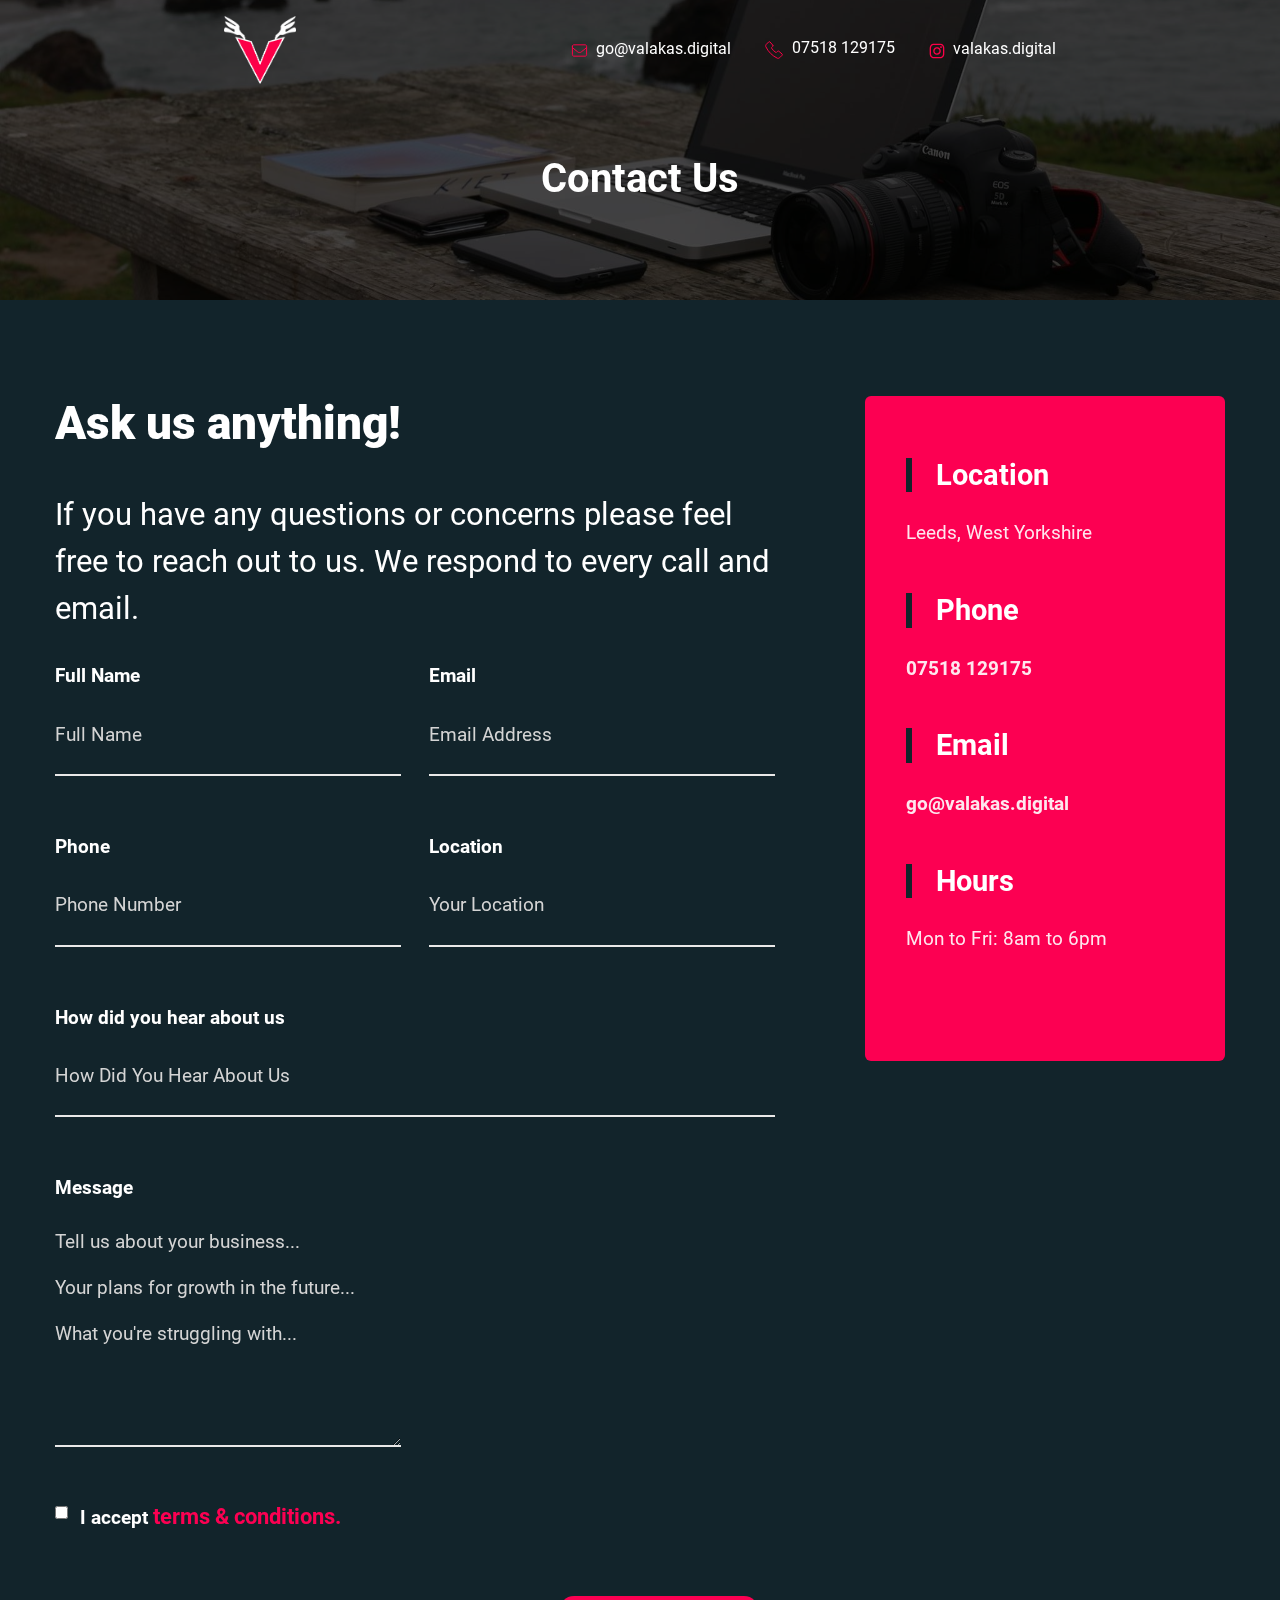
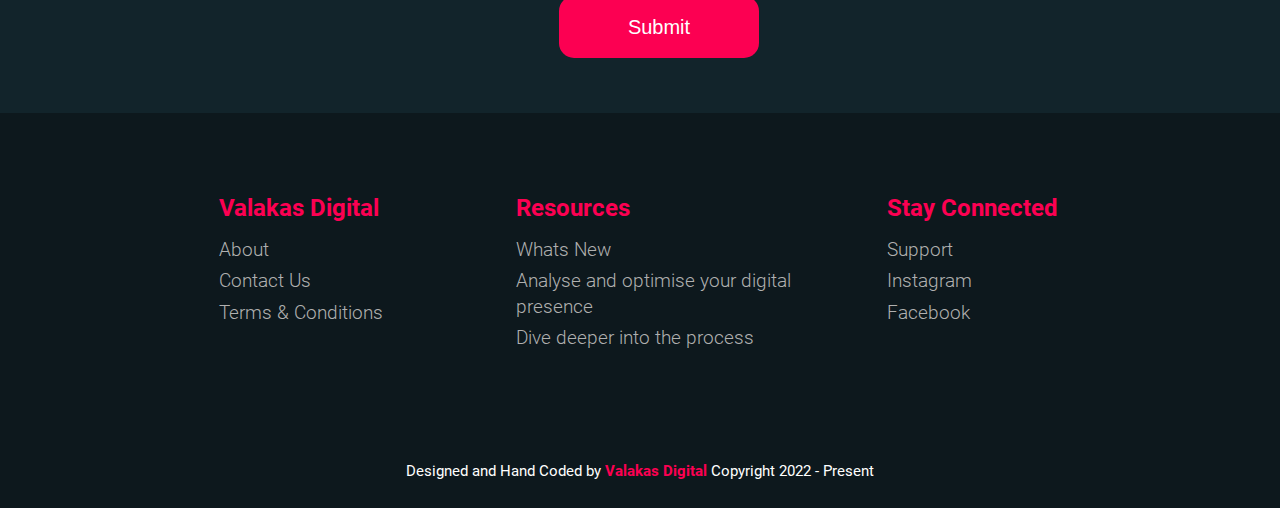
<file: contact.html>
<!DOCTYPE html>
<html lang="en">

<head>
    <meta charset="UTF-8">
    <meta http-equiv="X-UA-Compatible" content="IE=edge">
    <meta name="viewport" content="width=device-width, initial-scale=1.0">

    <!--Swap our for actual link-->
    <link rel="canonical" href="https://valakas.digital/contact">

    <meta name="description" content="">
    <meta name="keywords" content="">

    <!--Social Media Display-->
    <meta property="og:locale" content="en_GB">
    <meta property="og:title" content="Contact Us | Valakas Digital | Small Business Development" />
    <meta property="og:description" content="Valakas Digital are small business experts in design, development and growth." />
    <meta property="og:type" content="website" />
    <meta property="og:url" content="https://valakas.digital/contact/" />
    <meta property="og:site_name" content="Valakas Digital">
    <meta property="og:image" content="./images/social.jpg" />
    <meta property="og:image:secure_url" content="./images/social.jpg" />

    <!--Favicons-->
    <link rel="apple-touch-icon" sizes="180x180" href="./apple-touch-icon.png">
    <link rel="icon" type="image/png" sizes="32x32" href="./favicon-32x32.png?v1">
    <link rel="icon" type="image/png" sizes="16x16" href="./favicon-16x16.png">
    <link rel="manifest" href="./site.webmanifest">
    <meta name="msapplication-TileColor" content="#da532c">
    <meta name="theme-color" content="#ffffff">

    <!-- Preload -->
    <link rel="preload" as="image" href="./images/valakas/sea-mac-cam.jpeg">
    <link rel="preload" as="font" type="font/woff2" href="fonts/roboto-v29-latin-regular.woff2" crossorigin>
    <link rel="preload" as="font" type="font/woff2" href="fonts/roboto-v29-latin-700.woff2" crossorigin>

    <link rel="stylesheet" href="./css/root.css">
    <link rel="stylesheet" href="./css/contact.css">

    <!-- Snipcart js -->
    <!-- <script src="./js/snipcart.js" data-api-key="ODdmMGJiYzEtYTljNS00YTliLThmNjktNjlkODczMTBjODMxNjM3ODcxOTQ5OTIxNDM1MTgy" id="snipcart"></script> -->

    <!-- Snipcart css -->
    <!-- <link href="./js/snipcart.min.css" rel="stylesheet" type="text/css" /> -->


    <!--Put analytics tag here at the bottom to prevent it from render blocking-->
    <!-- Global site tag (gtag.js) - Google Analytics -->
    <script async src="https://www.googletagmanager.com/gtag/js?id=G-DME4NRSHLW"></script>
    <script>
        window.dataLayer = window.dataLayer || [];

        function gtag() {
            dataLayer.push(arguments);
        }
        gtag('js', new Date());

        gtag('config', 'G-DME4NRSHLW');
    </script>

    <title>Contact Us | Valakas Digital | Small Business Development</title>

</head>

<body>
    <!--Screen reader skip main nav-->
    <a class="skip" aria-label="skip to main content" href="#main">Click To Skip To Main Content</a>

    <!-- ============================================ -->
    <!--                 Navigation                   -->
    <!-- ============================================ -->

    <div id="navigation">
        <div aria-hidden="true" class="background-color-div">
            <!--This div is used to overcome a z-index issue where the open
                #navbar-menu is on top of the #navigation. This bar places itself 
                the #navbar-menu so that menu appears behind the #navigation
            -->
        </div>
        <div class="container">
            <!--Logo - Get SVGs if you can.  I use fiverr to get png's turned into SVGs. Highly recommend it, worth the $20 - get a light and dark version-->
            <a class="logo" aria-label="click to go to home page" href="./index.html">
                <!--Light Colored Logo, remove .dark image tag and the .light class if you don't have a dark and light version -->
                <img class="light" aria-hidden="true" src="./images/valakas/logo.png" decoding="async" alt="logo" width="221" height="66">

                <!--Dark Colored Logo-->
                <!-- <img class="dark" aria-hidden="true" src="./images/logo-blue.png" decoding="async" loading="lazy" alt="logo" width="221" height="66"> -->
            </a>

            <!--Main Nav-->
            <nav id="navbar-menu">
                <ul>
                    <!-- <li><a class="active" href="./index.html">Home</a></li> -->
                    <!-- <li><a href="./about.html">About Us</a></li>
                    <li><a href="./projects.html">Projects</a></li>
                    <li><a href="./reviews.html">Reviews</a></li> -->
                    <!-- <li><a href="./contact.html">Contact</a></li> -->
                    <li>
                        <a href="mailto:go@valakas.digital">
                            <div class="svg-icon">
                                <svg width="17" height="17" viewBox="0 0 17 17" fill="none" xmlns="http://www.w3.org/2000/svg">
                                    <path d="M1.41666 4.25004C1.41666 3.87432 1.56592 3.51398 1.8316 3.24831C2.09727 2.98263 2.45761 2.83337 2.83333 2.83337H14.1667C14.5424 2.83337 14.9027 2.98263 15.1684 3.24831C15.4341 3.51398 15.5833 3.87432 15.5833 4.25004V12.75C15.5833 13.1258 15.4341 13.4861 15.1684 13.7518C14.9027 14.0175 14.5424 14.1667 14.1667 14.1667H2.83333C2.45761 14.1667 2.09727 14.0175 1.8316 13.7518C1.56592 13.4861 1.41666 13.1258 1.41666 12.75V4.25004Z" stroke="#FC0048" stroke-linecap="round" stroke-linejoin="round"/>
                                    <path d="M1.41666 5.66675L6.72987 9.91746C7.23229 10.3194 7.85656 10.5385 8.5 10.5385C9.14344 10.5385 9.76771 10.3194 10.2701 9.91746L15.5833 5.66675" stroke="#FC0048" stroke-linejoin="round"/>
                                </svg>
                            </div>
                            <div class="text">
                                go@valakas.digital
                            </div>
                        </a>
                    </li>
                    <li>
                        <a href="tel:07518 129175">
                            <div class="svg-icon">
                                <svg width="20" height="20" viewBox="0 0 20 20" fill="none" xmlns="http://www.w3.org/2000/svg">
                                    <path d="M8.795 5.19994L5.97583 1.94578C5.65083 1.57078 5.055 1.57244 4.6775 1.95078L2.35917 4.27328C1.66917 4.96411 1.47167 5.98994 1.87083 6.81244C4.25552 11.7499 8.23754 15.7375 13.1717 18.1291C13.9933 18.5283 15.0183 18.3308 15.7083 17.6399L18.0483 15.2958C18.4275 14.9166 18.4283 14.3174 18.05 13.9924L14.7833 11.1883C14.4417 10.8949 13.9108 10.9333 13.5683 11.2766L12.4317 12.4149C12.3735 12.4759 12.2969 12.5161 12.2136 12.5294C12.1304 12.5426 12.0451 12.5282 11.9708 12.4883C10.1129 11.4184 8.57166 9.87514 7.50417 8.01578C7.46419 7.9414 7.44971 7.85597 7.46296 7.77257C7.47621 7.68918 7.51644 7.61244 7.5775 7.55411L8.71083 6.41994C9.05417 6.07494 9.09167 5.54161 8.795 5.19911V5.19994Z" stroke="#FC0048" stroke-linecap="round" stroke-linejoin="round"/>
                                </svg>
                            </div>
                            <div class="text">
                                07518 129175
                            </div>
                        </a>
                    </li>
                    <li>
                        <a target="_blank" href="https://instagram.com/valakas.digital/">
                            <div class="svg-icon">
                                <svg width="16" height="16" viewBox="0 0 16 16" fill="none" xmlns="http://www.w3.org/2000/svg">
                                    <path fill-rule="evenodd" clip-rule="evenodd" d="M4.97667 0.710626C5.75867 0.674626 6.008 0.666626 8 0.666626C9.992 0.666626 10.2413 0.675293 11.0227 0.710626C11.804 0.745959 12.3373 0.870626 12.804 1.05129C13.2927 1.23596 13.736 1.52463 14.1027 1.89796C14.476 2.26396 14.764 2.70663 14.948 3.19596C15.1293 3.66263 15.2533 4.19596 15.2893 4.97596C15.3253 5.75929 15.3333 6.00863 15.3333 7.99996C15.3333 9.99196 15.3247 10.2413 15.2893 11.0233C15.254 11.8033 15.1293 12.3366 14.948 12.8033C14.764 13.2927 14.4755 13.7361 14.1027 14.1026C13.736 14.476 13.2927 14.764 12.804 14.948C12.3373 15.1293 11.804 15.2533 11.024 15.2893C10.2413 15.3253 9.992 15.3333 8 15.3333C6.008 15.3333 5.75867 15.3246 4.97667 15.2893C4.19667 15.254 3.66333 15.1293 3.19667 14.948C2.70728 14.7639 2.26388 14.4755 1.89733 14.1026C1.52425 13.7364 1.23554 13.2932 1.05133 12.804C0.870668 12.3373 0.746668 11.804 0.710668 11.024C0.674668 10.2406 0.666668 9.99129 0.666668 7.99996C0.666668 6.00796 0.675335 5.75863 0.710668 4.97729C0.746001 4.19596 0.870668 3.66263 1.05133 3.19596C1.23582 2.70668 1.52475 2.2635 1.898 1.89729C2.26403 1.52429 2.70698 1.23559 3.196 1.05129C3.66267 0.870626 4.196 0.746626 4.976 0.710626H4.97667ZM10.9633 2.03063C10.19 1.99529 9.958 1.98796 8 1.98796C6.042 1.98796 5.81 1.99529 5.03667 2.03063C4.32133 2.06329 3.93333 2.18263 3.67467 2.28329C3.33267 2.41663 3.088 2.57463 2.83133 2.83129C2.58803 3.06799 2.40079 3.35615 2.28333 3.67463C2.18267 3.93329 2.06333 4.32129 2.03067 5.03663C1.99533 5.80996 1.988 6.04196 1.988 7.99996C1.988 9.95796 1.99533 10.19 2.03067 10.9633C2.06333 11.6786 2.18267 12.0666 2.28333 12.3253C2.40067 12.6433 2.588 12.932 2.83133 13.1686C3.068 13.412 3.35667 13.5993 3.67467 13.7166C3.93333 13.8173 4.32133 13.9366 5.03667 13.9693C5.81 14.0046 6.04133 14.012 8 14.012C9.95867 14.012 10.19 14.0046 10.9633 13.9693C11.6787 13.9366 12.0667 13.8173 12.3253 13.7166C12.6673 13.5833 12.912 13.4253 13.1687 13.1686C13.412 12.932 13.5993 12.6433 13.7167 12.3253C13.8173 12.0666 13.9367 11.6786 13.9693 10.9633C14.0047 10.19 14.012 9.95796 14.012 7.99996C14.012 6.04196 14.0047 5.80996 13.9693 5.03663C13.9367 4.32129 13.8173 3.93329 13.7167 3.67463C13.5833 3.33263 13.4253 3.08796 13.1687 2.83129C12.932 2.58801 12.6438 2.40077 12.3253 2.28329C12.0667 2.18263 11.6787 2.06329 10.9633 2.03063V2.03063ZM7.06333 10.2606C7.58644 10.4784 8.16892 10.5078 8.71129 10.3438C9.25365 10.1798 9.72226 9.83257 10.0371 9.36145C10.3519 8.89034 10.4934 8.32454 10.4374 7.7607C10.3814 7.19685 10.1313 6.66994 9.73 6.26996C9.47416 6.01428 9.16481 5.8185 8.82422 5.69672C8.48364 5.57495 8.12029 5.5302 7.76033 5.5657C7.40038 5.60121 7.05277 5.71608 6.74254 5.90205C6.4323 6.08802 6.16716 6.34046 5.9662 6.64119C5.76524 6.94193 5.63346 7.28349 5.58035 7.64127C5.52723 7.99905 5.5541 8.36415 5.65903 8.7103C5.76395 9.05645 5.94432 9.37503 6.18715 9.64311C6.42997 9.91118 6.72922 10.1221 7.06333 10.2606ZM5.33467 5.33463C5.68468 4.98461 6.10021 4.70696 6.55753 4.51753C7.01485 4.32811 7.505 4.23061 8 4.23061C8.495 4.23061 8.98515 4.32811 9.44247 4.51753C9.89979 4.70696 10.3153 4.98461 10.6653 5.33463C11.0154 5.68464 11.293 6.10017 11.4824 6.55749C11.6719 7.01481 11.7694 7.50496 11.7694 7.99996C11.7694 8.49496 11.6719 8.98511 11.4824 9.44243C11.293 9.89975 11.0154 10.3153 10.6653 10.6653C9.95844 11.3722 8.9997 11.7693 8 11.7693C7.00031 11.7693 6.04156 11.3722 5.33467 10.6653C4.62778 9.9584 4.23065 8.99965 4.23065 7.99996C4.23065 7.00027 4.62778 6.04152 5.33467 5.33463V5.33463ZM12.6053 4.79196C12.6921 4.71014 12.7615 4.61175 12.8095 4.50261C12.8576 4.39347 12.8832 4.27581 12.8849 4.15658C12.8867 4.03735 12.8645 3.91899 12.8197 3.8085C12.7748 3.69801 12.7083 3.59763 12.624 3.51332C12.5397 3.429 12.4393 3.36246 12.3288 3.31764C12.2183 3.27281 12.0999 3.25061 11.9807 3.25235C11.8615 3.25409 11.7438 3.27973 11.6347 3.32776C11.5255 3.37579 11.4272 3.44522 11.3453 3.53196C11.1862 3.70065 11.0991 3.92471 11.1025 4.15658C11.1058 4.38845 11.1995 4.60988 11.3634 4.77385C11.5274 4.93783 11.7488 5.03145 11.9807 5.03483C12.2126 5.03821 12.4366 4.95109 12.6053 4.79196V4.79196Z" fill="#FC0048"/>
                                </svg>
                            </div>
                            <div class="text">
                                valakas.digital
                            </div>
                        </a>
                    </li>
                    <!-- <li>
                        <a href="#" class="snipcart-checkout">
                            <div class="svg-icon">
                                <svg width="30" height="27" viewBox="0 0 30 27" fill="none" xmlns="http://www.w3.org/2000/svg" xmlns:xlink="http://www.w3.org/1999/xlink">
                                    <rect width="30" height="26.3672" fill="url(#pattern0)"/>
                                    <defs>
                                    <pattern id="pattern0" patternContentUnits="objectBoundingBox" width="1" height="1">
                                    <use xlink:href="#image0_84_6" transform="scale(0.00195312 0.00222222)"/>
                                    </pattern>
                                    <image id="image0_84_6" width="512" height="450" xlink:href="[data-uri]"/>
                                    </defs>
                                </svg>
                            </div>
                        </a>
                    </li> -->
                </ul>
            </nav>

            <!--Dark Mode toggle-->
            <!-- <button id="dark-mode-toggle">
                <svg class="moon" xmlns="http://www.w3.org/2000/svg" viewBox="0 0 480 480" style="enable-background:new 0 0 480 480" xml:space="preserve"><path d="M459.782 347.328c-4.288-5.28-11.488-7.232-17.824-4.96-17.76 6.368-37.024 9.632-57.312 9.632-97.056 0-176-78.976-176-176 0-58.4 28.832-112.768 77.12-145.472 5.472-3.712 8.096-10.4 6.624-16.832S285.638 2.4 279.078 1.44C271.59.352 264.134 0 256.646 0c-132.352 0-240 107.648-240 240s107.648 240 240 240c84 0 160.416-42.688 204.352-114.176 3.552-5.792 3.04-13.184-1.216-18.496z"./></svg>
                <img class="sun" aria-hidden="true" src="./images/sun.svg" decoding="async" alt="moon" width="15" height="15">
            </button> -->

            <!--Mobile Nav toggle-->
            <button class="hamburger-menu">
                <span aria-hidden="true"></span>
            </button>
        </div>
    </div>

    <div id="modal-contact" class="modal-wrapper">
        <div class="modal">
            <div class="close">
                <svg xmlns="http://www.w3.org/2000/svg" xmlns:xlink="http://www.w3.org/1999/xlink" width="50.022" height="50.022" viewBox="0 0 512 512">
                    <image y="2" width="512" height="508" xlink:href="[data-uri]"/>
                  </svg>

            </div>
            <h2>Lets talk</h2>
            <form id="contact" name="Modal Form" method="post" data-netlify="true">
                <div class="input-group">
                    <label for="name">Full Name</label>
                    <input id="name" aria-label="name" class="input1" name="name" placeholder="John Doe" type="text" tabindex="1" required>
                    <div aria-hidden="true" class="hover-box"></div>
                </div>

                <div class="input-group">
                    <label for="email">Email</label>
                    <input id="email" aria-label="email" class="input1 right" name="email" placeholder="go@valakas.digital" type="email" tabindex="2" required>
                    <div aria-hidden="true" class="hover-box"></div>
                </div>

                <div class="input-group">
                    <label for="phone">Phone</label>
                    <input id="phone" aria-label="phone number" class="input1" name="phone" placeholder="07518 129175" type="tel" tabindex="3" required>
                    <div aria-hidden="true" class="hover-box"></div>
                </div>
                <div class="input-group textarea">
                    <label for="message">Message</label>
                    <textarea id="message" aria-label="write your message" name="message" placeholder="Whats on your mind...&#10;&#10;Your plans for growth in the future...&#10;&#10;What you're struggling with..." tabindex="6" required></textarea>
                    <div aria-hidden="true" class="hover-box"></div>
                </div>
                <div class="input-group checkbox">
                    <input type="checkbox" id="vehicle1" name="vehicle1" value="accept terms" required>
                    <label for="vehicle1"> I accept <a href="./terms.html" class="terms" >terms & conditions.</a></label>
                </div>
                <p class="form-submit">
                    <button name="submit" type="submit" id="contact-submit" class="button-solid" data-submit="...Sending">Submit</button>
                </p>
            </form>
        </div>
    </div>

    <main>

        <!-- ============================================ -->
        <!--                    LANDING                   -->
        <!-- ============================================ -->

        <section id="int-hero">
            <h1 id="home-h">Contact Us</h1>
            <picture>
                <source media="(max-width: 600px)" srcset="./images/valakas/sea-mac-cam-mobile.jpg">
                <source media="(min-width: 601px)" srcset="./images/valakas/sea-mac-cam.jpeg">
                <img aria-hidden="true" decoding="async" src="./images/valakas/sea-mac-cam.jpeg" alt="cabinets" width="400" height="662">
            </picture>
        </section>

        <!-- ============================================ -->
        <!--                    FORM                      -->
        <!-- ============================================ -->

        <section id="form">
            <div class="left-section">
                <h2 class="title">Ask us anything!</h2>
                <p>If you have any questions or concerns please feel free to reach out to us. We respond to every call and email.</p>
                <form id="contact" name="Contact Form2" method="post" data-netlify-recaptcha="true" data-netlify="true">
                    <div class="input-group">
                        <label for="name">Full Name</label>
                        <input id="name" aria-label="name" class="input1" name="name" placeholder="Full Name" type="text" tabindex="1" required>
                        <div aria-hidden="true" class="hover-box"></div>
                    </div>

                    <div class="input-group">
                        <label for="email">Email</label>
                        <input id="email" aria-label="email" class="input1 right" name="email" placeholder="Email Address" type="email" tabindex="2" required>
                        <div aria-hidden="true" class="hover-box"></div>
                    </div>

                    <div class="input-group">
                        <label for="phone">Phone</label>
                        <input id="phone" aria-label="phone number" class="input1" name="phone" placeholder="Phone Number" type="tel" tabindex="3" required>
                        <div aria-hidden="true" class="hover-box"></div>
                    </div>
                    <div class="input-group">
                        <label for="location">Location</label>
                        <input id="location" aria-label="location" class="input1 right" name="location" placeholder="Your Location" type="text" tabindex="4" required>
                        <div aria-hidden="true" class="hover-box"></div>
                    </div>
                    <div class="input-group">
                        <label for="how">How did you hear about us</label>
                        <input id="how" aria-label="how did you hear about us" name="hear" placeholder="How Did You Hear About Us" type="text" tabindex="5" required>
                        <div aria-hidden="true" class="hover-box"></div>
                    </div>
                    <div class="input-group textarea">
                        <label for="message">Message</label>
                        <textarea id="message" aria-label="write your message" name="message" placeholder="Tell us about your business...&#10;&#10;Your plans for growth in the future...&#10;&#10;What you're struggling with..." tabindex="6" required></textarea>
                        <div aria-hidden="true" class="hover-box"></div>
                    </div>
                    <div class="input-group checkbox">
                        <input type="checkbox" id="vehicle1" name="vehicle1" value="accept terms" required>
                        <label for="vehicle1"> I accept <a href="./terms.html" class="terms" >terms & conditions.</a></label>
                    </div>
                    <p class="form-submit">
                        <button name="submit" type="submit" id="contact-submit" class="button-solid" data-submit="...Sending">Submit</button>
                    </p>
                </form>
            </div>
            <div class="contact-right">
                <div class="info-group">
                    <span class="heading">Location</span>
                    <span class="info">Leeds, West Yorkshire</span>
                </div>
                <div class="info-group">
                    <span class="heading">Phone</span>
                    <a class="info" href="tel:07518 129175">07518 129175</a>
                </div>
                <div class="info-group">
                    <span class="heading">Email</span>
                    <a class="info" href="mailto:go@valakas.digital">go@valakas.digital</a>
                </div>
                <div class="info-group">
                    <span class="heading">Hours</span>
                    <span class="info last">Mon to Fri: 8am to 6pm</span>
                </div>
            </div>
        </section>



    </main>


    <!-- ============================================ -->
    <!--                     FOOTER                   -->
    <!-- ============================================ -->

    <footer id="footer">
        <div class="row flex">
            <div class="column sm-12 lg-4">
                <div class="lists">
                    <h2>Valakas Digital</h2>
                    <ul>
                        <li>
                            <a href="./about.html">About</a>
                        </li>
                        <li>
                            <a href="./contact.html">Contact Us</a>
                        </li>
                        <li>
                            <a href="./terms.html">Terms & Conditions</a>
                        </li>
                    </ul>
                </div>

            </div>
            <div class="column sm-12 lg-5">
                <div class="lists">
                    <h2>Resources</h2>
                    <ul>
                        <li>
                            <a href="./news.html">Whats New</a>
                        </li>
                        <li>
                            <a href="./analyse-and-optimise-your-digital-presence.html">Analyse and optimise your digital presence</a>
                        </li>
                        <li>
                            <a href="./dive-deeper-into-the-process.html">Dive deeper into the process</a>
                        </li>
                    </ul>
                </div>
            </div>
            <div class="column sm-12 lg-3">
                <div class="lists">
                    <h2>Stay Connected</h2>
                    <ul>
                        <li>
                            <a target="_blank" href="https://valakasdigital.zohodesk.eu/portal/en/newticket/">Support</a>
                        </li>
                        <li>
                            <a target="_blank" href="https://instagram.com/valakas.digital/">Instagram</a>
                        </li>
                        <li>
                            <a target="_blank" href="https://facebook.com/valakas.digital/">Facebook</a>
                        </li>
                    </ul>
                </div>

            </div>
        </div>

        <div class="credit">
            <span>Designed and Hand Coded by</span>
            <a href="https://valakas.digital/" target="_blank" rel="noopener">Valakas Digital</a>
            <span class="copyright"> Copyright 2022 - Present</span></div>
    </footer>


    <!-- jQuery -->
    <script defer src="./js/jquery.min.js"></script>

    <script defer src="./main.js"></script>
    <!--
        This script adds a class to the body after scrolling 100px
        and we used these body.scroll styles to create some on scroll 
        animations with the navbar
    -->
    <script defer>
        document.addEventListener('scroll', (e) => {
            const scroll = document.documentElement.scrollTop;
            if (scroll >= 100) {
                document.querySelector('body').classList.add('scroll')
            } else {
                document.querySelector('body').classList.remove('scroll')
            }
        });
    </script>

</body>

</html>
</file>
<file: css/critical.css>
/*-- -------------------------- -->
<---          Landing           -->
<--- -------------------------- -*/
/* Mobile */
@media only screen and (min-width: 0em) {
  #hero {
    font-size: inherit;
    padding-bottom: 16.875em;
    padding-top: 9.375em;
    position: relative;
    z-index: 1;
  }
  #hero:before {
    content: '';
    position: absolute;
    display: block;
    height: 100%;
    width: 100%;
    background: #000;
    opacity: .65;
    top: 0;
    left: 0;
    z-index: -10;
  }
  #hero picture {
    position: absolute;
    top: 0;
    left: 0;
    height: 100%;
    width: 100%;
    z-index: -11;
  }
  #hero picture img {
    position: absolute;
    top: 0;
    left: 0;
    height: 100%;
    width: 100%;
    object-fit: cover;
  }
  #hero .hero-content {
    width: 96%;
    max-width: 71.5em;
    margin: auto;
    position: relative;
    z-index: 10;
    text-align: center;
  }
  #hero .hero-content {
    padding: 0;
  }
  #hero .heroText {
    width: 100%;
    margin: auto;
    max-width: 56.875em;
  }
  #hero h1 {
    font-weight: bold;
    font-size: min(12vw, 4em);
    color: #fff;
    text-align: center;
    line-height: 1.203125;
    margin: auto;
    width: 100%;
    max-width: 14.125em;
    margin-bottom: 1.4375em;
    position: relative;
  }
  #hero h1:before {
    content: '';
    position: absolute;
    display: block;
    height: 0.0625em;
    width: 1.515625em;
    background: var(--primary);
    opacity: 1;
    bottom: -0.25em;
    left: 50%;
    transform: translateX(-50%);
  }
  #hero p {
    line-height: 1.55em;
    margin: auto;
    margin-bottom: 1.72222222em;
    color: #fff;
    width: 100%;
    text-align: center;
    max-width: 34.27777778em;
    opacity: 1;
  }
  #hero .button-solid {
    margin: auto;
    display: inline-block;
    width: auto;
  }
}
/* Tablet */
@media only screen and (min-width: 48em) {
  #hero {
    padding: 12.5em 0 18.75em 0;
    z-index: 1;
    overflow: hidden;
  }
  #hero .hero-content {
    display: flex;
    justify-content: space-between;
    position: relative;
  }
}
/* Small Desktop */
@media only screen and (min-width: 1300px) {
  #hero {
    padding-top: 17.0625em;
    padding-bottom: 19.1875em;
    background: url("../images/landing.jpg");
    background-size: cover;
    background-position: center;
    background-repeat: no-repeat;
    background-attachment: fixed;
  }
  #hero picture {
    display: none;
  }
}
/*-- -------------------------- -->
<---          Services          -->
<--- -------------------------- -*/
/* Mobile */
@media only screen and (min-width: 0em) {
  .services {
    border-radius: 0.3125em;
    margin: auto;
    margin-top: -10.4375em;
    position: relative;
    z-index: 100;
    background: #fff;
    width: 90%;
    max-width: 82.5em;
    padding: 3.125em 1.25em;
    border-top: 0.375em solid var(--primary);
    box-shadow: 0px 20px 40px rgba(0, 0, 0, 0.05);
    margin-bottom: 3.125em;
  }
  .services .card {
    display: block;
    width: 100%;
    max-width: 22.3125em;
    margin: auto;
    margin-bottom: 3.125em;
  }
  .services .card:last-of-type {
    margin-bottom: 0;
  }
  .services .card picture {
    background: var(--primary);
    width: 5.5em;
    height: 5.5em;
    display: flex;
    justify-content: center;
    align-items: center;
    margin: auto;
    margin-bottom: 1.4375em;
    border-radius: 50%;
  }
  .services .card picture img {
    width: 3em;
    height: 3em;
  }
  .services .card h2 {
    text-align: center;
    font-size: 2em;
    line-height: 1.35em;
    font-weight: 700;
    color: #1a1a1a;
    margin-bottom: 0.65em;
  }
  .services .card p {
    text-align: center;
    line-height: 1.33333333em;
    width: 100%;
    opacity: .7;
  }
}
/* Inbetween */
@media only screen and (min-width: 768px) {
  .services {
    font-size: min(1.8vw, 1em);
    display: flex;
    justify-content: space-between;
    align-items: flex-start;
    width: 98%;
  }
  .services .card {
    margin: 0;
    max-width: 20.3125em;
  }
}
/* Large Desktop */
@media only screen and (min-width: 1300px) {
  .services {
    padding: 3.125em 5em;
  }
  .services .card {
    max-width: 22.3125em;
  }
}
/* Dark mode */
@media only screen and (min-width: 0em) {
  body.dark-mode #services {
    background: var(--medium);
  }
  body.dark-mode #services picture {
    background: var(--primaryDark);
  }
  body.dark-mode #services h2 {
    color: #fff;
    font-weight: bold;
  }
}
</file>
<file: css/root.css>
/*-- -------------------------- -->
<---        Core Styles         -->
<--- -------------------------- -*/


/* Mobile */

@media only screen and (min-width: 0em) {
     :root {
        --primary: #FC0052;
        --primaryShade: #ff3577;
        --primaryDark: #B80034;
        --secondary: #12242B;
        --secondaryShade: #19333b;
        --secondaryDark: #0C181D;
        --bodyText: #fff;
    }
    /* roboto-light - latin */
    @font-face {
        font-family: 'Roboto';
        font-style: normal;
        font-weight: 300;
        src: local(''), url('../fonts/Roboto-Light.ttf') format('ttf'), /* Chrome 26+, Opera 23+, Firefox 39+ */
        url('../fonts/Roboto-Light.ttf') format('woff');
        /* Chrome 6+, Firefox 3.6+, IE 9+, Safari 5.1+ */
        font-display: swap;
    }
    /* roboto-regular - latin */
    @font-face {
        font-family: 'Roboto';
        font-style: normal;
        font-weight: 400;
        src: local(''), url('../fonts/roboto-v29-latin-regular.woff2') format('woff2'), /* Chrome 26+, Opera 23+, Firefox 39+ */
        url('../fonts/roboto-v29-latin-regular.woff') format('woff');
        /* Chrome 6+, Firefox 3.6+, IE 9+, Safari 5.1+ */
        font-display: swap;
    }
    /* roboto-700 - latin */
    @font-face {
        font-family: 'Roboto';
        font-style: normal;
        font-weight: 700;
        src: local(''), url('../fonts/roboto-v29-latin-700.woff2') format('woff2'), /* Chrome 26+, Opera 23+, Firefox 39+ */
        url('../fonts/roboto-v29-latin-700.woff') format('woff');
        /* Chrome 6+, Firefox 3.6+, IE 9+, Safari 5.1+ */
        font-display: swap;
    }
    /* roboto-900 - latin */
    @font-face {
        font-family: 'Roboto';
        font-style: normal;
        font-weight: 900;
        src: local(''), url('../fonts/roboto-v29-latin-900.woff2') format('woff2'), /* Chrome 26+, Opera 23+, Firefox 39+ */
        url('../fonts/roboto-v29-latin-900.woff') format('woff');
        /* Chrome 6+, Firefox 3.6+, IE 9+, Safari 5.1+ */
        font-display: swap;
    }
    body,
    html {
        margin: 0;
        padding: 0;
        font-size: 100%;
        font-family: 'Roboto', Arial, sans-serif;
        color: var(--bodyText);
        overflow-x: hidden;
        display: unset
    }
    main {
        overflow: hidden;
        /* overflow: visible; */
    }
    @media(min-width: 600px) {
        main {
            overflow: visible;
        }
    }
    *,
    *:before,
    *:after {
        margin: 0;
        padding: 0;
        box-sizing: border-box;
    }
    body {
        transition: background-color 0.3s;
    }
    .container {
        position: relative;
        width: 92%;
        margin: auto;
    }
    h1,
    h2,
    h3,
    h4,
    h5,
    h6 {
        margin: 0;
        color: var(--primary);
    }
    p,
    li,
    a {
        font-size: 1.125em;
        line-height: 1.5em;
        margin: 0;
    }
    p,
    li {
        color: #fff;
    }
    a:hover,
    button:hover {
        cursor: pointer;
    }
    .button-solid {
        font-size: 20px;
        text-decoration: none;
        display: inline-block;
        width: auto;
        text-align: center;
        position: relative;
        z-index: 1;
        background-color: var(--primary);
        color: #fff;
        border-radius: 15px;
    }
    .button-solid:hover {
        color: #fff;
        font-size: 90%;
    }
    .button-solid:hover:before {
        width: 100%;
    }
    .skip {
        position: absolute;
        top: 0;
        left: 0;
        opacity: 0;
        z-index: -1111111;
    }
}


/* Reset Margins */

@media only screen and (min-width: 1024px) {
    body,
    html {
        padding: 0;
        margin: 0;
    }
}


/* Scale full website with the viewport width */

@media only screen and (min-width: 2000px) {
    body,
    html {
        font-size: .85vw;
    }
}


/*-- -------------------------- -->
<---         Navigation         -->
<--- -------------------------- -*/


/* Mobile - Top Drop Down */

@media only screen and (max-width: 1023px) {
    #navigation {
        position: fixed;
        top: 0;
        left: 0;
        width: 100%;
        z-index: 10000;
        height: auto;
    }
    #navigation .background-color-div {
        position: absolute;
        top: 0;
        left: 0;
        background-color: var(--secondary);
        width: 100%;
        height: 100%;
        box-shadow: rgba(149, 157, 165, 0.2) 0px 8px 24px;
    }
    #navigation .container {
        padding: 0.8125em 0;
        width: 96%;
    }
    #navigation .logo {
        display: inline-block;
        height: 3em;
        width: 50%;
        padding-left: 1rem;
    }
    #navigation .logo img {
        width: auto;
        height: 100%;
    }
    #navigation .logo .dark {
        display: block;
    }
    #navigation .hamburger-menu {
        position: absolute;
        right: 0em;
        border: none;
        height: 3em;
        width: 3em;
        z-index: 100;
        display: block;
        background: transparent;
        padding: 0;
        top: 50%;
        transform: translateY(-50%);
        transition: top .3s;
    }
    #navigation .hamburger-menu span {
        height: 2px;
        width: 1.875em;
        background-color: #fc0052;
        display: block;
        position: absolute;
        left: 50%;
        transform: translateX(-50%);
        transition: background-color 0.3s;
    }
    #navigation .hamburger-menu span:before {
        content: '';
        position: absolute;
        display: block;
        height: 2px;
        width: 80%;
        background: #fc0052;
        opacity: 1;
        top: -6px;
        left: 0;
        transition: width .3s, left .3s, top .3s, transform .5s;
    }
    #navigation .hamburger-menu span:after {
        content: '';
        position: absolute;
        display: block;
        height: 2px;
        width: 80%;
        background: #fc0052;
        opacity: 1;
        top: 6px;
        left: 0;
        transition: width .3s, left .3s, top .3s, transform .3s;
    }
    #navigation .hamburger-menu.clicked span {
        background-color: transparent;
    }
    #navigation .hamburger-menu.clicked span:before {
        width: 100%;
        transform: translate(-50%, -50%) rotate(225deg);
        left: 50%;
        top: 50%;
    }
    #navigation .hamburger-menu.clicked span:after {
        width: 100%;
        transform: translate(-50%, -50%) rotate(-225deg);
        left: 50%;
        top: 50%;
    }
    #navigation #navbar-menu {
        position: fixed;
        right: 0;
        padding: 0;
        width: 100%;
        border-radius: 0 0 0.375em 0.375em;
        z-index: -1;
        overflow: hidden;
        box-shadow: rgba(149, 157, 165, 0.2) 0px 8px 24px;
        background-color: #fff;
        top: 4em;
        padding-top: 0;
        height: 0;
        transition: height 0.3s, padding-top 0.3s, top 0.3s;
    }
    #navigation #navbar-menu ul {
        padding: 0;
        perspective: 700px;
    }
    #navigation #navbar-menu ul li {
        list-style: none;
        margin-bottom: 1.5em;
        text-align: center;
        transform-style: preserve-3d;
        opacity: 0;
        transform: translateY(-0.4375em) rotateX(90deg);
        transition: opacity .5s, transform .5s;
    }
    #navigation #navbar-menu ul li:nth-of-type(1) {
        transition-delay: .1s;
    }
    #navigation #navbar-menu ul li:nth-of-type(2) {
        transition-delay: .2s;
    }
    #navigation #navbar-menu ul li:nth-of-type(3) {
        transition-delay: .3s;
    }
    #navigation #navbar-menu ul li:nth-of-type(4) {
        transition-delay: .4s;
    }
    #navigation #navbar-menu ul li:nth-of-type(5) {
        transition-delay: .5s;
    }
    #navigation #navbar-menu ul li a {
        text-decoration: none;
        text-transform: uppercase;
        color: #000;
        font-size: 1.1875em;
        text-align: center;
        display: inline-block;
        position: relative;
        font-weight: bold;
    }
    #navigation #navbar-menu ul li a.active:before {
        content: '';
        position: absolute;
        display: block;
        height: 0.42105263em;
        background: var(--primary);
        opacity: 1;
        bottom: 0.26315789em;
        border-radius: 0.21052632em;
        left: -0.31578947em;
        right: -0.31578947em;
        z-index: -1;
    }
    #navigation #navbar-menu.open {
        height: 16em;
        padding-top: 2.5em;
        z-index: -100;
    }
    #navigation #navbar-menu.open ul li {
        opacity: 1;
        transform: translateY(0) rotateX(0);
    }
}


/* Desktop */

@media only screen and (min-width: 64em) {
     ::-webkit-scrollbar-track {
        -webkit-box-shadow: inset 0 0 0.375em rgba(0, 0, 0, 0.3);
        background-color: #fff;
    }
     ::-webkit-scrollbar-track-piece {
        background-color: #f0f0f0;
    }
     ::-webkit-scrollbar {
        width: 0.75em;
        background-color: #F5F5F5;
    }
     ::-webkit-scrollbar-thumb {
        border-radius: 0.625em;
        background: var(--primary);
    }
    body.scroll #navigation .background-color-div {
        height: 100%;
        box-shadow: rgba(100, 100, 111, 0.2) 0px 7px 29px 0px;
    }
    /* body.scroll #navigation .logo .light {
	   display: none;
   } */
    body.scroll #navigation .logo .dark {
        display: block;
    }
    body.scroll #navigation #navbar-menu ul li a {
        color: #fff;
    }
    body.scroll #dark-mode-toggle svg path {
        fill: #000;
    }
    body.dark-mode #navigation .background-color-div {
        height: 100%;
        box-shadow: var(--primary);
    }
    #navigation {
        width: 100%;
        height: 6.25em;
        position: fixed;
        top: 0;
        left: 0;
        z-index: 200000;
        padding: 0;
        display: flex;
        align-items: center;
    }
    #navigation .background-color-div {
        position: absolute;
        top: 0;
        left: 0;
        width: 100%;
        background-color: var(--secondary);
        height: 0;
        transition: height .3s;
    }
    #navigation .container {
        max-width: 55em;
        display: flex;
        justify-content: flex-end;
        align-items: center;
    }
    #navigation .logo {
        margin-right: auto;
        height: 3.75em;
        width: auto;
    }
    #navigation .logo img {
        width: auto;
        height: 100%;
    }
    #navigation #navbar-menu ul {
        padding: 0;
        display: flex;
        justify-content: flex-end;
        align-items: center;
    }
    #navigation #navbar-menu ul li {
        list-style: none;
        margin-left: 1.875em;
        padding-top: 0.1875em;
    }
    #navigation #navbar-menu ul li a {
        text-decoration: none;
        font-weight: bold;
        font-size: 1.1875em;
        text-transform: uppercase;
        position: relative;
        z-index: 1;
        color: #fff;
        transition: color .3s;
    }
    #navigation #navbar-menu ul li a:before {
        content: '';
        position: absolute;
        display: block;
        height: 0.31578947em;
        border-radius: 0.15789474em;
        background: var(--primary);
        opacity: 1;
        bottom: 0.10526316em;
        z-index: -1;
        left: 0;
        width: 0%;
        transition: width .3s;
    }
    #navigation #navbar-menu ul li a:hover:before {
        width: 100%;
    }
    #navigation #navbar-menu ul li a.active:before {
        content: '';
        position: absolute;
        display: block;
        width: 100%;
        height: 0.31578947em;
        background: var(--primary);
        opacity: 1;
        bottom: 0.10526316em;
        border-radius: 0.15789474em;
        left: 0em;
        right: -0.31578947em;
        z-index: -1;
        transition: bottom .3s;
    }
    #navigation .hamburger-menu {
        display: none;
    }
}


/* Dark Mode Mobile */

@media only screen and (max-width: 1023px) {
    body.dark-mode #navigation .background-color-div {
        background-color: var(--dark);
    }
    body.dark-mode #navigation .hamburger-menu.clicked span {
        background-color: var(--dark);
    }
    body.dark-mode #navigation .hamburger-menu span {
        background-color: #fff;
    }
    body.dark-mode #navigation .hamburger-menu span:before,
    body.dark-mode #navigation .hamburger-menu span:after {
        background-color: #fff;
    }
    body.dark-mode #navigation .logo .light {
        display: block;
    }
    body.dark-mode #navigation .logo .dark {
        display: none !important;
    }
    body.dark-mode #navigation #navbar-menu {
        background-color: var(--medium);
    }
    body.dark-mode #navigation #navbar-menu ul li a {
        color: #fff;
    }
    body.dark-mode #navigation #navbar-menu ul li a:before {
        background: var(--accent);
    }
    body.dark-mode #navigation #navbar-menu ul li a.active {
        color: var(--secondary);
    }
}


/* Dark Mode Desktop */

@media only screen and (min-width: 1024px) {
    body.dark-mode #navigation .background-color-div {
        background-color: var(--dark);
    }
    body.dark-mode #navigation .logo .light {
        display: block;
    }
    body.dark-mode #navigation .logo .dark {
        display: none !important;
    }
    body.dark-mode #navigation #navbar-menu ul li a {
        color: #fff;
    }
    body.dark-mode #navigation #navbar-menu ul li a:before {
        background: var(--accent);
    }
    body.dark-mode #navigation #navbar-menu ul li a.active {
        color: var(--secondary);
    }
}


/*-- -------------------------- -->
<---   Interior Page Header     -->
<--- -------------------------- -*/


/* Mobile */

@media only screen and (min-width: 0em) {
    #int-hero {
        display: flex;
        justify-content: center;
        align-items: center;
        flex-direction: column;
        position: relative;
        z-index: 1;
        min-height: 30vh;
        padding-top: 3.125em;
    }
    #int-hero:before {
        content: '';
        position: absolute;
        display: block;
        height: 100%;
        width: 100%;
        background: #000;
        opacity: .7;
        top: 0;
        left: 0;
        z-index: -1;
    }
    #int-hero picture {
        position: absolute;
        top: 0;
        left: 0;
        height: 100%;
        width: 100%;
        z-index: -2;
    }
    #int-hero picture img {
        position: absolute;
        top: 0;
        left: 0;
        height: 100%;
        width: 100%;
        object-fit: cover;
    }
    #int-hero h1 {
        color: #fff;
        font-size: 2.13333333em;
        text-align: center;
        margin: 0 auto;
        position: relative;
        width: 96%;
        margin-top: 1.09375em;
        margin-bottom: 0.46875em;
    }
    #int-hero p {
        color: #fff;
        text-align: center;
        max-width: 22.22222222em;
        margin: auto;
        margin-bottom: 1.66666667em;
        display: block;
        width: 96%;
    }
}


/* Tablet */

@media only screen and (min-width: 48em) {
    #int-hero {
        font-size: 16px;
    }
    #int-hero h1 {
        font-size: 2.5em;
    }
}


/* Small Desktop */

@media only screen and (min-width: 64em) {
    #int-hero {
        min-height: 18.75em;
        height: auto;
        padding-top: 11.25em;
        padding-block-end: 6.25em;
        background-attachment: fixed;
        font-size: inherit;
    }
}


/*-- -------------------------- -->
<---           Footer           -->
<--- -------------------------- -*/


/* Mobile */

@media only screen and (min-width: 0em) {
    #footer {
        background: var(--secondary);
        padding: 5.25em 0 1.25em;
        font-size: min(4vw, 1.2em);
    }
    #footer .left-section {
        margin: auto;
        margin-bottom: 3.125em;
        text-align: center;
    }
    #footer .left-section .logo {
        display: inline-block;
        margin: auto;
        width: auto;
        height: 3.125em;
        margin-bottom: 1.875em;
        text-align: center;
    }
    #footer .left-section .logo img {
        width: auto;
        height: 100%;
        display: block;
    }
    #footer .left-section p {
        font-size: 0.875em;
        line-height: 1.92857143;
        color: #fff;
        opacity: .9;
        text-align: center;
        width: 100%;
        width: 21.92857143em;
        margin: auto;
    }
    #footer .right-section {
        width: 96%;
        max-width: 25.4375em;
        margin: auto;
    }
    #footer .right-section .lists {
        display: flex;
        justify-content: space-between;
        flex-wrap: wrap;
        width: 96%;
        max-width: 19.1875em;
        margin: auto;
    }
    #footer .right-section .lists ul {
        padding: 0;
        margin-bottom: 0;
        margin-top: 0;
    }
    #footer .right-section .lists ul:nth-of-type(3) {
        margin-top: 3.125em;
    }
    #footer .right-section .lists ul:nth-of-type(3) li {
        display: flex;
        justify-content: flex-start;
        align-items: center;
        margin-bottom: 0.88888889em;
    }
    #footer .right-section .lists ul:nth-of-type(3) li:last-of-type {
        margin-bottom: 0;
    }
    #footer .right-section .lists ul li {
        list-style: none;
        margin-bottom: 0.66666667em;
        color: #fff;
        font-size: 1em;
        opacity: .9;
    }
    #footer .right-section .lists ul li a {
        text-decoration: none;
        color: #fff;
        line-height: 1.16666667;
        transition: color .3s;
    }
    #footer .right-section .lists ul li a:hover {
        color: var(--primary);
    }
    #footer .right-section .lists ul h2 {
        color: #fff;
        font-size: 1.125em;
        line-height: 1.16666667;
        margin-bottom: 2.05555556em;
        text-transform: uppercase;
        font-weight: bold;
        position: relative;
    }
    #footer .right-section .lists ul h2:before {
        content: '';
        position: absolute;
        display: block;
        height: 0.11111111em;
        width: 5.38888889em;
        background: #EEBE76;
        opacity: 1;
        bottom: -0.88888889em;
        left: 0;
    }
    #footer .right-section .buttons {
        display: flex;
        justify-content: center;
    }
    #footer .right-section .button-solid {
        margin: 0;
        height: 2.94444444em;
        padding-top: 0.16666667em;
        width: 13.88888889em;
    }
    #footer .credit {
        color: #fff;
        width: 96%;
        margin: auto;
        text-align: center;
        margin-top: 2em;
        line-height: 2.25em;
        font-size: 1em;
    }
    #footer .credit a {
        color: var(--primary);
        text-decoration: none;
        font-size: 1em;
    }
    #footer .credit a:hover {
        text-decoration: underline;
    }
    #footer .credit .copyright {
        display: block;
        font-size: 1em;
    }
}


/* Small Desktop */

@media only screen and (min-width: 64em) {
    #footer {
        font-size: min(1.2vw, 1em);
    }
    #footer .container {
        display: flex;
        flex-direction: row;
        flex-wrap: nowrap;
        justify-content: space-between;
        width: 96%;
        max-width: 82.5em;
        margin: auto;
        padding: 0;
    }
    #footer .left-section {
        width: 25.5625em;
        margin: 0;
        text-align: left;
    }
    #footer .left-section .logo {
        text-align: left;
        margin-left: 0;
        height: 4.375em;
    }
    #footer .left-section p {
        text-align: left;
        margin-left: 0;
    }
    #footer .right-section {
        margin: 0;
        width: 38.0625em;
        max-width: none;
    }
    #footer .right-section .lists {
        width: 96%;
        max-width: 48.0625em;
        margin: 0;
        max-width: initial;
    }
    #footer .right-section .lists ul:nth-of-type(3) {
        margin-top: 0;
    }
    #footer .right-section .lists ul:nth-of-type(3) li:first-of-type {
        margin-bottom: 0;
    }
    #footer .right-section .lists ul li a {
        position: relative;
    }
    #footer .right-section .lists ul li a:before {
        content: '';
        position: absolute;
        display: block;
        height: 0.11111111em;
        width: 0%;
        background: var(--primary);
        opacity: 1;
        bottom: -0.16666667em;
        left: 0;
        transition: width .3s;
    }
    #footer .right-section .lists ul li a:hover:before {
        width: 100%;
    }
    #footer .right-section .buttons {
        justify-content: flex-start;
    }
    #footer .credit .copyright {
        display: inline-block;
    }
}


/* Dark Mode */

@media only screen and (min-width: 0em) {
    body.dark-mode #footer {
        background: var(--secondary);
    }
}

body {
    background-color: var(--secondary);
}

body.dark-mode .button-solid {
    background-color: var(--secondary)
}


/* New layout control */

.row {
    max-width: 58em;
    margin-left: auto;
    margin-right: auto;
}

.row {
    display: flex;
    flex-wrap: wrap;
    justify-content: center;
}

.main-content {
    padding: 1.5em 0;
}

.w-auto {
    width: auto;
}

main section:nth-of-type(1) {
    padding-top: 6rem;
}

@media (min-width: 1025px) {
    main section:nth-of-type(1) {
        padding-top: 12rem;
    }
    .column {
        padding-left: 0.975rem;
        padding-right: 0.975rem;
    }
}

.column {
    padding-left: 1.5rem;
    padding-right: 1.5rem;
    width: 100%;
    position: relative;
}

.main-content {
    padding: 2em 0;
}

@media(min-width: 1200px) {
    .main-content {
        padding: 4em 0;
    }
}

.sm-12 {
    width: 100%;
}

.sm-6 {
    width: 50%;
}

@media(min-width: 600px) {
    .md-4 {
        width: 33.333%;
    }
    .md-6 {
        width: 50%;
    }
    .md-8 {
        width: 66.666%;
    }
}

@media(min-width: 900px) {
    .lg-3 {
        width: 25%;
    }
    .lg-4 {
        width: 33.333%;
    }
    .lg-6 {
        width: 50%;
    }
    .lg-5 {
        width: 41.667%;
    }
}

ul.buttons {
    padding: 0;
    margin: 0;
    list-style: none;
    display: flex;
    flex-wrap: wrap;
    justify-content: center;
    margin-top: 2rem;
}

ul.buttons a {
    color: var(--white);
    text-decoration: none;
    background-color: var(--primary);
    border-radius: 10px;
    display: inline-block;
    text-align: center;
    min-width: 11em;
    max-width: 11em;
    min-height: 3em;
    max-height: 3em;
    font-size: 1.115em;
    padding: 1rem;
    margin-bottom: 1rem;
    line-height: 1.5;
}

ul.buttons li {
    width: auto;
    margin-left: 0.75rem;
    margin-right: 0.75rem;
}

@media(min-width: 800px) {
    ul.buttons a {
        margin-bottom: 0;
        margin-right: 1rem;
    }
}


/* Typography */

h1 {
    font-size: 2.5em;
}

p {
    font-size: 1.625em;
}

h2 {
    font-size: 2.2rem;
}

@media(min-width: 1200px) {
    h1 {
        font-size: 3em;
    }
    h2 {
        font-size: 2.5em;
    }
}


/* jumbotron */

.jumbotron h1 {
    color: var(--white);
    margin-bottom: .5rem;
}

.jumbotron p {
    margin-bottom: 1rem;
}

.jumbotron .column {
    text-align: center;
}

@media(min-width: 800px) {
    .jumbotron {
        display: flex;
        align-items: center;
        justify-content: center;
    }
    .jumbotron .column {
        max-width: 795px;
        max-width: 48em;
        /* height: 80vh; */
    }
}


/* Services */

.service-sliderItem {
    background-color: rgba(255, 255, 255, 0.2);
    padding: .6rem;
    border-radius: 10px;
}

.service-sliderItem h2 {
    color: #fff;
    font-size: 22px;
    font-weight: 400;
    text-align: center;
    padding: 1.25rem .5rem 1.25rem;
}

.service-sliderItem img {
    border-radius: 10px;
}

.service-sliderItem .image {}

img {
    display: block;
    max-width: 100%;
    height: auto;
}

.swiper-container {
    overflow: hidden;
    position: relative;
}

.service-slider .swiper-button-next,
.service-slider .swiper-button-prev {
    /* position: relative; */
}

.service-slider .swiper-button-next,
.service-slider .swiper-rtl .swiper-button-prev {
    right: -50px;
}

.service-slider .swiper-button-prev,
.service-slider .swiper-rtl .swiper-button-next {
    left: -50px;
}

.service-slider .swiper-button-next:after,
.service-slider .swiper-button-prev:after {
    content: unset;
}

.swiper-button-prev img,
.swiper-button-next img {
    width: auto;
}


/* Process */

.process h2 {
    font-size: 40px;
    position: relative;
    display: inline-block;
    margin-left: auto;
    margin-right: auto;
    /* left: 50%;
    transform: translateX(-50%); */
    margin-bottom: 3rem;
}

.process h2::before {
    content: '';
    background-color: #0C181D;
    width: 125%;
    height: 100%;
    padding: 2rem;
    border-radius: 10px;
    position: absolute;
    left: 50%;
    top: 50%;
    transform: translate(-50%, -50%);
    z-index: -1;
}

.process .step {
    width: 45px;
    height: 45px;
    display: flex;
    align-items: center;
    justify-content: center;
    background-color: var(--primary);
    border-radius: 50%;
    font-weight: bold;
}

.process .row>div {
    display: flex;
}

.process .row>div>div {
    display: flex;
}

.process p.text {
    width: 84%;
    font-size: 20px;
    font-weight: 300;
    padding-left: 1rem;
}


/* Offer  */

.offer-grid {
    display: flex;
    flex-wrap: wrap;
    margin-left: -.5rem;
    margin-right: -.5rem;
    margin-top: 2rem;
    position: relative;
}

.offer-grid h3 {
    color: #fff;
    font-size: 1.375em;
    margin-top: 1rem;
    font-weight: 500;
}

.gridItem {
    margin-bottom: 1rem;
    padding-left: .5rem;
    padding-right: .5rem;
    z-index: 9999;
    position: relative;
}

.gridItem>div {
    padding: 2rem;
    background-color: rgba(255, 255, 255, 0.26);
    /* background-color: #ffffe1;    */
    border-radius: 10px;
    height: 100%;
    position: relative;
    backdrop-filter: blur(10px);
}

.icon {
    background-color: rgba(252, 0, 72, .15);
    border-radius: 5px;
    border: 2px solid var(--primary);
    width: 50px;
    height: 50px;
    display: flex;
    justify-content: center;
    align-items: center;
}

section {
    position: relative;
}

.blur {
    position: absolute;
    left: 50%;
    top: 58%;
    right: 0%;
    bottom: 0%;
    transform: translate(-50%, -50%);
    width: 100%;
}

.blur.bigBlur {
    top: 70%;
}

.call-to-action h2 {
    color: #fff;
}

.call-to-action .column>div {
    background-color: var(--primary);
    padding: 3rem 5rem;
    padding-bottom: 2rem;
    text-align: center;
    border-radius: 15px;
}

.call-to-action a.button {
    background-color: #12242B;
}

.call-to-action ul.buttons {
    margin-top: 1.5rem;
}

.review-gridItem>div {
    padding: 1.25rem;
    background-color: rgba(255, 255, 255, 0.26);
    /* background-color: #ffffe1; */
    border-radius: 10px;
    height: 100%;
    position: relative;
    backdrop-filter: blur(10px);
    display: flex;
    flex-direction: column;
}

.review-gridItem {
    /* padding-left: 0.75rem;
    padding-right: 0.75rem; */
    margin-bottom: 2rem;
}

.review-grid {
    margin-left: -0.75rem;
    margin-right: -0.75rem;
    margin-top: 4rem;
    /* display: flex;
    flex-wrap: wrap; */
}

.reviews p {
    font-weight: 300;
}

.reviews .heading {
    text-align: center;
}

.reviews .heading p {
    font-weight: 400;
}

.review-gridItem p {
    font-size: 1.5em;
    flex: auto;
}

.review-gridItem p.name {
    font-weight: 600;
    margin-top: 1rem;
    color: #FC0048;
    flex: 1;
}

.reviews .main-content {
    padding: 2em 0;
}

.call-to-action h2 {
    font-weight: 400;
    /* font-size: 40px; */
    font-size: 2.5em;
}

.flex {
    display: flex;
    flex-wrap: wrap;
}

footer h2 {
    font-size: 24px;
    margin-bottom: 1rem;
}

.lists ul {
    padding: 0;
    margin: 0;
    list-style: none;
}

.lists li {
    margin-bottom: .35rem;
}

.lists a {
    text-decoration: none;
    color: #B0B0B0;
    font-weight: 300;
}

.lists {
    text-align: center;
    margin-bottom: 2rem;
}

@media(min-width: 1200px) {
    .lists {
        text-align: left;
        margin-bottom: 0;
    }
    .credit {
        margin-top: 6rem !important;
    }
}

nav li .text {
    font-size: 16px;
    font-weight: 400;
    text-transform: none;
    margin-left: .5rem;
}

nav li a {
    display: flex;
}

#footer li a:hover {
    color: var(--primary);
}

a {
    transition: .3s;
}


/* .height-small {
    height: 10rem;
}

.review-grid {
    display: grid;
    grid-gap: 10px;
    grid-template-columns: repeat(auto-fit, minmax(250px, 1fr));
    grid-auto-rows: 200px;
    grid-auto-flow: dense;
} */

.call-to-action .price {
    font-size: 24px;
    font-weight: 600;
}

.call-to-action .description {
    margin-top: .25rem;
    font-size: 14px;
}

.call-to-action .info {
    margin-top: .25rem;
    padding: 0.5rem;
    /* background-color: rgba(0, 0, 0, 0.25); */
    display: inline-block;
    border-radius: 5px;
    font-size: 12px;
    color: #12252b;
}

.call-to-action h2 {
    margin-bottom: 1.5rem;
}

button {
    background: none;
    border: none;
    color: #fff;
    margin-right: 1rem;
    color: var(--white);
    text-decoration: none;
    background-color: var(--primary);
    border-radius: 10px;
    display: inline-block;
    text-align: center;
    min-width: 200px;
    max-width: 200px;
    font-size: 1.115em;
    padding: 1rem;
    margin-bottom: 1rem;
    min-height: 62px;
    max-height: 62px;
}

.call-to-action button {
    background-color: #12242B;
    margin-bottom: 0;
}

.snip-layout.snip-active {
    z-index: 9999999;
}

.snip-layout .snip-ico--close:before,
.snip-layout .snip-ico--close:before {
    content: "x" !important;
    font-family: 'Roboto';
}

button,
a.button {
    transition: .3s;
}

button:hover,
a.button:hover {
    font-size: 120%;
}

a.anchor {
    display: block;
    position: relative;
    top: -150px;
    visibility: hidden;
}


/**
 * Smooth scrolling on the whole document
 */

html {
    scroll-behavior: smooth;
}

.review-grid>div {
    display: flex;
    justify-content: center;
    align-items: center;
    height: 100%;
}

.review-grid {
    display: grid;
    grid-gap: 30px;
    grid-template-columns: repeat(auto-fit, minmax(437px, 1fr));
    grid-auto-rows: 200px;
    grid-auto-flow: dense;
}

.review-grid .wide {
    grid-column: span 2;
}

.review-grid .tall {
    grid-row: span 2;
}

.review-grid .big {
    grid-column: span 2;
    grid-row: span 2;
}

.snip-layout .snipcart-step .snip-product__empty {
    text-transform: unset;
    color: #000;
}

.snip-layout .snip-header__title {
    font-family: 'Roboto' !important;
    font-weight: 500;
    text-transform: none;
}

article {
    display: flex;
    flex-wrap: wrap;
    margin-bottom: 5rem;
}

.blogs .column:last-child article {
    margin-bottom: 0;
}

article .image,
article .content {
    width: 100%;
}

@media(min-width: 800px) {
    article .image,
    article .content {
        width: 50%;
    }
}

article .content {
    padding-left: 2rem;
    padding-top: 1.25rem;
    padding-bottom: 1.25rem;
}

a {
    color: #fc0052;
    text-decoration: none;
    font-weight: bold;
    line-height: 1;
}

article h2 {
    font-size: 2em;
    margin-bottom: 1rem;
}

article .footer {
    margin-top: 1rem;
}

article .date {
    margin-bottom: 1rem;
    border: 1px solid #fc0052;
    padding: 0.5rem;
    display: inline-block;
    border-radius: 5px;
}

article p,
.about-page p {
    font-size: 1em;
}

#navigation #navbar-menu.open ul li:last-child {
    margin-bottom: 0;
}

article img {
    border-radius: 5px;
}

@media(max-width: 799px) {
    .processWrapper {
        display: flex;
        flex-wrap: wrap;
    }
    .processItem {
        width: 100%;
        margin-bottom: 1rem;
    }
    .review-grid {
        margin-left: 0;
        margin-right: 0;
        display: block;
        margin-top: 2rem;
    }
    .call-to-action .column>div {
        padding: 2rem 1rem;
    }
    .service-slider {
        margin-bottom: 5rem;
    }
    .swiper-button-next,
    .swiper-button-prev {
        top: 125% !important;
    }
    .service-slider .swiper-button-next,
    .service-slider .swiper-rtl .swiper-button-prev {
        right: 80px;
    }
    .service-slider .swiper-button-prev,
    .service-slider .swiper-rtl .swiper-button-next {
        left: 80px;
    }
    .blur {
        height: 175vh;
        width: 120vw;
    }
    .bigBlur {
        width: 100vw;
        height: 200vw;
    }
    .gridItem>div {
        padding: 1.5rem;
    }
    .offer-grid h3 {
        font-size: 1.2em;
    }
    p {
        font-size: 1em;
    }
    .review-gridItem p {
        font-size: 1em;
    }
    .review-grid>div {
        margin-bottom: 1rem;
    }
    .review-gridItem>div {
        padding: 1rem 1.25rem;
    }
    .call-to-action h2 {
        font-size: 1.5em;
    }
}

#int-hero {
    padding-top: 6.25em;
    padding-block-end: 4.25em;
}

#int-hero ul.buttons {
    margin-top: 2rem;
}

@media(min-width: 600px) {
    .about-page .textBlock picture {
        position: sticky;
        top: 125px;
    }
}

.topper {
    margin-bottom: 50px;
}

body h2 span {
    color: var(--primary);
}

.circles {
    padding-top: 50px;
}

.circle-box {
    margin-bottom: 100px;
}

.circle {
    width: 50px;
    height: 50px;
    border-radius: 50%;
    background: var(--primary);
    display: -webkit-box;
    display: -ms-flexbox;
    display: flex;
    -webkit-box-pack: center;
    -ms-flex-pack: center;
    justify-content: center;
    -webkit-box-align: center;
    -ms-flex-align: center;
    align-items: center;
    margin: auto;
    margin-bottom: 45px;
    position: relative;
}

.circle span {
    color: #fff;
    font-size: 2em;
}

.circle:before {
    content: '';
    position: absolute;
    width: 70px;
    height: 70px;
    border-radius: 50%;
    background: var(--primary);
    opacity: .6;
    z-index: -1;
}

.circle:after {
    content: '';
    position: absolute;
    width: 90px;
    height: 90px;
    border-radius: 50%;
    background: var(--primary);
    opacity: .3;
    z-index: -1;
}

.circle-box h3 {
    text-align: center;
    margin: 15px auto;
    font-size: 1.3em;
}

.circle-box p {
    text-align: center;
    padding-left: 0.5rem;
    padding-right: 0.5rem;
}

.blog-article h2 {
    margin-top: .75rem;
    /* margin-bottom: .75rem; */
}

@media screen and (min-width: 1026px) {
    #circles {
        position: relative;
        z-index: 1000;
    }
    .topper {
        padding-top: 25px;
        text-align: center;
    }
    .topper h2 {
        text-align: center;
        margin-bottom: 40px;
    }
    .topper p {
        text-align: center;
    }
    .circles {
        display: -webkit-box;
        display: -ms-flexbox;
        display: flex;
        -webkit-box-pack: justify;
        -ms-flex-pack: justify;
        justify-content: space-between;
        position: relative;
        padding-top: 50px;
    }
    .circles:before {
        content: '';
        position: absolute;
        width: 600px;
        left: 130px;
        top: 75px;
        z-index: -1;
        border: 1px dashed rgba(252, 0, 82, .1);
    }
    .circle-box {
        width: 300px;
    }
    #circles .main-content {
        padding-bottom: 0;
    }
}

.blog-article p {
    font-size: 1rem;
}

p img {
    width: auto;
    padding-top: 2rem;
    padding-bottom: 2rem;
    border-radius: 5px;
    overflow: hidden;
}

#snipcart-guest-checkout-container {
    display: none;
}

a {
    cursor: pointer;
    pointer-events: auto;
}

.service-sliderItem img {
    margin: auto;
}


/* @media(max-width: 499px) {
    .process h2::before {
        padding: 4rem;
    }
} */

@media(max-width: 599px) {
    .process h2 {
        text-align: center;
        width: 100%;
        margin-bottom: 3rem;
    }
    .circlesBlock p {
        text-align: center;
    }
    .process h2::before {
        padding: 3rem;
    }
    .process h2.large-title::before {
        padding: 4rem;
    }
    .hasFeature .row {
        display: flex;
    }
    .hasFeature .col-1 {
        margin-top: 2rem;
        order: 2;
    }
    .hasFeature .col-2 {
        order: 1;
    }
    .circle-box {
        margin-bottom: 2.5rem;
    }
    .topper {
        margin-bottom: 0;
    }
    .call-to-action .column>div {
        padding: 1rem;
        padding-bottom: 1rem;
        padding-top: 2rem;
    }
    .service-sliderItem h2 {
        font-size: 1rem;
        padding: 0.75rem 0.5rem 0.5rem;
    }
    .service-sliderItem h2 {}
}

@media(max-width: 799px) {
    article .content {
        border: 1px solid #eee;
        border-radius: 5px;
        border-top-left-radius: 0;
        border-top-right-radius: 0;
    }
}

.main-content {
    width: 100%;
}

@media(min-width: 600px) {
    .service-sliderItem img {
        width: 100%;
    }
}

.main-content {
    overflow: visible;
}

.modal-wrapper {
    position: fixed;
    left: 0;
    top: 0;
    right: 0;
    bottom: 0;
    display: flex;
    align-items: center;
    justify-content: center;
    background-color: rgba(0, 0, 0, 0);
    opacity: 0;
    pointer-events: none;
    transition: .3s;
}

.modal-wrapper.modal--open {
    background-color: rgba(0, 0, 0, .5);
    opacity: 1;
    pointer-events: all;
    z-index: 999999999;
}

.modal {
    background-color: #12252b;
    border-radius: 15px;
    width: 40vw;
    height: 80vh;
    display: flex;
    align-items: center;
    justify-content: center;
    flex-wrap: wrap;
    position: relative;
    display: none;
}

.modal--open>.modal {
    display: flex;
    padding: 3rem 0;
    overflow-y: scroll;
    overflow-x: hidden;
}

.modal label {
    width: 100%;
    margin-bottom: .5rem;
}

.modal input,
.modal textarea {
    padding: 1rem;
    border-radius: 10px;
    border: unset;
    margin-bottom: .5rem;
    width: 100%;
    margin-bottom: 1.5rem;
}

.modal .input-group {
    display: flex;
    flex-wrap: wrap;
}

textarea {
    min-height: 150px;
    font-family: 'Roboto';
    width: 100%;
}

.modal form {
    width: 75%;
}

.modal h2 {
    width: 100%;
    width: 75%;
    margin-left: auto;
    margin-right: auto;
    padding-top: 1rem;
    margin-bottom: 1.5rem;
    /* padding-left: 6rem; */
}

.modal .close {
    position: absolute;
    right: 13%;
    top: 3.5rem;
}

.close svg {
    max-width: 1.5rem;
    cursor: pointer;
}

.input-group.checkbox {
    align-items: flex-start;
    flex-direction: row !important;
    margin-bottom: 1rem;
}

.input-group.checkbox input {
    margin: 0;
    margin-right: .75rem;
    width: auto;
}

.input-group.checkbox label {
    margin: 0;
    width: auto;
}

@media(max-width: 800px) {
    .modal {
        width: 80vw;
        height: 90vw;
    }
}

@media(max-width: 500px) {
    .modal {
        width: 99vw;
        height: 99vh;
    }
    h2 {
        font-size: 2rem;
    }
}

.termsBlock span,
.termsBlock span>span,
.termsBlock a {
    color: #fff !important;
}

form input {
    color: #fff;
}

.container {
    margin: 0 auto;
    padding: 1.5rem;
    width: 100%;
}

button[aria-expanded='true'] {
    color: blue;
}

button[aria-expanded='true'] .icon::after {
    width: 0;
}

button[aria-expanded='true'] .accordion-content {
    opacity: 1;
    max-height: 9em;
    transition: all 200ms linear;
    will-change: opacity, max-height;
}

.accordion-content {
    opacity: 0;
    max-height: 0;
    overflow: hidden;
    transition: opacity 200ms linear, max-height 200ms linear;
    will-change: opacity, max-height;
}

.accordion-content p {
    font-size: 1.25rem;
    font-weight: 300;
    margin: 2em 0;
    margin-top: 0;
}

.accordion .accordion-item {
    border-bottom: 1px solid #eee;
}

.accordion .accordion-item[aria-expanded='true'] .accordion-content {
    opacity: 1;
    max-height: 100%;
}

.accordion .accordion-item button[aria-expanded='true'] {
    border-bottom: 1px solid #fc0052;
}

.accordion .accordion-item button:hover,
.accordion .accordion-item button[aria-expanded='true'] {
    color: #fc0052;
}

.accordion button {
    position: relative;
    display: block;
    text-align: left;
    width: 100%;
    padding: 1em 0;
    color: #fff;
    font-size: 1.5rem;
    font-weight: 400;
    border: none;
    background: none;
    outline: none;
    min-height: unset;
    max-height: unset;
    max-width: unset;
    min-width: unset;
    padding: 0;
}

.accordion button:hover,
.accordion button:focus {
    cursor: pointer;
    color: #fc0052;
}

.accordion button::after {
    cursor: pointer;
    color: #fc0052;
    border: 1px solid #fc0052;
}

.accordion .accordion-title {
    padding: 1em 1.5em 1em 0;
    display: block;
}

.accordion .icon {
    display: inline-block;
    position: absolute;
    top: 18px;
    right: 0;
    width: 22px;
    height: 22px;
    border: 1px solid;
    border-radius: 22px;
}

.accordion .icon::before {
    display: block;
    position: absolute;
    content: '';
    top: 9px;
    left: 5px;
    width: 10px;
    height: 2px;
    background: currentColor;
}

.accordion .icon::after {
    display: block;
    position: absolute;
    content: '';
    top: 5px;
    left: 9px;
    width: 2px;
    height: 10px;
    background: currentColor;
}

main #form {
    padding-top: 5em;
    padding-bottom: 2em;
}


/* .contact-textBlock {
    background-color: #eee;
}

.contact-textBlock .accordion button,
.contact-textBlock p {
    color: #000;
} */

#modal-mail.modal-wrapper {
    background-color: unset;
    top: unset;
}

#modal-mail .modal {
    background-color: #0C181D;
    width: 100vw;
    height: 130px;
    padding: 0;
    overflow: hidden;
    border-radius: 0;
    display: block;
}

#modal-mail .modal h2 {
    font-size: 1.15rem;
    text-align: center;
}

#modal-mail .modal form {
    max-width: 550px;
    margin: auto;
    display: flex;
}

#modal-mail .modal .input-group {
    flex-wrap: nowrap;
    width: 100%;
}

#modal-mail .modal label {
    width: auto;
    display: flex;
    align-items: center;
    margin-right: 1.25rem;
    margin-bottom: 0;
    display: none;
}

#modal-mail .modal input,
#modal-mail .modal button {
    margin: 0;
    max-height: 50px !important;
    min-height: unset;
    padding: .75rem 1rem;
    display: block;
}

#modal-mail .modal button {
    max-width: 150px;
    min-width: 150px;
    width: 100%;
    margin-left: 1.5rem;
}

#modal-mail .close {
    display: none;
}

.accordion-item.highlight button {
    color: #fc0052;
}

main form input {
    color: #0C181D;
}

.faq-textBlock h2 {
    margin-bottom: 4rem;
}

.faq-textBlock .container {
    padding-top: 0;
}

.accordion .accordion-item:last-child {
    border: 0;
}

#modal-mail.modal-wrapper {
    position: sticky;
    z-index: 999999;
}

#footer {
    background: #0d181d;
    position: relative;
}

#footer::after {}

.home #footer::after {
    content: '';
    background-color: #0d181d;
    position: absolute;
    left: 0;
    top: -11rem;
    right: 0;
    height: 4rem;
}

@media(max-width: 600px) {
    #modal-mail .modal {
        height: 220px;
    }
    #modal-mail .modal form {
        flex-direction: column;
    }
    #modal-mail .modal form .form-submit {
        width: 100%;
    }
    #modal-mail .modal form .form-submit button {
        margin: auto;
        margin-top: 1.25rem;
    }
    #modal-mail .modal input {
        padding: 1rem;
    }
}

@media(max-width: 640px) {
    #modal-mail .modal {
        height: 220px;
    }
}
</file>
<file: css/dark.css>
/*-- -------------------------- -->
<---      Core Dark Styles      -->
<--- -------------------------- -*/
/* Mobile */
@media only screen and (min-width: 0em) {
  :root {
    --dark: #082032;
    --medium: #2C394B;
    --accent: #334756;
  }
  body.dark-mode {
    background-color: var(--dark);
  }
  body.dark-mode p,
  body.dark-mode li,
  body.dark-mode h1,
  body.dark-mode h2,
  body.dark-mode h3,
  body.dark-mode h4,
  body.dark-mode h5,
  body.dark-mode h6 {
    color: #fff;
  }
  body.dark-mode .light {
    display: none;
  }
  body.dark-mode .dark {
    display: block !important;
  }
  .dark {
    display: none;
  }
}
/*-- -------------------------- -->
<---      Dark Mode Toggle      -->
<--- -------------------------- -*/
/* Mobile */
@media only screen and (min-width: 0em) {
  body.dark-mode #dark-mode-toggle .sun {
    transform: translate(-50%, -50%);
    opacity: 1;
  }
  body.dark-mode #dark-mode-toggle .moon {
    transform: translate(-50%, -150%);
    opacity: 0;
  }
  #dark-mode-toggle {
    display: block;
    position: absolute;
    top: 50%;
    transform: translateY(-50%);
    right: 3.75em;
    width: 3em;
    height: 3em;
    background: transparent;
    border: none;
    overflow: hidden;
    padding: 0;
  }
  #dark-mode-toggle img,
  #dark-mode-toggle svg {
    position: absolute;
    top: 50%;
    left: 50%;
    transform: translate(-50%, -50%);
    width: 1.5625em;
    height: 1.5625em;
    pointer-events: none;
  }
  #dark-mode-toggle .moon {
    z-index: 2;
    transition: transform .3s, opacity .3s, fill .3s;
    fill: #000;
  }
  #dark-mode-toggle .sun {
    z-index: 1;
    transform: translate(-50%, 100%);
    opacity: 0;
    transition: transform .3s, opacity .3s;
  }
}
/* Desktop */
@media only screen and (min-width: 64em) {
  #dark-mode-toggle {
    position: relative;
    top: auto;
    right: auto;
    transform: none;
    margin-left: 1.875em;
    margin-bottom: 0em;
  }
  #dark-mode-toggle .moon {
    fill: #fff;
  }
}
</file>
<file: css/local.css>
/*-- -------------------------- -->
<---       Side By Side         -->
<--- -------------------------- -*/
/* Mobile */
@media only screen and (min-width: 0em) {
  #sidebyside {
    padding: 50px 0;
  }
  #sidebyside .container {
    display: flex;
    justify-content: center;
    flex-direction: column;
    align-items: center;
  }
  #sidebyside .content {
    order: 2;
    margin: auto;
    margin-top: 4.6875em;
    max-width: 38.1875em;
  }
  #sidebyside .content h2 {
    font-size: 3em;
    margin-bottom: 0.875em;
  }
  #sidebyside .content p {
    margin-bottom: 1.11111111em;
  }
  #sidebyside .content ul {
    padding-left: 1.25em;
    margin-bottom: 1.25em;
  }
  #sidebyside .content ul li {
    list-style: none;
    display: flex;
    justify-content: flex-start;
    align-items: flex-start;
  }
  #sidebyside .content ul li img {
    margin-right: 0.625em;
    margin-top: 0.22222222em;
  }
  #sidebyside .content .button-solid {
    margin-top: 1.78571429em;
  }
  #sidebyside .image-box {
    display: block;
    position: relative;
    margin: auto;
    width: 38.1875em;
    height: 53.8125em;
    font-size: min(1.4vw, 1em);
  }
  #sidebyside .image-box:before {
    content: '';
    position: absolute;
    display: block;
    height: 100%;
    width: 100%;
    background: var(--primary);
    opacity: 1;
    top: 2.5em;
    left: -2.5em;
  }
  #sidebyside .image-box:after {
    content: '';
    position: absolute;
    display: block;
    height: 32.25em;
    width: 28.75em;
    background: url("/images/content-circles.svg");
    background-size: contain;
    background-position: center;
    background-repeat: no-repeat;
    opacity: 1;
    top: -14.125em;
    right: -6.8125em;
    z-index: -1;
  }
  #sidebyside .image-box img {
    position: absolute;
    top: 0;
    left: 0;
    height: 100%;
    width: 100%;
    object-fit: cover;
  }
}
/* Inbetween */
@media only screen and (min-width: 666px) {
  #sidebyside {
    padding: 6.25em 0;
  }
}
/* Small Desktop */
@media only screen and (min-width: 1300px) {
  #sidebyside {
    padding: 9.375em 0;
  }
  #sidebyside .container {
    max-width: 86.9375em;
    flex-direction: row;
    justify-content: space-between;
    align-items: flex-start;
  }
  #sidebyside .content {
    margin: 0;
    width: 60%;
  }
  #sidebyside .image-box {
    margin: 0;
    margin-right: 10.625em;
  }
}
/*-- -------------------------- -->
<---   Side By Side Reverse     -->
<--- -------------------------- -*/
/* Mobile */
@media only screen and (min-width: 0em) {
  #sidebyside-reverse {
    padding: 50px 0;
  }
  #sidebyside-reverse .container {
    display: flex;
    justify-content: center;
    flex-direction: column;
    align-items: center;
  }
  #sidebyside-reverse .content {
    order: 2;
    margin: auto;
    margin-top: 4.6875em;
    max-width: 38.1875em;
  }
  #sidebyside-reverse .content h2 {
    font-size: 3em;
    margin-bottom: 0.875em;
  }
  #sidebyside-reverse .content p {
    margin-bottom: 1.11111111em;
  }
  #sidebyside-reverse .content ul {
    padding-left: 1.25em;
    margin-bottom: 1.25em;
  }
  #sidebyside-reverse .content ul li {
    list-style: none;
    display: flex;
    justify-content: flex-start;
    align-items: flex-start;
  }
  #sidebyside-reverse .content ul li img {
    margin-right: 0.625em;
    margin-top: 0.22222222em;
  }
  #sidebyside-reverse .content .button-solid {
    margin-top: 1.78571429em;
  }
  #sidebyside-reverse .image-box {
    display: block;
    position: relative;
    margin: auto;
    width: 38.1875em;
    height: 53.8125em;
    font-size: min(1.4vw, 1em);
  }
  #sidebyside-reverse .image-box:before {
    content: '';
    position: absolute;
    display: block;
    height: 100%;
    width: 100%;
    background: var(--primary);
    opacity: 1;
    top: 2.5em;
    left: -2.5em;
  }
  #sidebyside-reverse .image-box:after {
    content: '';
    position: absolute;
    display: block;
    height: 32.25em;
    width: 28.75em;
    background: url("/images/content-circles.svg");
    background-size: contain;
    background-position: center;
    background-repeat: no-repeat;
    opacity: 1;
    top: -14.125em;
    right: -6.8125em;
    z-index: -1;
  }
  #sidebyside-reverse .image-box img {
    position: absolute;
    top: 0;
    left: 0;
    height: 100%;
    width: 100%;
    object-fit: cover;
  }
}
/* Inbetween */
@media only screen and (min-width: 666px) {
  #sidebyside-reverse {
    padding: 6.25em 0;
  }
}
/* Small Desktop */
@media only screen and (min-width: 1300px) {
  #sidebyside-reverse {
    padding: 9.375em 0;
  }
  #sidebyside-reverse .container {
    max-width: 86.9375em;
    flex-direction: row;
    justify-content: space-between;
    align-items: flex-start;
  }
  #sidebyside-reverse .content {
    margin: 0;
    width: 60%;
    order: 1;
  }
  #sidebyside-reverse .image-box {
    margin: 0;
    margin-left: 10.625em;
    order: 2;
  }
  #sidebyside-reverse .image-box:before {
    left: auto;
    right: -2.5em;
  }
  #sidebyside-reverse .image-box:after {
    right: auto;
    left: -6.8125em;
  }
}
/*-- -------------------------- -->
<---    Final Call To Action    -->
<--- -------------------------- -*/
/* Mobile */
@media only screen and (min-width: 0em) {
  #cta {
    position: relative;
    padding: 3.125em 0;
  }
  #cta:before {
    content: '';
    position: absolute;
    display: block;
    height: 100%;
    width: 100%;
    background: #000;
    opacity: .7;
    top: 0;
    left: 0;
    z-index: -1;
  }
  #cta .container {
    text-align: center;
  }
  #cta picture {
    position: absolute;
    top: 0;
    left: 0;
    height: 100%;
    width: 100%;
    z-index: -2;
  }
  #cta picture img {
    position: absolute;
    top: 0;
    left: 0;
    height: 100%;
    width: 100%;
    object-fit: cover;
  }
  #cta .title {
    font-weight: 900;
    font-size: min(9vw, 3em);
    line-height: 1.20833333;
    color: #fff;
    position: relative;
    margin-bottom: 0.75em;
    text-align: center;
  }
  #cta p {
    color: #fff;
    text-align: center;
    opacity: 1;
    margin: auto;
    margin-bottom: 2em;
    width: 96%;
    max-width: 33.22222222em;
  }
}
/* Small Desktop */
@media only screen and (min-width: 64em) {
  #cta {
    padding: 10.5em 0;
  }
}
/* Large Desktop */
@media only screen and (min-width: 1300px) {
  #cta {
    position: relative;
    margin-top: 6.25em;
  }
  #cta:before {
    display: none;
  }
  #cta:after {
    content: '';
    position: absolute;
    display: block;
    height: 69.25em;
    width: 125em;
    background: url("../images/cta-squares.svg");
    background-size: contain;
    background-position: center;
    background-repeat: no-repeat;
    opacity: 1;
    bottom: 0;
    left: 50%;
    transform: translateX(-50%);
    z-index: -3;
  }
  #cta .container {
    width: 90.0625%;
    margin: auto;
  }
  #cta picture {
    width: 90.0625%;
    left: 50%;
    transform: translateX(-50%);
  }
  #cta picture:before {
    content: '';
    position: absolute;
    display: block;
    height: 100%;
    width: 100%;
    background: #000;
    opacity: .7;
    top: 0;
    left: 0;
    z-index: 1;
  }
}
/* Dark Mode */
@media only screen and (min-width: 0em) {
  body.dark-mode #cta:after {
    display: none;
  }
}
</file>
<file: css/contact.css>
/*-- -------------------------- -->
<---           Form             -->
<--- -------------------------- -*/


/* Mobile */

@media only screen and (min-width: 0em) {
    #form {
        padding: 3.125em 0;
        margin: auto;
        position: relative;
        padding-bottom: 36%;
    }
    #form .top-wave {
        position: absolute;
        width: 100%;
        top: -0.125em;
        height: auto;
        left: 0;
    }
    #form .title {
        font-weight: 900;
        font-size: min(9vw, 2.4em);
        line-height: 1.20833333;
        color: #fff;
        position: relative;
        margin-bottom: 0.875em;
        text-align: left;
    }
    #form p {
        color: #fff;
    }
    #form .left-section {
        width: 96%;
        margin: auto;
        margin-top: 15%;
        max-width: 37.5em;
    }
    #form #contact {
        margin: auto;
        margin-bottom: 6.25em;
    }
    #form #contact .input-group {
        display: flex;
        flex-direction: column;
        margin-bottom: 1.875em;
    }
    #form #contact .input-group label {
        font-weight: bold;
        font-size: 1em;
        margin-bottom: 0.375em;
    }
    #form #contact .input-group input[type="text"],
    #form #contact .input-group input[type="email"],
    #form #contact .input-group input[type="tel"],
    #form #contact .input-group input[type="url"],
    #form #contact .input-group textarea {
        font-size: 1em;
        height: 4.1875em;
        border: none;
        border-bottom: 0.0625em solid #d4d4d4;
        background: transparent;
    }
    #form #contact .input-group input:focus {
        border: 0.0625em solid var(--primary);
    }
    #form #contact .input-group textarea {
        min-height: 12.5em;
        padding-top: 1.25em;
    }
    #form #contact .input-group ::placeholder {
        color: #d4d4d4;
        font-family: "Roboto", sans-serif;
    }
    #form #contact .button-solid {
        border: none;
    }
    #form .contact-right {
        background: #1a1a1a;
        padding: 2.8125em 2.125em;
        width: 100%;
        max-width: 18.75em;
        margin: auto;
        border-radius: 0.3125em;
    }
    #form .contact-right .heading {
        color: #fff;
        font-size: 1.5em;
        line-height: 1.2em;
        font-weight: bold;
        padding-left: 0.83333333em;
        border-left: 0.20833333em solid var(--secondary);
        display: block;
        margin-bottom: 0.83333333em;
    }
    #form .contact-right .info-group {
        margin-bottom: 2.25em;
    }
    #form .contact-right .info-group:last-of-type {
        margin-bottom: 0;
    }
    #form .contact-right .info {
        font-size: 1em;
        line-height: 1.75;
        color: #fff;
        opacity: .9;
        text-decoration: none;
        display: block;
    }
}


/* Mobile Landscape */

@media only screen and (min-width: 568px) {
    #form #contact {
        max-width: 43.75em;
    }
    #form .contact-right {
        max-width: 43.75em;
        display: flex;
        justify-content: center;
        flex-wrap: wrap;
    }
    #form .contact-right .info-group {
        width: 40%;
        margin-left: 3.125em;
    }
    #form .contact-right .info-group:nth-of-type(3) {
        margin-bottom: 0;
    }
}


/* Tablet */

@media only screen and (min-width: 48em) {
    #form #contact {
        display: flex;
        justify-content: space-between;
        flex-direction: row;
        flex-wrap: wrap;
    }
    #form #contact .input-group {
        width: 48%;
        margin-bottom: 3.125em;
        position: relative;
    }
    #form #contact .input-group:nth-of-type(5) {
        width: 100%;
    }
    #form #contact .input-group:last-of-type {
        width: 100%;
    }
    #form #contact .input-group:hover .hover-box {
        height: 4.1875em;
        border: 0.0625em solid var(--primary);
        pointer-events: none;
    }
    #form #contact .input-group:hover input[type="text"],
    #form #contact .input-group:hover input[type="email"],
    #form #contact .input-group:hover input[type="tel"],
    #form #contact .input-group:hover input[type="url"],
    #form #contact .input-group:hover textarea {
        padding-left: 1.25em;
    }
    #form #contact .input-group input[type="text"],
    #form #contact .input-group input[type="email"],
    #form #contact .input-group input[type="tel"],
    #form #contact .input-group input[type="url"],
    #form #contact .input-group textarea {
        border-bottom: none;
        position: relative;
        transition: padding .3s;
        background: transparent;
    }
    #form #contact .input-group .hover-box {
        position: absolute;
        display: block;
        height: 0.0625em;
        width: 100%;
        background: transparent;
        border: 0.0625em solid #e9e8e8;
        opacity: 1;
        bottom: -0.0625em;
        left: 0;
        z-index: 10;
        transition: height .3s, border .3s;
        z-index: -1;
    }
    #form #contact .textarea:hover .hover-box {
        height: 10.5em;
    }
    #form #contact .form-submit {
        margin-left: auto;
    }
}


/* Small Desktop */

@media only screen and (min-width: 64em) {
    #form {
        display: flex;
        justify-content: center;
        align-content: flex-start;
        font-size: 1.5vw;
        width: 100%;
        padding: 9.375em 0;
    }
    #form .left-section {
        width: 46.875em;
        margin: 0;
        margin-left: 0;
        margin-right: 4.6875em;
    }
    #form #contact {
        margin: 0;
        margin-right: 0;
        max-width: none;
    }
    #form .contact-right {
        flex-direction: column;
        max-width: 18.75em;
        margin: 0;
        height: 34.625em;
    }
    #form .contact-right .info-group {
        margin-left: 0;
        width: 100%;
    }
    #form .contact-right .info-group:nth-of-type(3),
    #form .contact-right .info-group:last-of-type {
        margin-bottom: 2.25em;
    }
}


/* Large Desktop */

@media only screen and (min-width: 1300px) {
    #form {
        font-size: inherit;
    }
}


/* Dark Mode */

@media only screen and (min-width: 0px) {
    body.dark-mode #form .title {
        color: #fff;
    }
    body.dark-mode #form p {
        color: #fff;
    }
    body.dark-mode #form .input-group label {
        color: #fff;
    }
    body.dark-mode #form .input-group input,
    body.dark-mode #form .input-group textarea {
        color: #fff;
    }
    body.dark-mode #form .contact-right {
        background: var(--medium);
    }
}

#form .contact-right {
    background-color: #FC0052;
}

#form {
    padding-left: 1.5rem;
    padding-right: 1.5rem;
}

#form #contact {
    margin-top: 2rem;
}
</file>
<file: js/snipcart.min.css>
@charset "UTF-8";
.snip-layout .snip-col--right,
.snip-layout .snip-flash__content .snip-flash__confirm {
    -webkit-box-ordinal-group: 3;
    order: 2
}

body.snip-open {
    height: auto!important;
    margin: 0!important;
    overflow: hidden!important;
    padding: 0!important
}

.snip-layout {
    background: rgba(123, 123, 123, .75);
    bottom: 0;
    color: #999;
    font-family: 'Roboto';
    font-size: 14px;
    left: 0;
    line-height: normal;
    overflow-x: auto;
    padding: 0;
    position: fixed;
    right: 0;
    top: 0;
    z-index: 1040
}

.snip-layout .snip-ico {
    -webkit-font-smoothing: antialiased;
    font-family: 'Roboto';
    font-style: normal;
    font-variant: normal;
    font-weight: 400;
    line-height: 1;
    speak: none;
    text-transform: none
}

.snip-layout .snip-ico--credit-cart:before {
    content: ""
}

.snip-layout .snip-ico--truck:before {
    content: ""
}

.snip-layout .snip-ico--letter:before {
    content: ""
}

.snip-layout .snip-ico--receipt:before {
    content: ""
}

.snip-layout .snip-ico--checklist:before {
    content: ""
}

.snip-layout .snip-ico--basket:before {
    content: ""
}

.snip-layout .snip-ico--check:before {
    content: ""
}

.snip-layout .snip-ico--close:before {
    content: ""
}

.snip-layout a,
.snip-layout dd,
.snip-layout div,
.snip-layout dl,
.snip-layout dt,
.snip-layout em,
.snip-layout form,
.snip-layout h1,
.snip-layout h2,
.snip-layout h3 h4,
.snip-layout img,
.snip-layout label,
.snip-layout li,
.snip-layout ol,
.snip-layout p,
.snip-layout small,
.snip-layout span,
.snip-layout strong,
.snip-layout table,
.snip-layout tbody,
.snip-layout td,
.snip-layout th,
.snip-layout thead,
.snip-layout tr,
.snip-layout ul {
    border: 0;
    box-sizing: border-box;
    font: inherit;
    line-height: inherit;
    margin: 0;
    padding: 0
}

.snip-layout .snip-btn,
.snip-layout .snip-header,
.snip-layout .snip-layout__loading,
.snip-layout .snip-table__loading {
    font-weight: 700;
    text-transform: uppercase
}

.snip-layout a,
.snip-layout button {
    text-decoration: none;
    -webkit-transition: background .33s ease;
    transition: background .33s ease
}

.snip-layout table {
    border-collapse: collapse;
    border-spacing: 0
}

.snip-layout td,
.snip-layout th {
    vertical-align: middle
}

.snip-layout ol,
.snip-layout ul {
    list-style: none
}

.snip-layout input:focus,
.snip-layout input:hover,
.snip-layout select:focus,
.snip-layout select:hover {
    box-shadow: none;
    outline: 0
}

.snip-layout div#snipcart-stripe-card,
.snip-layout input[type=password],
.snip-layout input[type=text],
.snip-layout select {
    background: #fff;
    border-radius: 3px;
    border: 1px solid #eee;
    box-sizing: border-box;
    color: #555;
    display: block;
    font-size: 14px;
    height: auto;
    line-height: 18px;
    margin: 0;
    padding: .571em .429em;
    -webkit-transition: border .66s ease;
    transition: border .66s ease;
    width: 100%
}

.snip-layout div#snipcart-stripe-card:focus,
.snip-layout div#snipcart-stripe-card:hover,
.snip-layout input[type=password]:focus,
.snip-layout input[type=password]:hover,
.snip-layout input[type=text]:focus,
.snip-layout input[type=text]:hover,
.snip-layout select:focus,
.snip-layout select:hover {
    border-color: #333
}

.snip-layout .snip-btn {
    background-color: #555;
    border-radius: 3px;
    border: 0;
    color: #fff;
    cursor: pointer;
    display: inline-block;
    font-size: 10px;
    height: 36px;
    line-height: 36px;
    outline: 0;
    padding: 0 1em
}

.snip-layout .snip-btn:hover {
    background-color: #3c3c3c
}

.snip-layout .snip-btn--small {
    height: auto;
    line-height: normal;
    padding: .417em
}

.snip-layout .snip-btn--highlight {
    background: #efe778;
    color: #222
}

.snip-layout .snip-btn--highlight:hover {
    background-color: #eadf4a
}

.snip-layout .snip-btn--left {
    float: left
}

.snip-layout .snip-btn--right {
    float: right;
    margin-left: 1em
}

.snip-layout .snip-btn--danger {
    background-color: #f10
}

.snip-layout .snip-btn--danger:hover {
    background-color: #cc0e00
}

.snip-layout .snip-btn--full {
    display: block;
    margin-top: 1em;
    text-align: center
}

.snip-layout .snip-layout__main-container {
    background: #fff;
    margin: 0 auto;
    max-width: 62.25em;
    position: relative
}

.snip-layout .snip-layout__close {
    color: #fff;
    font-size: 1.8em;
    padding: 0;
    position: absolute;
    right: .417em;
    top: .1em;
    z-index: 2
}

.snip-layout .snip-layout__loading {
    color: #333;
    padding: 5em 0;
    text-align: center;
    margin-top: -.3em
}

.snip-layout .snip-layout__content {
    padding: 1em 0
}

.snip-layout .snip-layout__content--full {
    padding: 0
}

.snip-layout .snipcart-step--inner-loading .snip-layout__loading {
    display: block
}

.snip-layout .snipcart-step--inner-loaded .snip-layout__loading,
.snip-layout .snipcart-step--inner-loading .snip-layout__content {
    display: none
}

.snip-layout .snipcart-step--inner-loaded .snip-layout__content {
    display: block
}

.snip-layout .snip-layout__content--highlight {
    background-color: #f8f8f8;
    border-bottom: 1px solid #bbb;
    border-top: 1px solid #bbb;
    padding: 1em 0
}

.snip-layout .snip-layout__content--bordered {
    border-bottom: 1px solid #eee
}

.snip-layout .snip-layout__subtitle {
    padding: 0 1em;
    text-transform: uppercase;
    font-size: 18px
}

.snip-layout .snip-3dsecure-iframe {
    position: absolute;
    z-index: 9999
}

.snip-layout .snip-3dsecure-iframe iframe {
    width: 600px;
    height: 400px
}

.snip-layout .snip-header {
    background: #222;
    color: #fff;
    padding: 1em;
    position: relative;
    text-align: left
}

.snip-layout .snip-header__user {
    background: #111;
    font-size: 14px;
    padding: .714em 1.429em;
    text-align: center
}

.snip-layout .snip-header__user-text {
    max-width: 90%;
    overflow: hidden;
    text-overflow: ellipsis;
    white-space: nowrap;
    margin: auto
}

.snip-layout .snip-header__back {
    overflow: hidden;
    text-overflow: ellipsis;
    white-space: nowrap;
    display: -webkit-box;
    display: flex;
    background: #111;
    font-size: 14px;
    padding: .714em 1.429em
}

.snip-layout .snip-header__back--button {
    cursor: pointer;
    cursor: hand;
    margin: auto
}

.snip-layout .snip-header__back--button:hover,
.snip-layout .snip-header__user-mail {
    color: #fff
}

.snip-layout .snip-header__title {
    display: none;
    font-size: 15px;
    text-align: center
}

.snip-layout .snip-header__title.js-show {
    display: block
}

.snip-layout .snip-header__total {
    background: #111;
    border-radius: 5px;
    display: inline-block;
    padding: .5em
}

.snip-layout .snip-header__total-label {
    color: #999;
    margin-right: .625em
}

.snip-layout .snip-header__continue {
    display: none
}

.snip-layout .snip-footer {
    background: #222;
    padding: .125em .625em;
    text-transform: uppercase
}

.snip-layout .snip-footer__copyright {
    background: url(img/lock.png) left .3em no-repeat;
    color: #555;
    display: inline-block;
    font-size: 10px;
    height: 35px;
    line-height: 35px;
    padding-left: 3.2em
}

.snip-layout .snip-actions__link,
.snip-layout .snip-footer__highlight {
    color: #999
}

.snip-layout .snip-actions {
    border-top: 1px solid #eee;
    padding: 1em
}

.snip-layout .snip-actions::after {
    clear: both;
    content: "";
    display: table
}

.snip-layout .snip-actions--no-border {
    border-top: none
}

.snip-layout .snip-actions--top {
    border-top: none;
    border-bottom: 1px solid #eee
}

.snip-layout .snip-actions__link--small {
    font-size: 12px
}

.snip-layout .snip-actions__link--right {
    float: right
}

.snip-layout .snip-table {
    font-size: 14px;
    text-align: left;
    width: 100%
}

.snip-layout .snip-table td,
.snip-layout .snip-table th,
.snip-layout .snip-table tr {
    border-bottom: 1px solid #eee;
    padding: inherit
}

.snip-layout .snip-table td.snip-table__row--no-border,
.snip-layout .snip-table th.snip-table__row--no-border,
.snip-layout .snip-table tr.snip-table__row--no-border {
    border-bottom: none
}

.snip-layout .snip-table td.snip-table__row--no-border td,
.snip-layout .snip-table th.snip-table__row--no-border td,
.snip-layout .snip-table tr.snip-table__row--no-border td {
    border-bottom: 0
}

.snip-layout .snip-table .snip-table__cell__notices {
    margin: 0;
    padding: 0
}

.snip-layout .snip-table .snip-table__cell__notices div {
    margin: 10px 20px 5px;
    padding: 10px;
    border-radius: 5px
}

.snip-layout .snip-table .snip-table__cell__notices div.snip-table__cell__notices--warning {
    background-color: #faf7d3;
    color: #333
}

.snip-layout .snip-table .snip-table__cell__notices div.snip-table__cell__notices--error {
    background-color: #ffcfcc;
    color: #333
}

.snip-layout .snip-table__header {
    font-size: 12px;
    padding: 1em 2em;
    text-transform: uppercase
}

.snip-layout .snip-table__header~.snip-table__header {
    border-top: 1px solid #eee
}

.snip-layout .snip-table__body {
    border-top: 1px solid #eee;
    display: table-row-group;
    padding: 1.429em
}

.snip-layout .snip-table__body--small {
    background: #f8f8f8
}

.snip-layout .snip-table__body--big {
    font-size: 20px
}

.snip-layout .snip-table__loading {
    text-align: center;
    font-size: 14px;
    color: #333
}

.snip-layout .snip-table__cell--center {
    text-align: center
}

.snip-layout .snip-table__cell--right {
    text-align: right
}

.snip-layout .snip-table__cell--clear::after {
    clear: both;
    content: "";
    display: table
}

.snip-layout .snip-table__cell--invalid {
    text-decoration: line-through;
    font-weight: 400;
    display: block
}

.snip-layout .snip-table__cell--bold {
    font-weight: 700
}

.snip-layout .snip-table__cell--highlight {
    font-weight: 700;
    color: #333
}

.snip-layout .snip-table__cell--success {
    font-weight: 700;
    color: #76d443
}

.snip-layout .snip-product {
    background: #f8f8f8;
    border-top: 1px solid #eee;
    font-size: 14px;
    padding: 2em 1.25em
}

.snip-layout .snip-product::after {
    clear: both;
    content: "";
    display: table
}

.snip-layout .snip-product--selectable {
    cursor: pointer
}

.snip-layout .snip-product--selectable-item {
    background: url(img/checkbox.png) 0 center no-repeat;
    padding-left: 2.286em
}

.snip-layout .snip-product--selectable-item.js-selected {
    background-image: url(img/selected.png)
}

.snip-layout .snip-product__thumbnail {
    display: none;
    float: left;
    height: 65px;
    margin-right: .714em;
    width: 65px
}

.snip-layout .snip-product__thumbnail img {
    max-height: 100%;
    max-width: 100%
}

.snip-layout .snip-product__name {
    font-weight: 700;
    color: #333;
    font-size: 1.125em;
    overflow: hidden;
    text-transform: uppercase
}

.snip-layout .snip-product__description {
    font-size: 12.44px;
    margin-top: .25em;
    overflow: hidden
}

.snip-layout .snip-product__important {
    font-weight: 700;
    font-size: 12.44px
}

.snip-layout .snip-product__remove {
    color: #f10;
    font-size: 30px;
    position: static
}

.snip-layout .snip-product__remove--disabled {
    opacity: .2;
    cursor: default
}

.snip-layout .snip-product__customfields-checkbox {
    float: left;
    margin: 0 .5em .75em 0
}

.snip-layout .snip-product__empty {
    font-size: 20px;
    padding: 1em 2em;
    text-align: center;
    text-transform: uppercase
}

.snip-layout .snip-quantity-trigger {
    font-weight: 700;
    -webkit-box-align: center;
    align-items: center;
    color: #111;
    display: -webkit-box;
    display: flex;
    -webkit-box-pack: center;
    justify-content: center;
    margin: 0 auto
}

.snip-layout .snip-quantity-trigger__text {
    float: left;
    padding: 0 .313em
}

.snip-layout .snip-quantity-trigger__btn--duplicate {
    background-color: #efe778;
    border-radius: 30px;
    display: -webkit-box;
    display: flex;
    -webkit-box-align: center;
    align-items: center;
    -webkit-box-pack: center;
    justify-content: center;
    color: #111;
    font-size: 22px;
    font-weight: 400;
    margin-top: -1.6px;
    line-height: 1.6;
    height: 1em;
    width: 1em
}

.snip-layout .snip-quantity-trigger__btn--duplicate:hover {
    background-color: #eadf4a
}

.snip-layout .snip-quantity-trigger__btn--duplicate:before {
    display: block;
    height: 1em;
    width: 1em
}

.snip-layout .snip-quantity-trigger__btn {
    background-color: #ccc;
    border-radius: 30px;
    color: inherit;
    float: left;
    font-size: 18px;
    font-weight: 400;
    height: 1em;
    width: 1em
}

.snip-layout .snip-quantity-trigger__btn:hover {
    background-color: #efe778
}

.snip-layout .snip-quantity-trigger__btn:before {
    display: block;
    height: 1em;
    width: 1em
}

.snip-layout .snip-quantity-trigger__btn--add:before {
    content: "+";
    line-height: 1em
}

.snip-layout .snip-quantity-trigger__btn--minus:before {
    content: "-";
    line-height: 14px
}

.snip-layout .snip-quantity-trigger__btn--disabled {
    background-color: #eee;
    color: #bbb;
    cursor: default
}

.snip-layout .snip-quantity-trigger__btn--disabled:hover {
    background-color: #eee
}

.snip-layout .snip-loader.js-active {
    background-image: url(img/ajax-loader.gif);
    background-position: center center;
    background-repeat: no-repeat
}

.snip-layout .snip-loader--table.js-active {
    background-size: 20px 20px;
    height: 20px;
    width: 20px
}

.snip-layout .snip-loader--bar {
    height: .3em;
    width: 100%;
    position: relative;
    overflow: hidden;
    background-color: #222;
    margin-top: -.3em
}

.snip-layout .snip-loader--bar:before {
    display: block;
    position: absolute;
    content: "";
    left: -200px;
    width: 30%;
    height: .3em;
    background-color: #efe778;
    -webkit-animation: snip-loading 2s ease-in-out infinite;
    animation: snip-loading 2s ease-in-out infinite
}

.snip-layout .snip-loader--bar.js-hidden {
    display: none
}

@-webkit-keyframes snip-loading {
    from {
        left: -30%
    }
    to {
        left: 100%
    }
}

@keyframes snip-loading {
    from {
        left: -30%
    }
    to {
        left: 100%
    }
}

.snip-layout .snip-form--small {
    padding: 2em 15%;
    text-align: center
}

.snip-layout .snip-form--discount {
    float: right;
    margin-right: .5em;
    max-width: 50%
}

.snip-layout .snip-form__container {
    clear: left
}

.snip-layout .snip-form__container::after {
    clear: both;
    content: "";
    display: table
}

.snip-layout .snip-form__container+.snip-form__container {
    margin-top: 1em
}

.snip-layout .snip-form__label {
    color: #999;
    display: block;
    font-size: 12px;
    margin: 0 0 .5em;
    overflow: hidden;
    text-transform: uppercase;
    cursor: pointer
}

.snip-layout .snip-form__description {
    margin: 1em 0
}

.snip-layout .snip-form__help {
    font-weight: 700;
    color: #333;
    float: right;
    font-size: 12px
}

.snip-layout .snip-form__help:hover {
    text-decoration: underline
}

.snip-layout .snip-form__select--small {
    float: left;
    width: 49%
}

.snip-layout .snip-form__select--small~.snip-form__select--small {
    margin-left: 2%
}

.snip-layout .snip-form__error {
    background: #f10;
    border-radius: 3px;
    color: #fff;
    font-size: 14px;
    padding: .357em;
    text-align: center
}

.snip-layout .snip-form__sq-input {
    background: #fff;
    border-radius: 3px;
    border: 1px solid #eee;
    box-sizing: border-box;
    color: #555;
    display: block;
    font-size: 14px;
    height: auto;
    line-height: 18px;
    margin: 0;
    padding: .571em .429em;
    -webkit-transition: border .66s ease;
    transition: border .66s ease;
    width: 100%
}

.snip-layout .snip-form__sq-input:focus,
.snip-layout .snip-form__sq-input:hover {
    border-color: #333
}

.snip-layout .snip-steps {
    background: #ccc;
    display: block;
    height: 48px
}

.snip-layout .snip-steps.snip-steps--4 li {
    width: 25%
}

.snip-layout .snip-steps.snip-steps--5 li {
    width: 20%
}

.snip-layout .snip-steps.snip-steps--6 li {
    width: 16.66667%
}

.snip-layout .snip-steps.snip-steps--7 li {
    width: 14.28571%
}

.snip-layout .snip-step__item {
    background: #ccc;
    border-bottom: 1px solid #bbb;
    color: #999;
    cursor: pointer;
    display: table;
    float: left;
    height: inherit;
    -webkit-user-select: none;
    -moz-user-select: none;
    -ms-user-select: none;
    user-select: none
}

@supports ((display:-webkit-box) or (display:flex)) {
    .snip-layout .snip-step__item {
        display: -webkit-box;
        display: flex;
        -webkit-box-pack: center;
        justify-content: center;
        -webkit-box-align: center;
        align-items: center
    }
}

.snip-layout .snip-step__item+.snip-step__item {
    border-left: 1px solid #bbb
}

.snip-layout .snip-step__item.js-active {
    background: #fff;
    border-bottom-color: #fff;
    color: #333
}

.snip-layout .snip-step__item.js-hidden {
    display: none
}

.snip-layout .snip-step__nb {
    display: table-cell;
    font-size: 27.2px;
    padding: 0 .25em;
    text-align: center;
    vertical-align: middle
}

.snip-layout .snip-step__label {
    display: none
}

.snip-layout .snip-col {
    padding: 0 1em 1em
}

.snip-layout .snip-col+.snip-col {
    border-top: 1px solid #eee;
    padding-top: 1em
}

.snip-layout .snip-col--right {
    border-left: 1px solid #eee
}

.snip-layout .snip-col--no-border {
    border: none
}

.snip-layout .snip-error {
    padding: 2em 15%
}

.snip-layout .snip-error__text {
    color: #f10;
    font-size: 14px;
    margin-bottom: 1em
}

.snip-layout .snip-error__text--centered {
    text-align: center
}

.snip-layout .snip-error__title {
    font-weight: 700;
    color: #333;
    margin: 1em 0;
    text-align: center;
    text-transform: uppercase
}

.snip-layout .snip-error__list {
    font-size: 14px;
    list-style: disc inside;
    margin: 2em 0
}

.snip-layout .snip-error__list-item {
    padding: .25em 0
}

.snip-layout .snip-error__textarea {
    width: 100%
}

.snip-layout .snip-error__feedback {
    font-size: 14px;
    text-align: center;
    text-transform: uppercase
}

.snip-layout .snip-static {
    padding: 1em 15%;
    text-align: center
}

.snip-layout .snip-static--highlight {
    background: #f8f8f8;
    border-top: 1px solid #eee
}

.snip-layout .snip-static__title {
    font-weight: 700;
    color: #333;
    font-size: 1em;
    text-transform: uppercase
}

.snip-layout .snip-static__title--main {
    margin: .5em 1.429em 1em
}

.snip-layout .snip-static__content {
    font-size: 12px;
    line-height: 1.6;
    margin-top: 1em
}

.snip-layout .snip-static__item {
    max-width: 100%
}

.snip-layout .snip-static__item~.snip-static__item {
    margin-top: 1.5em
}

.snip-layout .snip-static__link {
    color: #999;
    display: inline-block;
    margin-top: .25em;
    text-decoration: underline
}

.snip-layout .snip-static__link:hover {
    color: #333
}

.snip-layout .snip-tooltip {
    background-color: #ccc;
    border-radius: 3px;
    bottom: 100%;
    display: none;
    margin-bottom: 15px;
    padding: 10px 20px;
    position: absolute;
    right: 0;
    text-align: center
}

.snip-layout .snip-tooltip:after {
    border-color: #ccc transparent;
    border-style: solid;
    border-width: 15px 15px 0;
    bottom: -15px;
    content: "";
    display: block;
    left: 50%;
    position: absolute;
    -webkit-transform: translateX(-50%);
    transform: translateX(-50%);
    width: 0
}

.snip-layout .snip-tooltip__toggle:before {
    content: "?";
    display: block;
    text-align: center;
    width: 1.5em
}

.snip-layout .snip-tooltip__toggle.js-active:before {
    content: "-"
}

.snip-layout .snip-tooltip__container {
    position: relative
}

.snip-layout .snip-tooltip__list {
    color: #555
}

.snip-layout .snip-tooltip__item {
    font-weight: 700;
    color: #111;
    margin-bottom: 5px
}

.snip-layout .snip-flash__content {
    display: -webkit-box;
    display: flex;
    -webkit-box-orient: vertical;
    -webkit-box-direction: normal;
    flex-direction: column
}

.snip-layout .snip-flash__content .snip-static__title {
    line-height: 4em;
    vertical-align: middle
}

.snip-layout .snip-flash__content .snip-flash__confirm .snip-btn {
    padding: 0
}

.snip-layout .snip-flash__content .snip-flash__confirm a {
    font-size: smaller;
    display: block;
    width: 100%;
    text-align: center;
    margin-top: 5px
}

.snip-layout .snip-flash__item {
    border-bottom: 1px solid #333;
    padding: 10px 20px;
    font-size: 12px
}

.snip-layout .snip-flash__item--success {
    background-color: #76d443;
    color: #333
}

.snip-layout .snip-flash__item--success:hover {
    background-color: #489021
}

.snip-layout .snip-flash__item--warn {
    background-color: #efe778;
    color: #333
}

.snip-layout .snip-flash__item--confirm {
    background-color: #222
}

.snip-layout .snip-flash__item--confirm .snip-static__title {
    color: #fff
}

.snip-layout .snip-flash__item--error {
    background-color: #f10;
    color: #fff
}

.snip-layout .snip-flash__item--error:hover {
    background-color: #990a00
}

.snip-layout .snip-discount__remove {
    color: #f10;
    font-size: 20px;
    position: static
}

.snip-layout .snip-badge {
    font-weight: 700;
    text-transform: uppercase;
    border-radius: 3px;
    padding: .5em;
    display: inline-block;
    margin: 0 1em;
    font-size: smaller
}

.snip-layout .snip-badge--success {
    background-color: #76d443;
    color: #333
}

.snip-layout .snip-badge--error {
    background-color: #f10;
    color: #fff
}

.snip-layout .snip-badge--warn {
    background-color: #efe778;
    color: #333
}

.snip-layout .snip-payment__layout {
    padding: 20px 20px 0
}

.snip-layout .snip-payment__iframe-container--authenticating {
    text-align: center
}

.snip-layout .snip-payment__iframe-container iframe {
    border: none;
    width: 100%;
    min-height: 100px
}

@media only screen and (max-width:26em) {
    body.snip-open {
        position: fixed;
        width: 100%
    }
}

@media only screen and (min-width:48em) {
    .snip-layout .snip-btn {
        font-size: 12px;
        padding: 0 2em
    }
    .snip-layout .snip-layout__close {
        font-size: 1.5em;
        top: .208em
    }
    .snip-layout .snip-layout__close.js-hidden {
        display: none
    }
    .snip-layout .snip-layout__content {
        padding: 2em 0
    }
    .snip-layout .snip-layout__content--full {
        padding: 0
    }
    .snip-layout .snip-header {
        color: #fff;
        height: 105px;
        padding: 0;
        text-align: center
    }
    .snip-layout .snip-header__title {
        display: block;
        font-size: 30px;
        left: 1.25em;
        line-height: 105px;
        position: absolute;
        text-align: left
    }
    .snip-layout .snip-header__total {
        height: 38px;
        line-height: 38px;
        margin-top: 2.188em;
        padding: 0 .625em
    }
    .snip-layout .snip-header__continue.js-show,
    .snip-layout .snip-header__placeorder {
        display: block;
        margin-top: -1.5em;
        position: absolute;
        right: 1.25em;
        top: 50%
    }
    .snip-layout .snip-actions {
        padding: 20px
    }
    .snip-layout .snip-table__body--small {
        padding: .429em 1.429em .429em 2.857em
    }
    .snip-layout .snip-table__body--big {
        padding: 1.222em 1.111em 1.222em 1.222em
    }
    .snip-layout .snip-table__cell--long-text {
        max-width: 20em
    }
    .snip-layout .snip-product__thumbnail {
        display: block
    }
    .snip-layout .snip-product__description,
    .snip-layout .snip-product__name {
        font-size: 14px;
        margin-top: .5em
    }
    .snip-layout .snip-product__important {
        font-size: 14px
    }
    .snip-layout .snip-product__remove {
        float: left;
        margin: -.154em .192em 0 0
    }
    .snip-layout .snip-product__customfields {
        max-width: 200px
    }
    .snip-layout .snip-form--discount {
        margin-right: 1em;
        max-width: none
    }
    .snip-layout .snip-steps {
        height: 60px
    }
    .snip-layout .snip-step__item {
        -webkit-box-pack: initial;
        justify-content: initial
    }
    .snip-layout .snip-step__nb {
        font-size: 34px
    }
    .snip-layout .snip-step__label {
        font-weight: 700;
        display: table-cell;
        font-size: 10px;
        line-height: 16px;
        padding-right: .5em;
        text-align: left;
        text-transform: uppercase;
        vertical-align: middle;
        width: 66.666666%
    }
    .snip-layout .snip-cols {
        display: -webkit-box;
        display: flex
    }
    .snip-layout .snip-cols::after {
        clear: both;
        content: "";
        display: table
    }
    .snip-layout .snip-col {
        float: left;
        padding: .25em 1.25em;
        width: 33.333333%
    }
    .snip-layout .snip-col+.snip-col {
        border-left: 1px solid #eee;
        border-top: 0;
        padding-top: .25em
    }
    .snip-layout .snip-col+.snip-col.snip-col--no-border {
        border-left: none
    }
    .snip-layout .snip-col--half {
        width: 50%
    }
    .snip-layout .snip-col--full {
        width: 100%
    }
    .snip-layout .snip-discount__remove {
        float: left
    }
}

@media only screen and (max-width:48em) {
    .snip-layout .snip-table--small {
        display: block;
        font-size: 14px;
        text-align: left
    }
    .snip-layout .snip-table--small td,
    .snip-layout .snip-table--small th,
    .snip-layout .snip-table--small tr {
        display: block
    }
    .snip-layout .snip-table--small td:empty,
    .snip-layout .snip-table--small th:empty,
    .snip-layout .snip-table--small tr:empty {
        padding: 0;
        width: 0
    }
    .snip-layout .snip-table--small tr {
        padding: 1em 0;
        position: relative
    }
    .snip-layout .snip-table--small tr::after {
        clear: both;
        content: "";
        display: table
    }
    .snip-layout .snip-table--small td {
        border: 0;
        padding: 1em
    }
    .snip-layout .snip-table--small .snip-table__header {
        display: none
    }
    .snip-layout .snip-table--small .snip-table__body {
        border: 0;
        display: block;
        padding: 0
    }
    .snip-layout .snip-table--small .snip-table__body:empty {
        padding: 0
    }
    .snip-layout .snip-table--small .snip-table__body~.snip-table__body {
        border-top: 1px solid #eee
    }
    .snip-layout .snip-table--small .snip-table__body~.snip-table__body:empty {
        border: 0
    }
    .snip-layout .snip-table--small .snip-table__body--big,
    .snip-layout .snip-table--small .snip-table__body--small {
        text-align: center
    }
    .snip-layout .snip-table--small .snip-table__body--big td,
    .snip-layout .snip-table--small .snip-table__body--big tr,
    .snip-layout .snip-table--small .snip-table__body--small td,
    .snip-layout .snip-table--small .snip-table__body--small tr {
        padding: .5em;
        text-align: inherit
    }
    .snip-layout .snip-table__small-col {
        float: left;
        margin-top: 2em;
        text-align: center;
        width: 33.333333%
    }
    .snip-layout .snip-table__small-col+.snip-table__small-col {
        border-left: 1px solid #eee
    }
    .snip-layout .snip-discount__remove,
    .snip-layout .snip-product__remove {
        position: absolute;
        right: .28571em;
        top: .57143em
    }
}

@media only screen and (min-width:64em) {
    .snip-layout .snip-step__label {
        padding-right: 1em
    }
    .snip-layout {
        font-size: 16px;
        padding: 1.5em 0
    }
}

@media only screen and (min-width:768px) {
    .snip-layout .snip-flash__content {
        display: block
    }
    .snip-layout .snip-flash__content .snip-flash__confirm a {
        display: inline-block;
        width: 10%;
        margin-left: 10px
    }
    .snip-layout .snip-flash__content .snip-flash__confirm {
        float: right;
        width: 50%;
        text-align: right
    }
}
</file>
